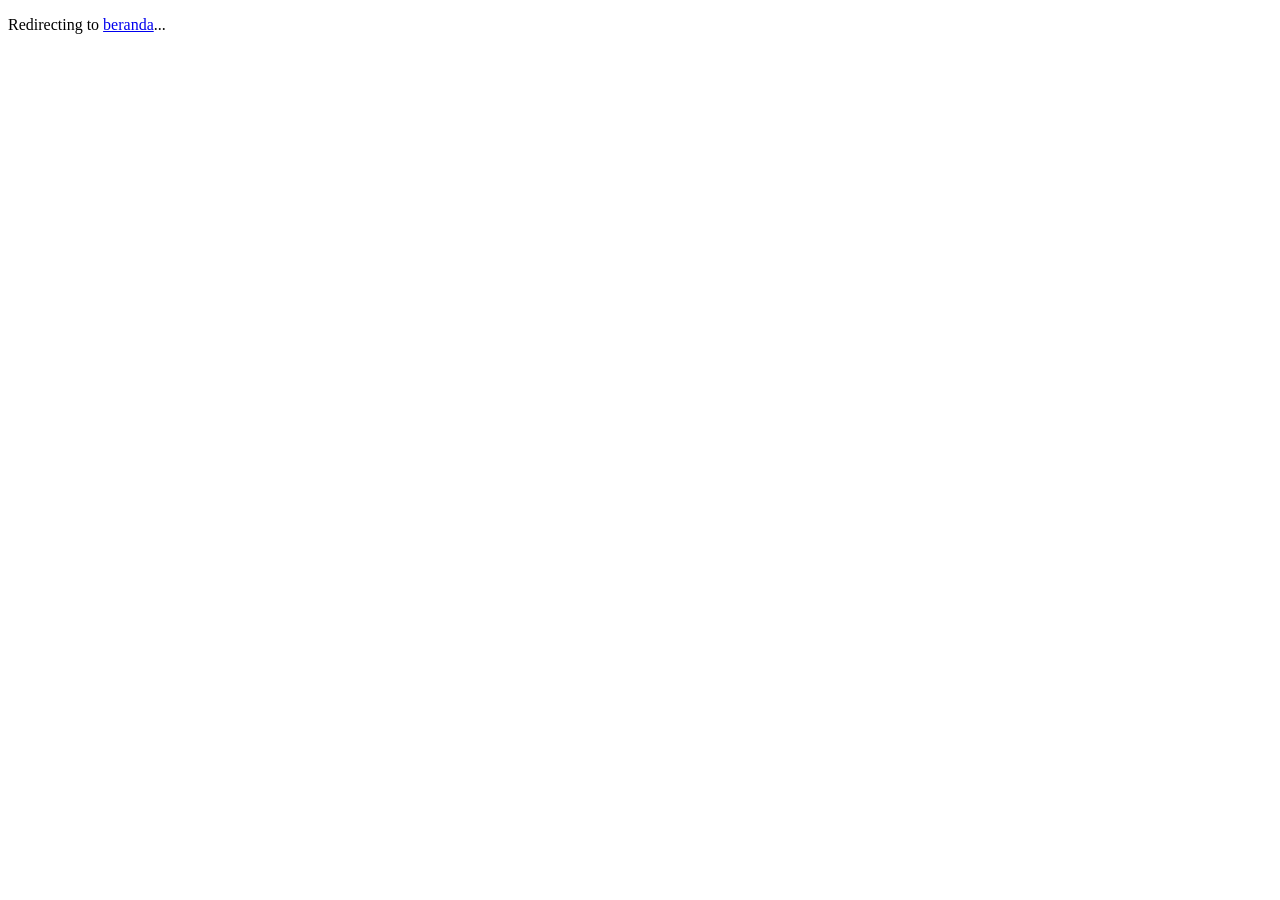
<file: index.html>
<!DOCTYPE html>
<html lang="en">
  <head>
    <meta charset="UTF-8" />
    <meta name="viewport" content="width=device-width, initial-scale=1.0" />
    <title>Document</title>
  </head>
  <body>
    <p>Redirecting to <a href="beranda.php">beranda</a>...</p>
  </body>
</html>
</file>
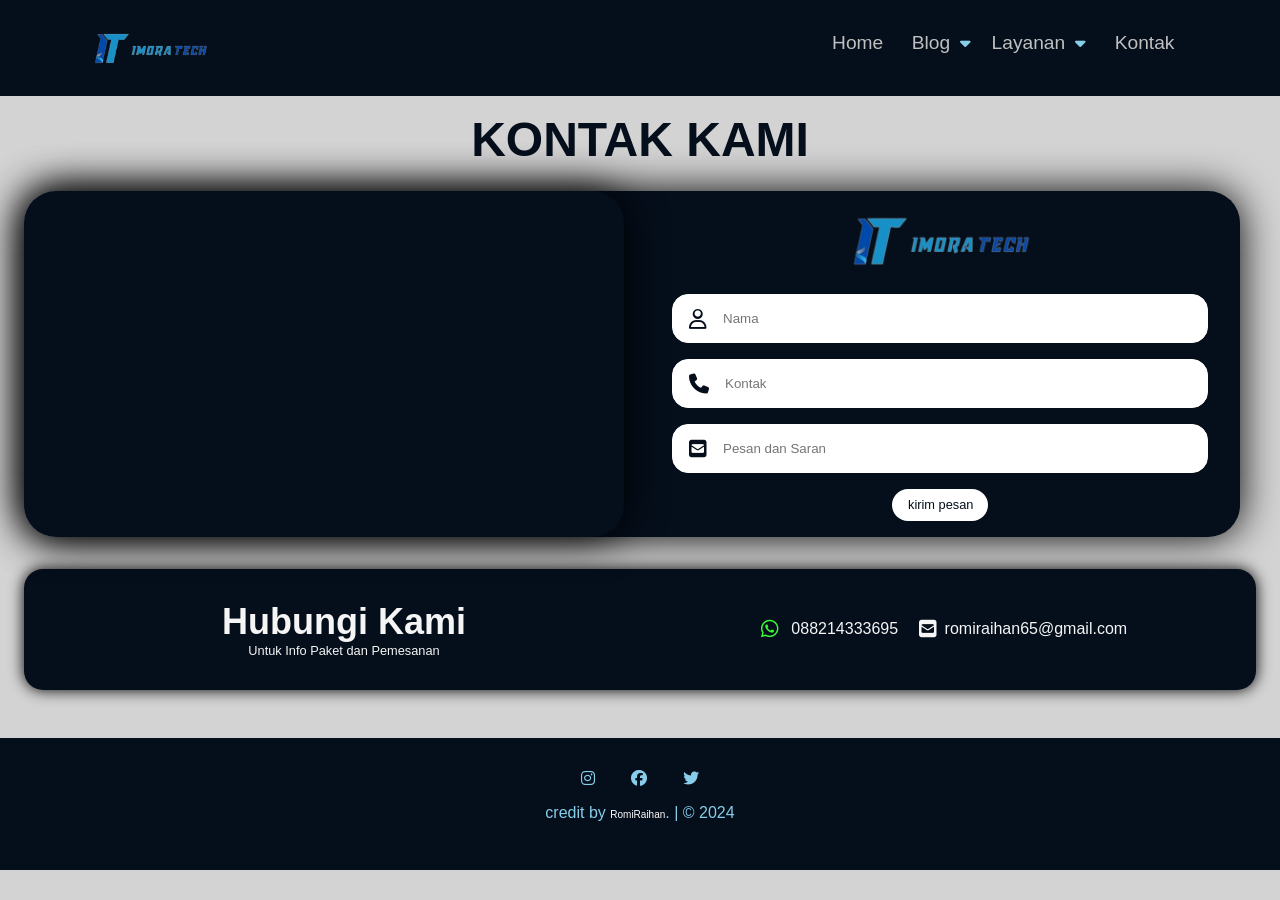
<file: kontak.html>
<!DOCTYPE html>
<html>
  <head>
    <meta charset="utf-8" />
    <meta name="viewport" content="width=device-width, initial-scale=1" />
    <title>IMORA TECH</title>
    <link rel="icon" type="image/png" href="/gambar/tittle.png" />
    <link rel="stylesheet" type="text/css" href="kontak.css" />
    <link rel="stylesheet" href="icon/css/all.css" />
  </head>
  <body>
    <header>
      <nav class="navbar">
        <div class="logo">
          <a href="logo.png"
            ><img src="gambar/logo.png" alt="Logo" class="logo-img"
          /></a>
        </div>
        <div class="navbar-nav">
          <a href="beranda.html">Home</a>
          <div class="dropdown">
            <button class="dropbtn">
              Blog<i
                class="fa-solid fa-caret-down fa-sm"
                style="color: skyblue"
              ></i>
            </button>
            <div class="dropdown-content">
              <a href="about.html">CCTV</a>
              <!-- <a href="about2.html">Smartlock</a> -->
            </div>
          </div>
          <div class="dropdown">
            <button class="dropbtn">
              Layanan<i
                class="fa-solid fa-caret-down fa-sm"
                style="color: skyblue"
              ></i>
            </button>
            <div class="dropdown-content">
              <div class="dropdown1">
                <button class="dropbtn1">
                  CCTV<i
                    class="fa-solid fa-caret-down fa-sm"
                    style="color: skyblue"
                  ></i>
                </button>
                <div class="dropdown-content1">
                  <a href="paket-cctv.html#HIKVISION">Hikvision</a>
                  <a href="paket-cctv.html#DAHUA">Dahua</a>
                  <a href="paket-cctv.html#EZVIZ">Ezviz</a>
                  <a href="paket-cctv.html#ACOME">Acome</a>
                </div>
              </div>
              <!-- <a href="paket-smartlock.html">Smartlock</a> -->
            </div>
          </div>
          <a href="kontak.html">Kontak</a>
        </div>
        <div class="hamburger" id="hamburger">
          <i class="fa-solid fa-bars bar" style="color: #16fafb"></i>
          <i class="fa-solid fa-xmark x" style="color: #16fafb"></i>
        </div>
      </nav>
    </header>
    <section id="Contact" class="Contact">
      <h2>KONTAK KAMI</h2>
      <div class="row">
        <iframe
          src="https://www.google.com/maps/embed?pb=!1m18!1m12!1m3!1d991.2341968166883!2d107.34965296949281!3d-6.402146299599278!2m3!1f0!2f0!3f0!3m2!1i1024!2i768!4f13.1!3m3!1m2!1s0x2e69759666da55dd%3A0x240e9ee7c6de2e54!2sIMORATECH!5e0!3m2!1sid!2sid!4v1737214144017!5m2!1sid!2sid"
          allowfullscreen=""
          loading="lazy"
          referrerpolicy="no-referrer-when-downgrade"
          class="maps"
        ></iframe>
        <form id="contactForm">
          <img class="logo" src="gambar/logo.png" />
          <div class="input-grup">
            <i class="fa-regular fa-user fa-lg" style="color: #050e1b"></i>
            <input type="text" id="name" placeholder="Nama" required />
          </div>
          <div class="input-grup">
            <i class="fa-solid fa-phone fa-lg" style="color: #050e1b"></i>
            <input type="text" id="contact" placeholder="Kontak" required />
          </div>
          <div class="input-grup">
            <i
              class="fa-solid fa-square-envelope fa-lg"
              style="color: #050e1b"
            ></i>
            <input
              type="text"
              id="message"
              placeholder="Pesan dan Saran"
              required
            />
          </div>
          <button type="submit" class="btn"><p>kirim pesan</p></button>
        </form>
      </div>
    </section>
    <section class="konten1">
      <div class="grid-konten1">
        <div class="judul-konten1">
          <h2>Hubungi Kami</h2>
          <p>Untuk Info Paket dan Pemesanan</p>
        </div>
        <div class="kontak-konten1">
          <i class="fa-brands fa-whatsapp fa-lg" style="color: #38fd35"></i>
          <span>088214333695</span>

          <i class="fa-solid fa-square-envelope fa-lg"></i
          ><span>romiraihan65@gmail.com</span>
        </div>
      </div>
    </section>
    <footer>
      <div class="social">
        <a href="#"><i class="fa-brands fa-instagram"></i></a>
        <a href="#"><i class="fa-brands fa-facebook"></i></a>
        <a href="#"><i class="fa-brands fa-twitter"></i></a>
      </div>

      <div class="credit">
        <p>credit by <a href="">RomiRaihan</a>. | &copy; 2024</p>
      </div>
    </footer>
    <script src="js/imoratech.js"></script>
  </body>
</html>
</file>
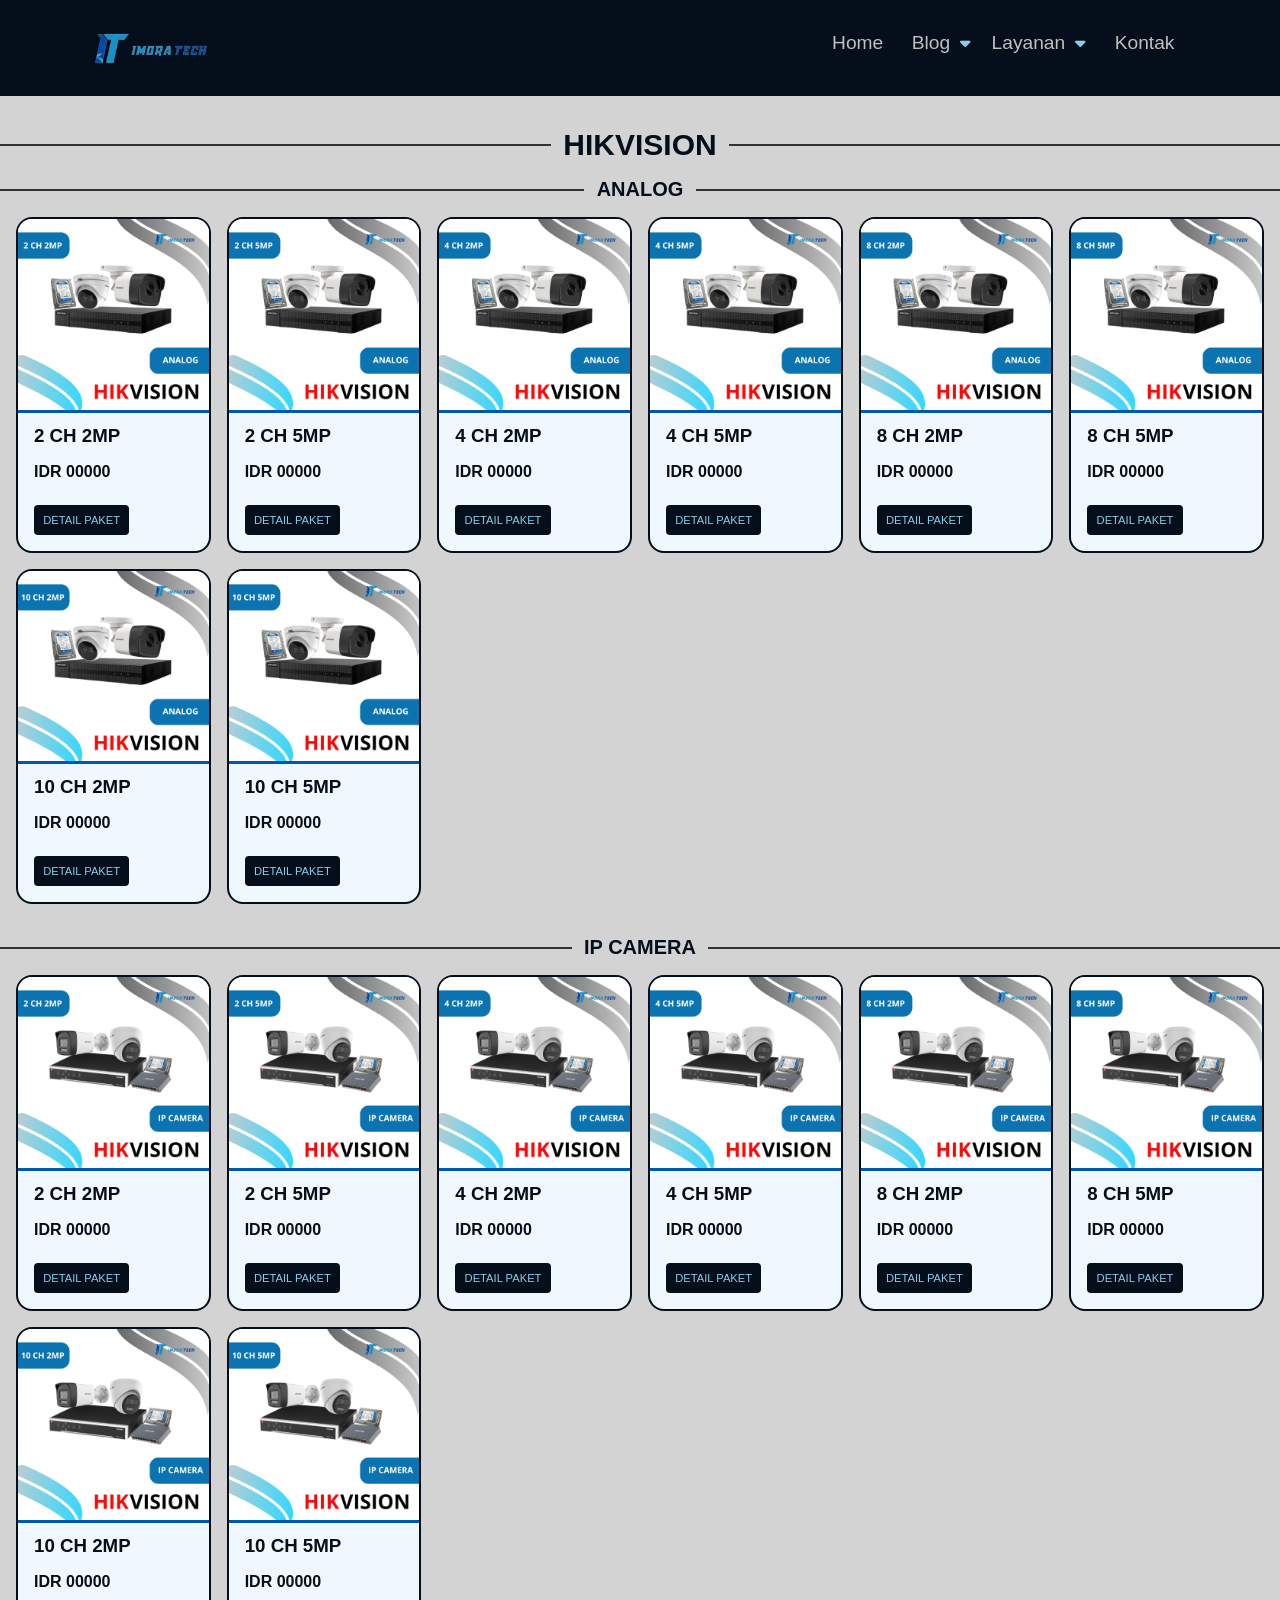
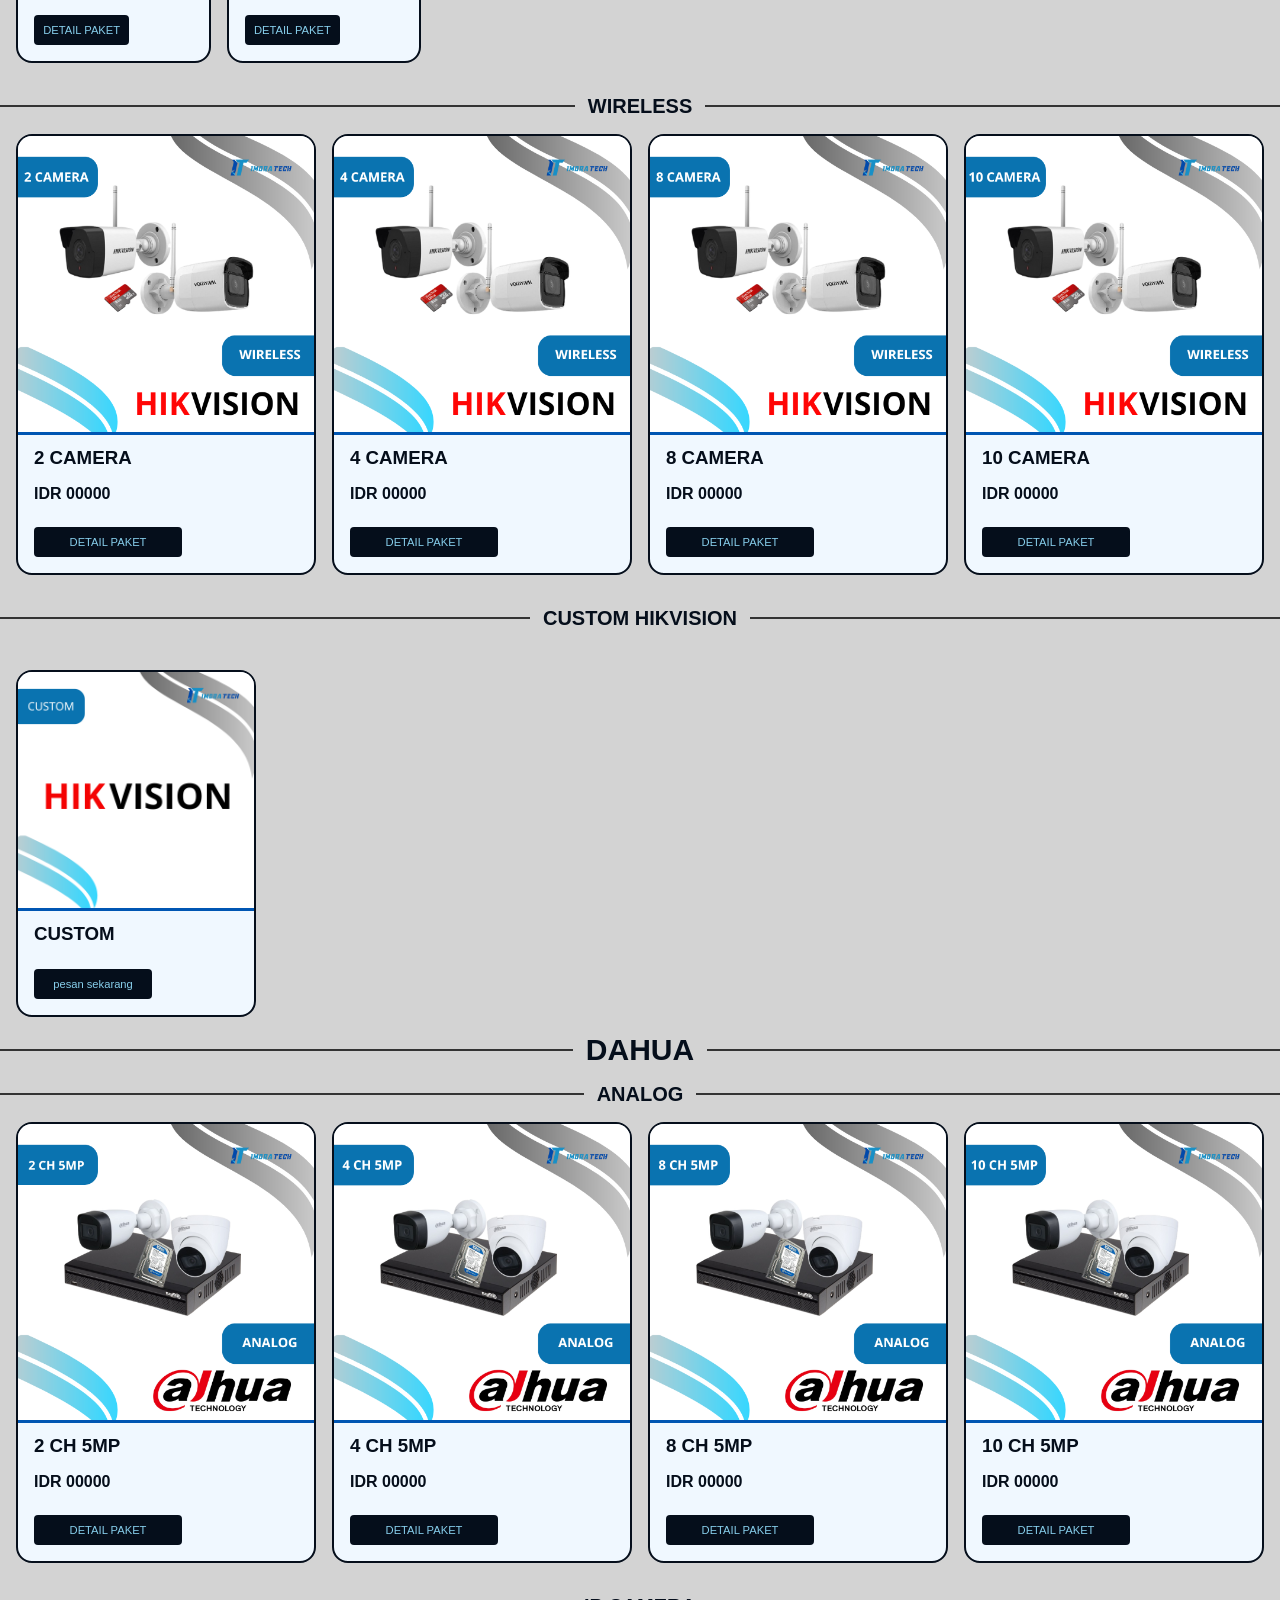
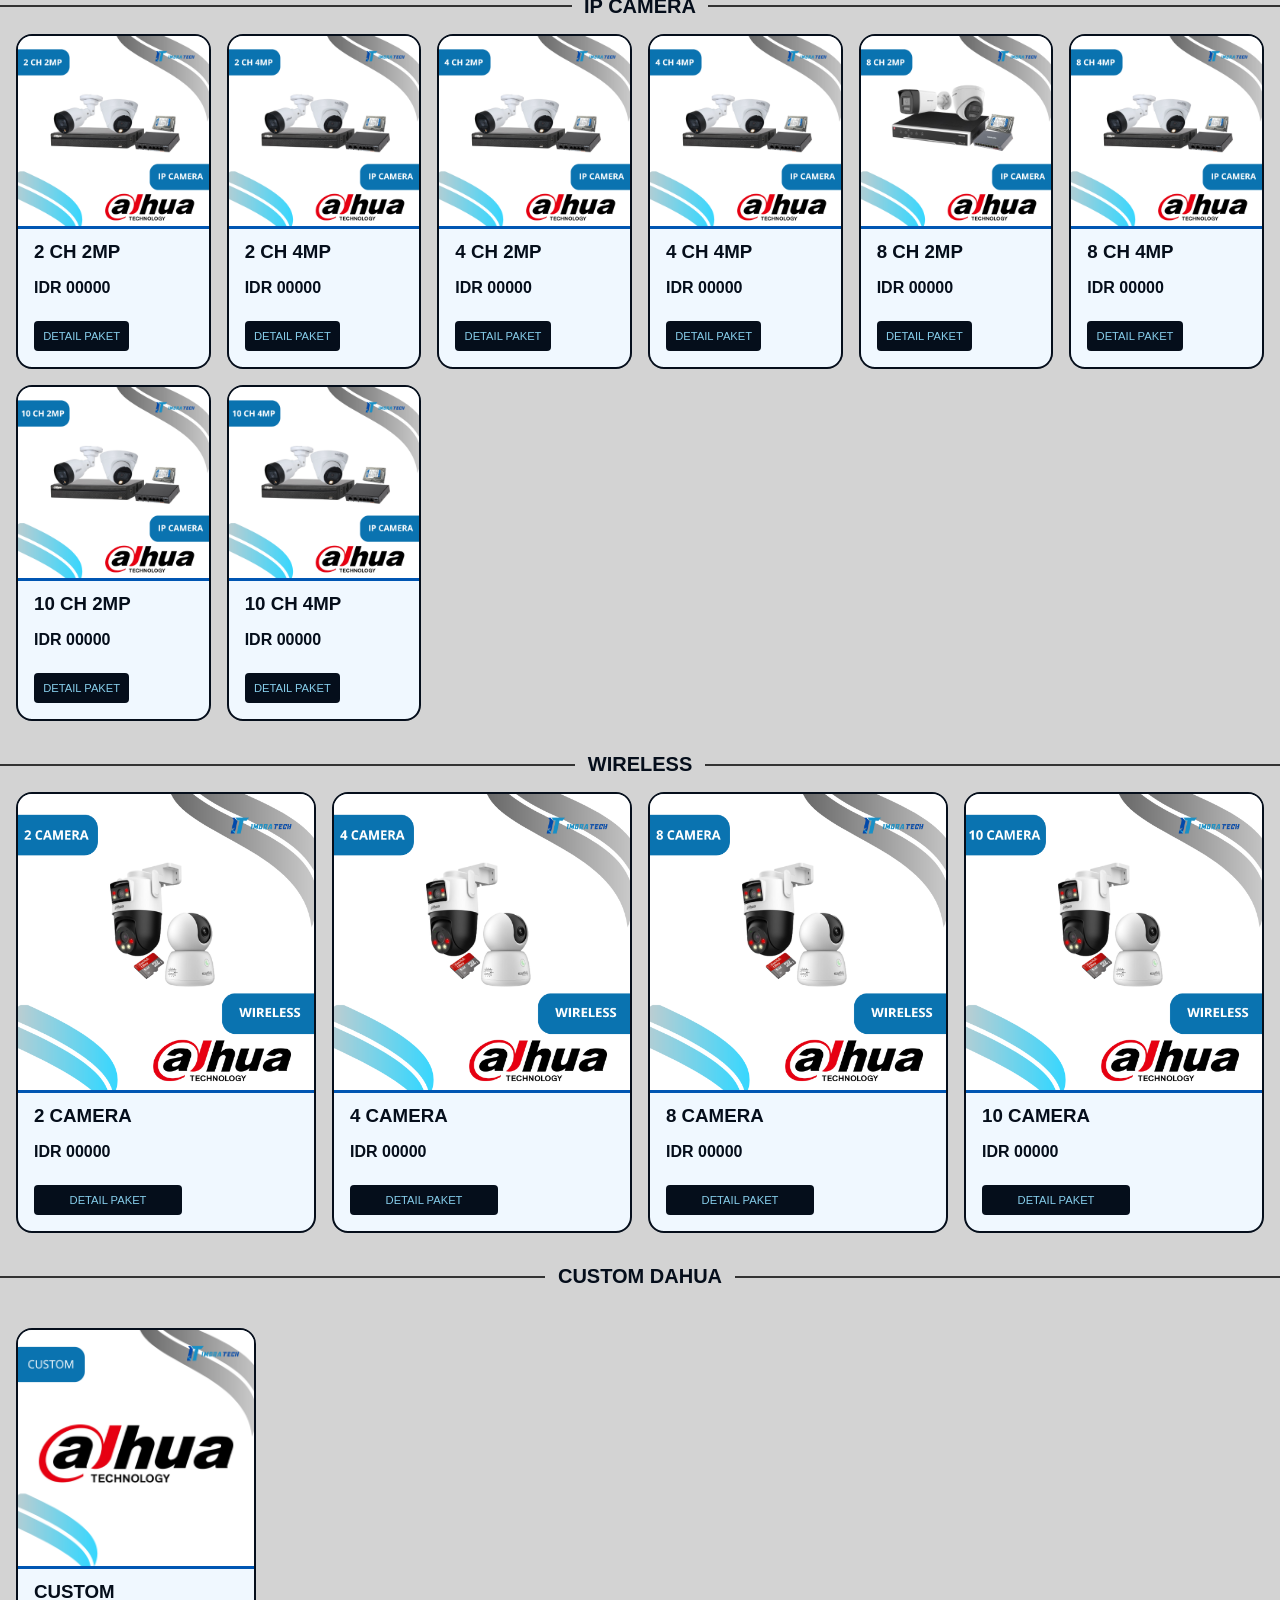
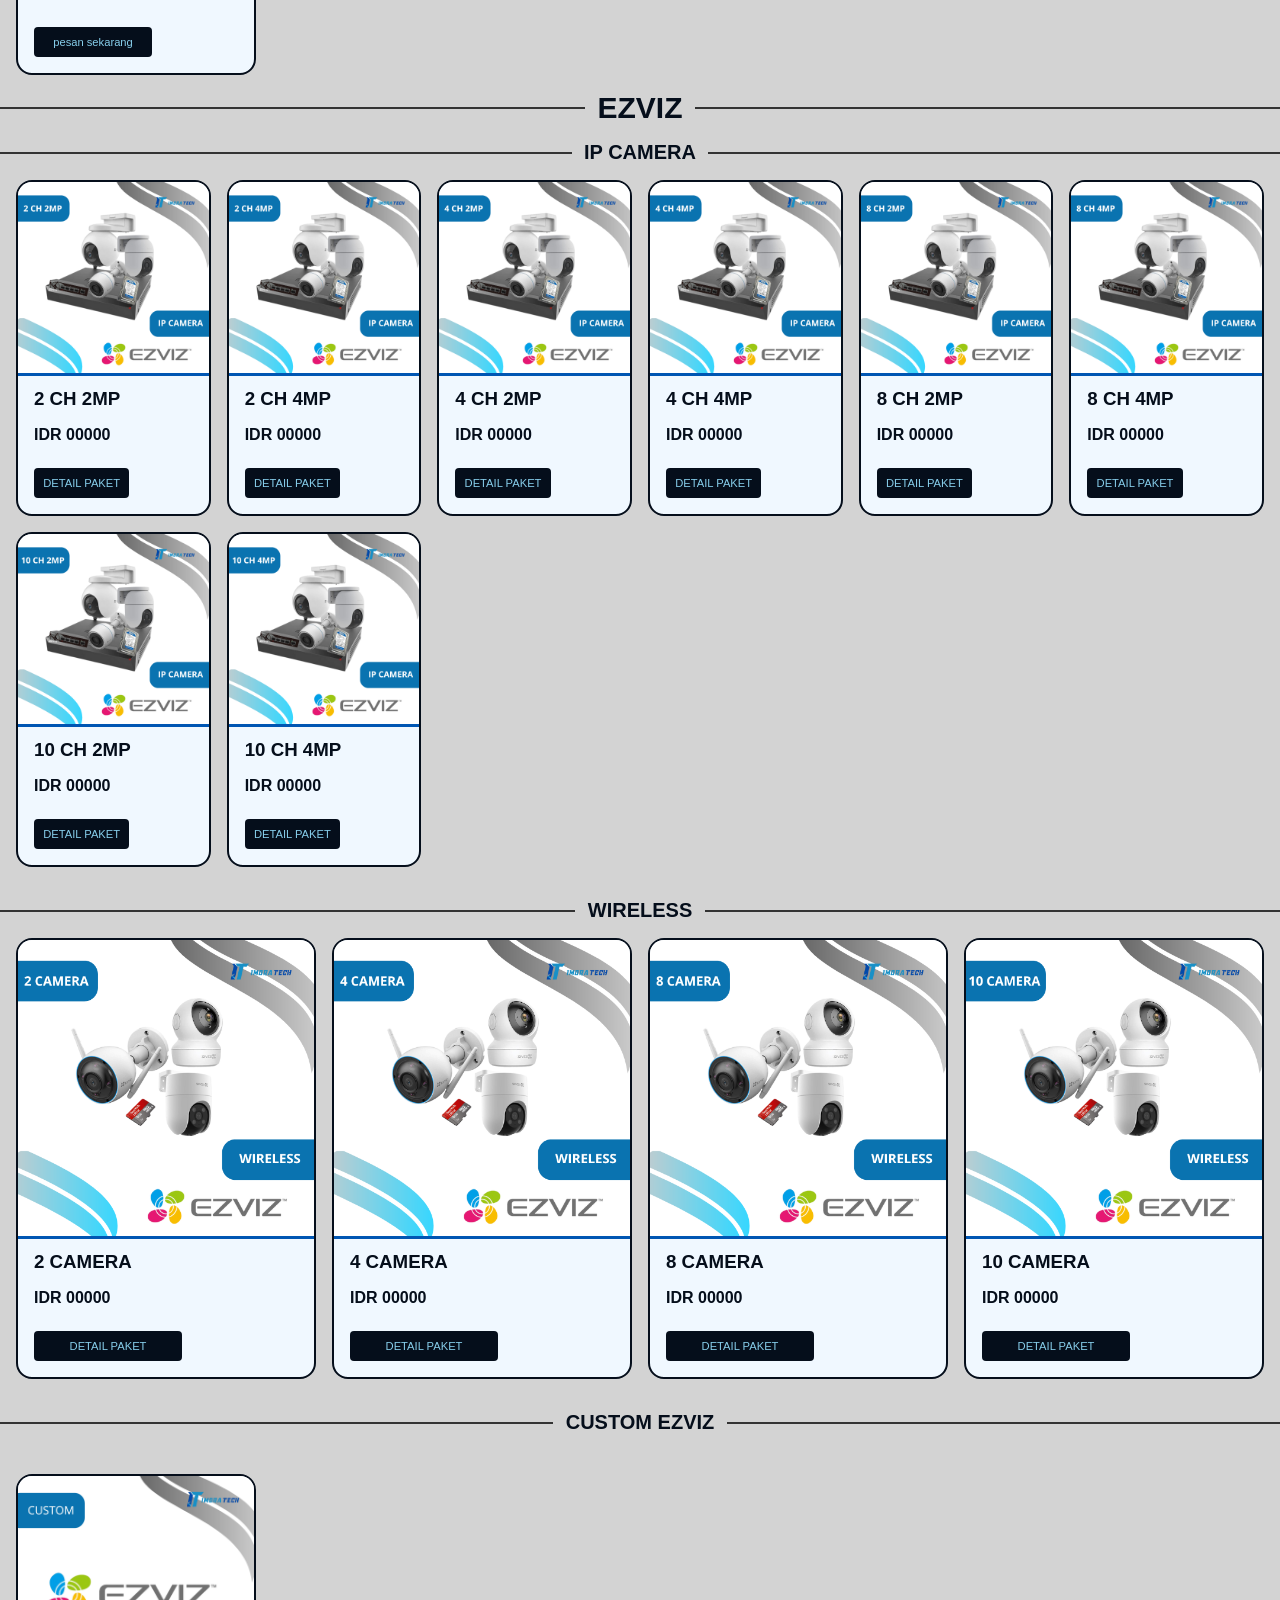
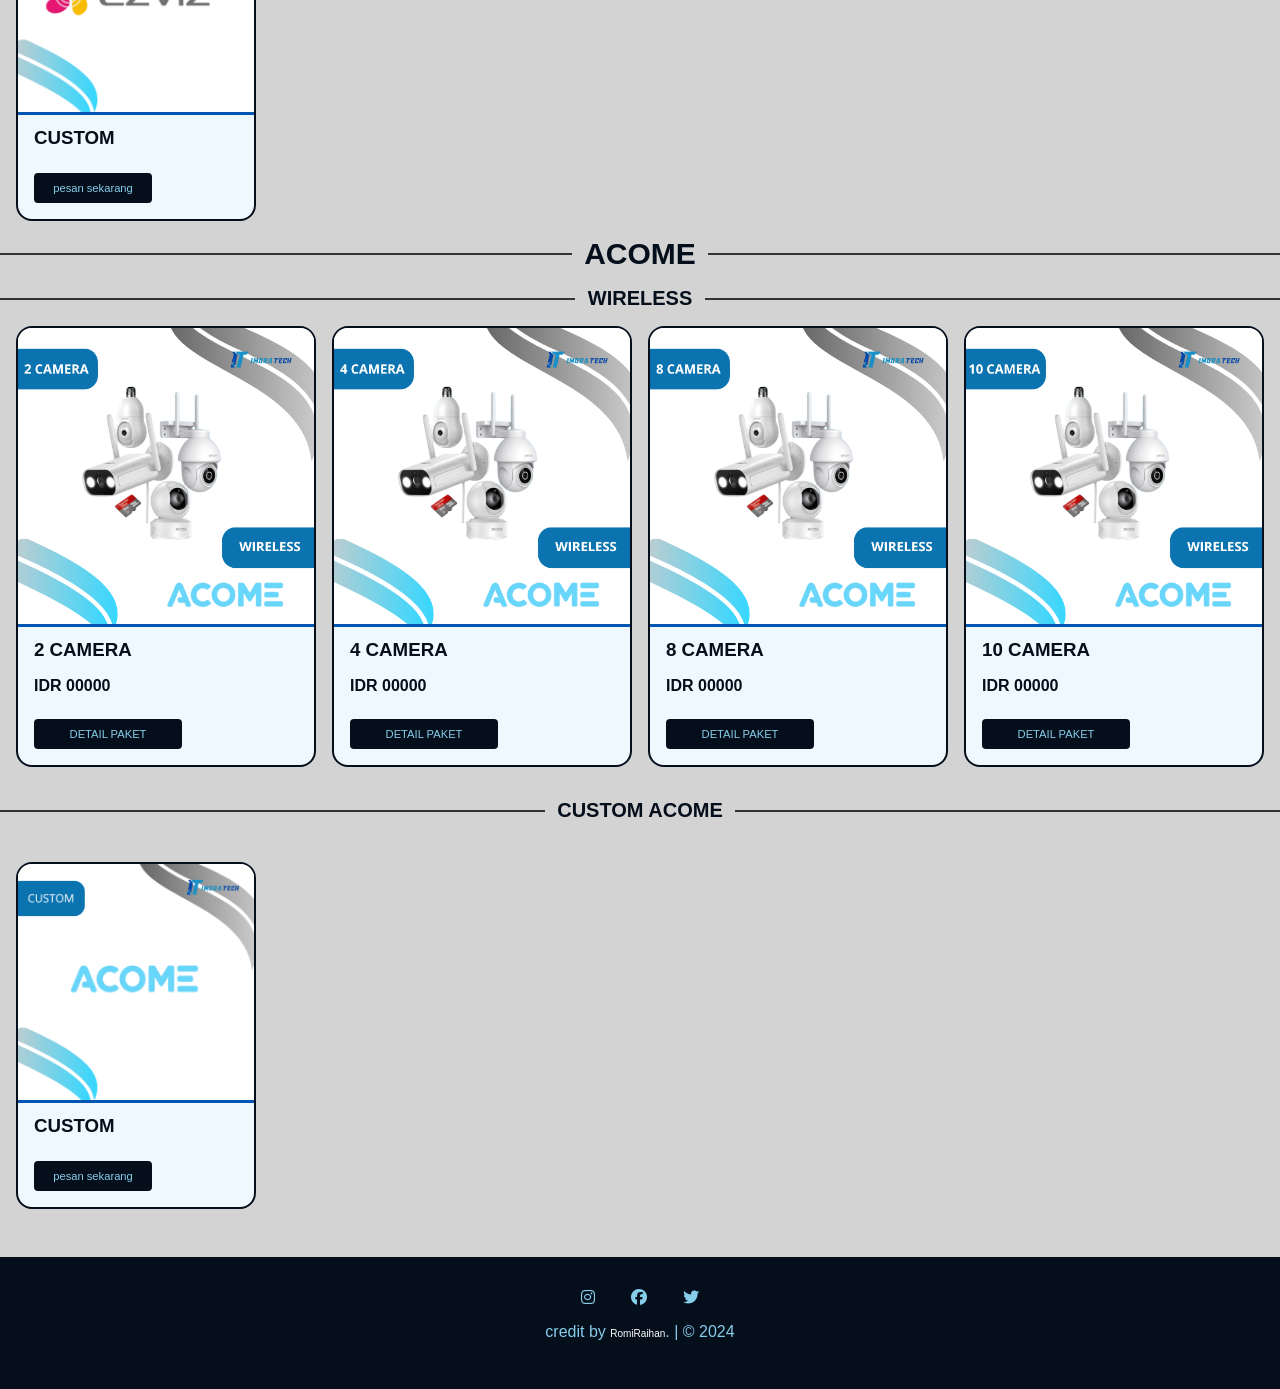
<file: paket-cctv.html>
<!DOCTYPE html>
<html>
  <head>
    <meta charset="utf-8" />
    <meta name="viewport" content="width=device-width, initial-scale=1" />
    <title>IMORA TECH</title>
    <link rel="icon" type="image/png" href="/gambar/tittle.png" />
    <link rel="stylesheet" type="text/css" href="paket-cctv.css" />
    <link rel="stylesheet" href="icon/css/all.css" />
  </head>
  <body>
    <header>
      <nav class="navbar">
        <div class="logo">
          <a href="logo.png"
            ><img src="gambar/logo.png" alt="Logo" class="logo-img"
          /></a>
        </div>
        <div class="navbar-nav">
          <a href="beranda.html">Home</a>
          <div class="dropdown">
            <button class="dropbtn">
              Blog<i
                class="fa-solid fa-caret-down fa-sm"
                style="color: skyblue"
              ></i>
            </button>
            <div class="dropdown-content">
              <a href="about.html">CCTV</a>
              <!-- <a href="about2.html">Smartlock</a> -->
            </div>
          </div>
          <div class="dropdown">
            <button class="dropbtn">
              Layanan<i
                class="fa-solid fa-caret-down fa-sm"
                style="color: skyblue"
              ></i>
            </button>
            <div class="dropdown-content">
              <div class="dropdown1">
                <button class="dropbtn1">
                  CCTV<i
                    class="fa-solid fa-caret-down fa-sm"
                    style="color: skyblue"
                  ></i>
                </button>
                <div class="dropdown-content1">
                  <a href="#HIKVISION">Hikvision</a>
                  <a href="#DAHUA">Dahua</a>
                  <a href="#EZVIZ">Ezviz</a>
                  <a href="#ACOME">Acome</a>
                </div>
              </div>
              <!-- <a href="paket-smartlock.html">Smartlock</a> -->
            </div>
          </div>
          <a href="kontak.html">Kontak</a>
        </div>
        <div class="hamburger" id="hamburger">
          <i class="fa-solid fa-bars bar" style="color: #16fafb"></i>
          <i class="fa-solid fa-xmark x" style="color: #16fafb"></i>
        </div>
      </nav>
    </header>
    <main>
      <!-- hikvision -->
      <!-- ANALOG -->
      <div class="line-with-text1">
        <span class="line-text" id="HIKVISION">HIKVISION</span>
      </div>
      <div class="line-with-text-type1">
        <span class="line-text-type">ANALOG</span>
      </div>
      <section class="merk" id="merk">
        <div class="pilihan">
          <div class="produck">
            <img src="gambar/hv9.png" alt="Card Image" class="img" />
            <div class="content">
              <h3>2 CH 2MP</h3>
              <h4>IDR 00000</h4>
              <button class="card-btn" data-id="hv1">DETAIL PAKET</button>
            </div>
          </div>
          <div class="produck">
            <img src="gambar/hv10.png" alt="Card Image" class="img" />
            <div class="content">
              <h3>2 CH 5MP</h3>
              <h4>IDR 00000</h4>
              <button class="card-btn" data-id="hv2">DETAIL PAKET</button>
            </div>
          </div>
          <div class="produck">
            <img src="gambar/hv11.png" alt="Card Image" class="img" />
            <div class="content">
              <h3>4 CH 2MP</h3>
              <h4>IDR 00000</h4>
              <button class="card-btn" data-id="hv3">DETAIL PAKET</button>
            </div>
          </div>
          <div class="produck">
            <img src="gambar/hv12.png" alt="Card Image" class="img" />
            <div class="content">
              <h3>4 CH 5MP</h3>
              <h4>IDR 00000</h4>
              <button class="card-btn" data-id="hv4">DETAIL PAKET</button>
            </div>
          </div>
          <div class="produck">
            <img src="gambar/hv13.png" alt="Card Image" class="img" />
            <div class="content">
              <h3>8 CH 2MP</h3>
              <h4>IDR 00000</h4>
              <button class="card-btn" data-id="hv5">DETAIL PAKET</button>
            </div>
          </div>
          <div class="produck">
            <img src="gambar/hv14.png" alt="Card Image" class="img" />
            <div class="content">
              <h3>8 CH 5MP</h3>
              <h4>IDR 00000</h4>
              <button class="card-btn" data-id="hv6">DETAIL PAKET</button>
            </div>
          </div>
          <div class="produck">
            <img src="gambar/hv15.png" alt="Card Image" class="img" />
            <div class="content">
              <h3>10 CH 2MP</h3>
              <h4>IDR 00000</h4>
              <button class="card-btn" data-id="hv7">DETAIL PAKET</button>
            </div>
          </div>
          <div class="produck">
            <img src="gambar/hv16.png" alt="Card Image" class="img" />
            <div class="content">
              <h3>10 CH 5MP</h3>
              <h4>IDR 00000</h4>
              <button class="card-btn" data-id="hv8">DETAIL PAKET</button>
            </div>
          </div>
        </div>
      </section>
      <!-- ip CAMERA -->
      <div class="line-with-text">
        <span class="line-text-type">IP CAMERA</span>
      </div>
      <section class="merk" id="merk">
        <div class="pilihan">
          <div class="produck">
            <img src="gambar/hv17.png" alt="Card Image" class="img" />
            <div class="content">
              <h3>2 CH 2MP</h3>
              <h4>IDR 00000</h4>
              <button class="card-btn" data-id="hv9">DETAIL PAKET</button>
            </div>
          </div>
          <div class="produck">
            <img src="gambar/hv18.png" alt="Card Image" class="img" />
            <div class="content">
              <h3>2 CH 5MP</h3>
              <h4>IDR 00000</h4>
              <button class="card-btn" data-id="hv10">DETAIL PAKET</button>
            </div>
          </div>
          <div class="produck">
            <img src="gambar/hv19.png" alt="Card Image" class="img" />
            <div class="content">
              <h3>4 CH 2MP</h3>
              <h4>IDR 00000</h4>
              <button class="card-btn" data-id="hv11">DETAIL PAKET</button>
            </div>
          </div>
          <div class="produck">
            <img src="gambar/hv20.png" alt="Card Image" class="img" />
            <div class="content">
              <h3>4 CH 5MP</h3>
              <h4>IDR 00000</h4>
              <button class="card-btn" data-id="hv12">DETAIL PAKET</button>
            </div>
          </div>
          <div class="produck">
            <img src="gambar/hv21.png" alt="Card Image" class="img" />
            <div class="content">
              <h3>8 CH 2MP</h3>
              <h4>IDR 00000</h4>
              <button class="card-btn" data-id="hv13">DETAIL PAKET</button>
            </div>
          </div>
          <div class="produck">
            <img src="gambar/hv22.png" alt="Card Image" class="img" />
            <div class="content">
              <h3>8 CH 5MP</h3>
              <h4>IDR 00000</h4>
              <button class="card-btn" data-id="hv14">DETAIL PAKET</button>
            </div>
          </div>
          <div class="produck">
            <img src="gambar/hv23.png" alt="Card Image" class="img" />
            <div class="content">
              <h3>10 CH 2MP</h3>
              <h4>IDR 00000</h4>
              <button class="card-btn" data-id="hv15">DETAIL PAKET</button>
            </div>
          </div>
          <div class="produck">
            <img src="gambar/hv24.png" alt="Card Image" class="img" />
            <div class="content">
              <h3>10 CH 5MP</h3>
              <h4>IDR 00000</h4>
              <button class="card-btn" data-id="hv16">DETAIL PAKET</button>
            </div>
          </div>
        </div>
      </section>
      <!-- WIRELESS -->
      <div class="line-with-text">
        <span class="line-text-type">WIRELESS</span>
      </div>
      <section class="merk" id="merk">
        <div class="pilihan">
          <div class="produck">
            <img src="gambar/hv5.png" alt="Card Image" class="img" />
            <div class="content">
              <h3>2 CAMERA</h3>
              <h4>IDR 00000</h4>
              <button class="card-btn" data-id="hv17">DETAIL PAKET</button>
            </div>
          </div>
          <div class="produck">
            <img src="gambar/hv6.png" alt="Card Image" class="img" />
            <div class="content">
              <h3>4 CAMERA</h3>
              <h4>IDR 00000</h4>
              <button class="card-btn" data-id="hv18">DETAIL PAKET</button>
            </div>
          </div>
          <div class="produck">
            <img src="gambar/hv7.png" alt="Card Image" class="img" />
            <div class="content">
              <h3>8 CAMERA</h3>
              <h4>IDR 00000</h4>
              <button class="card-btn" data-id="hv19">DETAIL PAKET</button>
            </div>
          </div>
          <div class="produck">
            <img src="gambar/hv8.png" alt="Card Image" class="img" />
            <div class="content">
              <h3>10 CAMERA</h3>
              <h4>IDR 00000</h4>
              <button class="card-btn" data-id="hv20">DETAIL PAKET</button>
            </div>
          </div>
        </div>
      </section>
      <!-- PTZ -->
      <!-- <div class="line-with-text">
        <span class="line-text-type">PTZ</span>
      </div>
      <section class="merk" id="merk">
        <div class="pilihan">
          <div class="produck">
            <img src="gambar/hv1.png" alt="Card Image" class="img" />
            <div class="content">
              <h3>2 CAMERA</h3>
              <h4>IDR 00000</h4>
              <button class="card-btn" data-id="hv21">DETAIL PAKET</button>
            </div>
          </div>
          <div class="produck">
            <img src="gambar/hv2.png" alt="Card Image" class="img" />
            <div class="content">
              <h3>4 CAMERA</h3>
              <h4>IDR 00000</h4>
              <button class="card-btn" data-id="hv22">DETAIL PAKET</button>
            </div>
          </div>
          <div class="produck">
            <img src="gambar/hv3.png" alt="Card Image" class="img" />
            <div class="content">
              <h3>8 CAMERA</h3>
              <h4>IDR 00000</h4>
              <button class="card-btn" data-id="hv23">DETAIL PAKET</button>
            </div>
          </div>
          <div class="produck">
            <img src="gambar/hv4.png" alt="Card Image" class="img" />
            <div class="content">
              <h3>10 CAMERA</h3>
              <h4>IDR 00000</h4>
              <button class="card-btn" data-id="hv24">DETAIL PAKET</button>
            </div>
          </div>
        </div>
      </section> -->
      <!-- CUSTOM -->
      <div class="line-with-text">
        <span class="line-text-type">CUSTOM HIKVISION</span>
      </div>
      <section class="custom">
        <div class="pilihan-custom">
          <div class="produck">
            <img src="gambar/custom hv.png" alt="Card Image" class="img" />
            <div class="content">
              <h3>CUSTOM</h3>
              <button class="wa">
                <a
                  href="https://wa.me/6288214333695?text=Apakah%20saya%20bisa%20memesan%20jasa%20pasang%20HIKVISION%20custom?
                "
                  >pesan sekarang</a
                >
              </button>
            </div>
          </div>
        </div>
      </section>
      <!-- DAHUA -->
      <!-- ANALOG -->
      <div class="line-with-text">
        <span class="line-text" id="DAHUA">DAHUA</span>
      </div>
      <div class="line-with-text">
        <span class="line-text-type">ANALOG</span>
      </div>
      <section class="merk" id="merk">
        <div class="pilihan">
          <div class="produck">
            <img src="gambar/da9.png" alt="Card Image" class="img" />
            <div class="content">
              <h3>2 CH 5MP</h3>
              <h4>IDR 00000</h4>
              <button class="card-btn" data-id="da1">DETAIL PAKET</button>
            </div>
          </div>
          <div class="produck">
            <img src="gambar/da10.png" alt="Card Image" class="img" />
            <div class="content">
              <h3>4 CH 5MP</h3>
              <h4>IDR 00000</h4>
              <button class="card-btn" data-id="da2">DETAIL PAKET</button>
            </div>
          </div>
          <div class="produck">
            <img src="gambar/da11.png" alt="Card Image" class="img" />
            <div class="content">
              <h3>8 CH 5MP</h3>
              <h4>IDR 00000</h4>
              <button class="card-btn" data-id="da3">DETAIL PAKET</button>
            </div>
          </div>
          <div class="produck">
            <img src="gambar/da12.png" alt="Card Image" class="img" />
            <div class="content">
              <h3>10 CH 5MP</h3>
              <h4>IDR 00000</h4>
              <button class="card-btn" data-id="da4">DETAIL PAKET</button>
            </div>
          </div>
        </div>
      </section>
      <!-- ip CAMERA -->
      <div class="line-with-text">
        <span class="line-text-type">IP CAMERA</span>
      </div>
      <section class="merk" id="merk">
        <div class="pilihan">
          <div class="produck">
            <img src="gambar/da13.png" alt="Card Image" class="img" />
            <div class="content">
              <h3>2 CH 2MP</h3>
              <h4>IDR 00000</h4>
              <button class="card-btn" data-id="da5">DETAIL PAKET</button>
            </div>
          </div>
          <div class="produck">
            <img src="gambar/da14.png" alt="Card Image" class="img" />
            <div class="content">
              <h3>2 CH 4MP</h3>
              <h4>IDR 00000</h4>
              <button class="card-btn" data-id="da6">DETAIL PAKET</button>
            </div>
          </div>
          <div class="produck">
            <img src="gambar/da15.png" alt="Card Image" class="img" />
            <div class="content">
              <h3>4 CH 2MP</h3>
              <h4>IDR 00000</h4>
              <button class="card-btn" data-id="da7">DETAIL PAKET</button>
            </div>
          </div>
          <div class="produck">
            <img src="gambar/da16.png" alt="Card Image" class="img" />
            <div class="content">
              <h3>4 CH 4MP</h3>
              <h4>IDR 00000</h4>
              <button class="card-btn" data-id="da8">DETAIL PAKET</button>
            </div>
          </div>
          <div class="produck">
            <img src="gambar/da17.png" alt="Card Image" class="img" />
            <div class="content">
              <h3>8 CH 2MP</h3>
              <h4>IDR 00000</h4>
              <button class="card-btn" data-id="da9">DETAIL PAKET</button>
            </div>
          </div>
          <div class="produck">
            <img src="gambar/da18.png" alt="Card Image" class="img" />
            <div class="content">
              <h3>8 CH 4MP</h3>
              <h4>IDR 00000</h4>
              <button class="card-btn" data-id="da10">DETAIL PAKET</button>
            </div>
          </div>
          <div class="produck">
            <img src="gambar/da19.png" alt="Card Image" class="img" />
            <div class="content">
              <h3>10 CH 2MP</h3>
              <h4>IDR 00000</h4>
              <button class="card-btn" data-id="da11">DETAIL PAKET</button>
            </div>
          </div>
          <div class="produck">
            <img src="gambar/da20.png" alt="Card Image" class="img" />
            <div class="content">
              <h3>10 CH 4MP</h3>
              <h4>IDR 00000</h4>
              <button class="card-btn" data-id="da12">DETAIL PAKET</button>
            </div>
          </div>
        </div>
      </section>
      <!-- WIRELESS -->
      <div class="line-with-text">
        <span class="line-text-type">WIRELESS</span>
      </div>
      <section class="merk" id="merk">
        <div class="pilihan">
          <div class="produck">
            <img src="gambar/da5.png" alt="Card Image" class="img" />
            <div class="content">
              <h3>2 CAMERA</h3>
              <h4>IDR 00000</h4>
              <button class="card-btn" data-id="da13">DETAIL PAKET</button>
            </div>
          </div>
          <div class="produck">
            <img src="gambar/da6.png" alt="Card Image" class="img" />
            <div class="content">
              <h3>4 CAMERA</h3>
              <h4>IDR 00000</h4>
              <button class="card-btn" data-id="da14">DETAIL PAKET</button>
            </div>
          </div>
          <div class="produck">
            <img src="gambar/da7.png" alt="Card Image" class="img" />
            <div class="content">
              <h3>8 CAMERA</h3>
              <h4>IDR 00000</h4>
              <button class="card-btn" data-id="da15">DETAIL PAKET</button>
            </div>
          </div>
          <div class="produck">
            <img src="gambar/da8.png" alt="Card Image" class="img" />
            <div class="content">
              <h3>10 CAMERA</h3>
              <h4>IDR 00000</h4>
              <button class="card-btn" data-id="da16">DETAIL PAKET</button>
            </div>
          </div>
        </div>
      </section>
      <!-- PTZ -->
      <!-- <div class="line-with-text">
        <span class="line-text-type">PTZ</span>
      </div>
      <section class="merk" id="merk">
        <div class="pilihan">
          <div class="produck">
            <img src="gambar/da1.png" alt="Card Image" class="img" />
            <div class="content">
              <h3>2 CAMERA</h3>
              <h4>IDR 00000</h4>
              <button class="card-btn">DETAIL PAKET</button>
            </div>
          </div>
          <div class="produck">
            <img src="gambar/da2.png" alt="Card Image" class="img" />
            <div class="content">
              <h3>4 CAMERA</h3>
              <h4>IDR 00000</h4>
              <button class="card-btn">DETAIL PAKET</button>
            </div>
          </div>
          <div class="produck">
            <img src="gambar/da3.png" alt="Card Image" class="img" />
            <div class="content">
              <h3>8 CAMERA</h3>
              <h4>IDR 00000</h4>
              <button class="card-btn">DETAIL PAKET</button>
            </div>
          </div>
          <div class="produck">
            <img src="gambar/da4.png" alt="Card Image" class="img" />
            <div class="content">
              <h3>10 CAMERA</h3>
              <h4>IDR 00000</h4>
              <button class="card-btn">DETAIL PAKET</button>
            </div>
          </div>
        </div>
      </section> -->
      <!-- CUSTOM -->
      <div class="line-with-text">
        <span class="line-text-type">CUSTOM DAHUA</span>
      </div>
      <section class="custom">
        <div class="pilihan-custom">
          <div class="produck">
            <img src="gambar/custom da.png" alt="Card Image" class="img" />
            <div class="content">
              <h3>CUSTOM</h3>
              <button class="wa">
                <a
                  href="https://wa.me/6288214333695?text=Apakah%20saya%20bisa%20memesan%20jasa%20pasang%20DAHUA%20custom?
              "
                  >pesan sekarang</a
                >
              </button>
            </div>
          </div>
        </div>
      </section>
      <!-- EZVIZ -->
      <div class="line-with-text">
        <span class="line-text" id="EZVIZ">EZVIZ</span>
      </div>
      <!-- IP CAMERA -->
      <div class="line-with-text">
        <span class="line-text-type">IP CAMERA</span>
      </div>
      <section class="merk" id="merk">
        <div class="pilihan">
          <div class="produck">
            <img src="gambar/ez9.png" alt="Card Image" class="img" />
            <div class="content">
              <h3>2 CH 2MP</h3>
              <h4>IDR 00000</h4>
              <button class="card-btn" data-id="ez1">DETAIL PAKET</button>
            </div>
          </div>
          <div class="produck">
            <img src="gambar/ez10.png" alt="Card Image" class="img" />
            <div class="content">
              <h3>2 CH 4MP</h3>
              <h4>IDR 00000</h4>
              <button class="card-btn" data-id="ez2">DETAIL PAKET</button>
            </div>
          </div>
          <div class="produck">
            <img src="gambar/ez11.png" alt="Card Image" class="img" />
            <div class="content">
              <h3>4 CH 2MP</h3>
              <h4>IDR 00000</h4>
              <button class="card-btn" data-id="ez3">DETAIL PAKET</button>
            </div>
          </div>
          <div class="produck">
            <img src="gambar/ez12.png" alt="Card Image" class="img" />
            <div class="content">
              <h3>4 CH 4MP</h3>
              <h4>IDR 00000</h4>
              <button class="card-btn" data-id="ez4">DETAIL PAKET</button>
            </div>
          </div>
          <div class="produck">
            <img src="gambar/ez13.png" alt="Card Image" class="img" />
            <div class="content">
              <h3>8 CH 2MP</h3>
              <h4>IDR 00000</h4>
              <button class="card-btn" data-id="ez5">DETAIL PAKET</button>
            </div>
          </div>
          <div class="produck">
            <img src="gambar/ez14.png" alt="Card Image" class="img" />
            <div class="content">
              <h3>8 CH 4MP</h3>
              <h4>IDR 00000</h4>
              <button class="card-btn" data-id="ez6">DETAIL PAKET</button>
            </div>
          </div>
          <div class="produck">
            <img src="gambar/ez15.png" alt="Card Image" class="img" />
            <div class="content">
              <h3>10 CH 2MP</h3>
              <h4>IDR 00000</h4>
              <button class="card-btn" data-id="ez7">DETAIL PAKET</button>
            </div>
          </div>
          <div class="produck">
            <img src="gambar/ez16.png" alt="Card Image" class="img" />
            <div class="content">
              <h3>10 CH 4MP</h3>
              <h4>IDR 00000</h4>
              <button class="card-btn" data-id="ez8">DETAIL PAKET</button>
            </div>
          </div>
        </div>
      </section>
      <!-- wireless -->
      <div class="line-with-text">
        <span class="line-text-type">WIRELESS</span>
      </div>
      <section class="merk" id="merk">
        <div class="pilihan">
          <div class="produck">
            <img src="gambar/ez5.png" alt="Card Image" class="img" />
            <div class="content">
              <h3>2 CAMERA</h3>
              <h4>IDR 00000</h4>
              <button class="card-btn" data-id="ez9">DETAIL PAKET</button>
            </div>
          </div>
          <div class="produck">
            <img src="gambar/ez6.png" alt="Card Image" class="img" />
            <div class="content">
              <h3>4 CAMERA</h3>
              <h4>IDR 00000</h4>
              <button class="card-btn" data-id="ez10">DETAIL PAKET</button>
            </div>
          </div>
          <div class="produck">
            <img src="gambar/ez7.png" alt="Card Image" class="img" />
            <div class="content">
              <h3>8 CAMERA</h3>
              <h4>IDR 00000</h4>
              <button class="card-btn" data-id="ez11">DETAIL PAKET</button>
            </div>
          </div>
          <div class="produck">
            <img src="gambar/ez8.png" alt="Card Image" class="img" />
            <div class="content">
              <h3>10 CAMERA</h3>
              <h4>IDR 00000</h4>
              <button class="card-btn" data-id="ez12">DETAIL PAKET</button>
            </div>
          </div>
        </div>
      </section>
      <!-- PTZ -->
      <!-- <div class="line-with-text">
        <span class="line-text-type">PTZ</span>
      </div>
      <section class="merk" id="merk">
        <div class="pilihan">
          <div class="produck">
            <img src="gambar/ez1.png" alt="Card Image" class="img" />
            <div class="content">
              <h3>2 CAMERA</h3>
              <h4>IDR 00000</h4>
              <button class="card-btn">DETAIL PAKET</button>
            </div>
          </div>
          <div class="produck">
            <img src="gambar/ez2.png" alt="Card Image" class="img" />
            <div class="content">
              <h3>4 CAMERA</h3>
              <h4>IDR 00000</h4>
              <button class="card-btn">DETAIL PAKET</button>
            </div>
          </div>
          <div class="produck">
            <img src="gambar/ez3.png" alt="Card Image" class="img" />
            <div class="content">
              <h3>8 CAMERA</h3>
              <h4>IDR 00000</h4>
              <button class="card-btn">DETAIL PAKET</button>
            </div>
          </div>
          <div class="produck">
            <img src="gambar/ez4.png" alt="Card Image" class="img" />
            <div class="content">
              <h3>10 CAMERA</h3>
              <h4>IDR 00000</h4>
              <button class="card-btn">DETAIL PAKET</button>
            </div>
          </div>
        </div>
      </section> -->
      <!-- CUSTOM -->
      <div class="line-with-text">
        <span class="line-text-type">CUSTOM EZVIZ</span>
      </div>
      <section class="custom">
        <div class="pilihan-custom">
          <div class="produck">
            <img src="gambar/custom ez.png" alt="Card Image" class="img" />
            <div class="content">
              <h3>CUSTOM</h3>
              <button class="wa">
                <a
                  href="https://wa.me/6288214333695?text=Apakah%20saya%20bisa%20memesan%20jasa%20pasang%20EZVIZ%20custom?
                "
                  >pesan sekarang</a
                >
              </button>
            </div>
          </div>
        </div>
      </section>
      <!-- ACOME -->
      <div class="line-with-text">
        <span class="line-text" id="ACOME">ACOME</span>
      </div>
      <!-- WIRELESS -->
      <div class="line-with-text">
        <span class="line-text-type">WIRELESS</span>
      </div>
      <section class="merk" id="merk">
        <div class="pilihan">
          <div class="produck">
            <img src="gambar/ac5.png" alt="Card Image" class="img" />
            <div class="content">
              <h3>2 CAMERA</h3>
              <h4>IDR 00000</h4>
              <button class="card-btn" data-id="ac1">DETAIL PAKET</button>
            </div>
          </div>
          <div class="produck">
            <img src="gambar/ac6.png" alt="Card Image" class="img" />
            <div class="content">
              <h3>4 CAMERA</h3>
              <h4>IDR 00000</h4>
              <button class="card-btn" data-id="ac2">DETAIL PAKET</button>
            </div>
          </div>
          <div class="produck">
            <img src="gambar/ac7.png" alt="Card Image" class="img" />
            <div class="content">
              <h3>8 CAMERA</h3>
              <h4>IDR 00000</h4>
              <button class="card-btn" data-id="ac3">DETAIL PAKET</button>
            </div>
          </div>
          <div class="produck">
            <img src="gambar/ac8.png" alt="Card Image" class="img" />
            <div class="content">
              <h3>10 CAMERA</h3>
              <h4>IDR 00000</h4>
              <button class="card-btn" data-id="ac4">DETAIL PAKET</button>
            </div>
          </div>
        </div>
      </section>
      <!-- PTZ -->
      <!-- <div class="line-with-text">
        <span class="line-text-type">PTZ</span>
      </div>
      <section class="merk" id="merk">
        <div class="pilihan">
          <div class="produck">
            <img src="gambar/ac1.png" alt="Card Image" class="img" />
            <div class="content">
              <h3>2 CAMERA</h3>
              <h4>IDR 00000</h4>
              <button class="card-btn">DETAIL PAKET</button>
            </div>
          </div>
          <div class="produck">
            <img src="gambar/ac2.png" alt="Card Image" class="img" />
            <div class="content">
              <h3>4 CAMERA</h3>
              <h4>IDR 00000</h4>
              <button class="card-btn">DETAIL PAKET</button>
            </div>
          </div>
          <div class="produck">
            <img src="gambar/ac3.png" alt="Card Image" class="img" />
            <div class="content">
              <h3>8 CAMERA</h3>
              <h4>IDR 00000</h4>
              <button class="card-btn">DETAIL PAKET</button>
            </div>
          </div>
          <div class="produck">
            <img src="gambar/ac4.png" alt="Card Image" class="img" />
            <div class="content">
              <h3>10 CAMERA</h3>
              <h4>IDR 00000</h4>
              <button class="card-btn">DETAIL PAKET</button>
            </div>
          </div>
        </div>
      </section> -->
      <!-- CUSTOM -->
      <div class="line-with-text">
        <span class="line-text-type">CUSTOM ACOME</span>
      </div>
      <section class="custom">
        <div class="pilihan-custom">
          <div class="produck">
            <img src="gambar/custom ac.png" alt="Card Image" class="img" />
            <div class="content">
              <h3>CUSTOM</h3>
              <button class="wa">
                <a
                  href="https://wa.me/6288214333695?text=Apakah%20saya%20bisa%20memesan%20jasa%20pasang%20ACOME%20custom?
              "
                  >pesan sekarang</a
                >
              </button>
            </div>
          </div>
        </div>
      </section>
    </main>
    <footer>
      <div class="social">
        <a href="#"><i class="fa-brands fa-instagram"></i></a>
        <a href="#"><i class="fa-brands fa-facebook"></i></a>
        <a href="#"><i class="fa-brands fa-twitter"></i></a>
      </div>

      <div class="credit">
        <p>credit by <a href="">RomiRaihan</a>. | &copy; 2024</p>
      </div>
    </footer>
    <!-- hikvision -->
    <!-- analog -->
    <section class="produk" id="hv1">
      <div class="produk-kontener">
        <i class="fa-solid fa-xmark close-x" style="color: #16fafb"></i>
        <div class="konten-produk">
          <img src="gambar/hv9.png" alt="Card Image" class="img" />
          <div class="deskripsi-produk">
            <h2>DETAIL PAKET</h2>
            <i
              class="fa-regular fa-square-check fa-lg"
              style="color: #63e6be"
            ></i>
            <p>1 Unit Kamera indoor 2MP</p>
            <i
              class="fa-regular fa-square-check fa-lg"
              style="color: #63e6be"
            ></i>
            <p>1 Unit Kamera outdoor 2MP</p>
            <i
              class="fa-regular fa-square-check fa-lg"
              style="color: #63e6be"
            ></i>
            <p>DVR (Jumlah channel sesuai paket)</p>
            <i
              class="fa-regular fa-square-check fa-lg"
              style="color: #63e6be"
            ></i>
            <p>Hardisk 2 GB</p>
            <i
              class="fa-regular fa-square-check fa-lg"
              style="color: #63e6be"
            ></i>
            <p>Power Supply</p>
            <i
              class="fa-regular fa-square-check fa-lg"
              style="color: #63e6be"
            ></i>
            <p>Kabel COAXIAL + kabel power 30 M</p>
            <i
              class="fa-regular fa-square-check fa-lg"
              style="color: #63e6be"
            ></i>
            <p>BNC Connector 8 unit</p>
            <i
              class="fa-regular fa-square-check fa-lg"
              style="color: #63e6be"
            ></i>
            <p>Jack DC 4 unit</p>
            <i
              class="fa-regular fa-square-check fa-lg"
              style="color: #63e6be"
            ></i>
            <p>Instalasi oleh teknisi kami</p>
            <i
              class="fa-regular fa-square-check fa-lg"
              style="color: #63e6be"
            ></i>
            <p>Sudah termasuk Setting Online ke HP</p>
            <span
              >Tambahan Biaya : Penambahan kabel diluar paket dikenakan biaya
              7.000 per Meter</span
            >
            <button class="wa">
              <a
                href="https://wa.me/6288214333695?text=Apakah%20Paket%20HIKVISION%20analog%202CH%202MP%20Masih%20Ada?
              "
                >pesan sekarang</a
              >
            </button>
          </div>
        </div>
      </div>
    </section>
    <section class="produk" id="hv2">
      <div class="produk-kontener">
        <i class="fa-solid fa-xmark close-x" style="color: #16fafb"></i>
        <div class="konten-produk">
          <img src="gambar/hv10.png" alt="Card Image" class="img" />
          <div class="deskripsi-produk">
            <h2>DETAIL PAKET</h2>
            <i
              class="fa-regular fa-square-check fa-lg"
              style="color: #63e6be"
            ></i>
            <p>1 Unit Kamera indoor 5MP</p>
            <i
              class="fa-regular fa-square-check fa-lg"
              style="color: #63e6be"
            ></i>
            <p>1 Unit Kamera outdoor 5MP</p>
            <i
              class="fa-regular fa-square-check fa-lg"
              style="color: #63e6be"
            ></i>
            <p>DVR (Jumlah channel sesuai paket)</p>
            <i
              class="fa-regular fa-square-check fa-lg"
              style="color: #63e6be"
            ></i>
            <p>Hardisk 2 GB</p>
            <i
              class="fa-regular fa-square-check fa-lg"
              style="color: #63e6be"
            ></i>
            <p>Power Supply</p>
            <i
              class="fa-regular fa-square-check fa-lg"
              style="color: #63e6be"
            ></i>
            <p>Kabel COAXIAL + kabel power 30 M</p>
            <i
              class="fa-regular fa-square-check fa-lg"
              style="color: #63e6be"
            ></i>
            <p>BNC Connector 8 unit</p>
            <i
              class="fa-regular fa-square-check fa-lg"
              style="color: #63e6be"
            ></i>
            <p>Jack DC 4 unit</p>
            <i
              class="fa-regular fa-square-check fa-lg"
              style="color: #63e6be"
            ></i>
            <p>Instalasi oleh teknisi kami</p>
            <i
              class="fa-regular fa-square-check fa-lg"
              style="color: #63e6be"
            ></i>
            <p>Sudah termasuk Setting Online ke HP</p>
            <span
              >Tambahan Biaya : Penambahan kabel diluar paket dikenakan biaya
              7.000 per Meter</span
            >
            <button class="wa">
              <a
                href="https://wa.me/6288214333695?text=Apakah%20Paket%20HIKVISION%20analog%202CH%205MP%20Masih%20Ada?
            "
                >pesan sekarang</a
              >
            </button>
          </div>
        </div>
      </div>
    </section>
    <section class="produk" id="hv3">
      <div class="produk-kontener">
        <i class="fa-solid fa-xmark close-x" style="color: #16fafb"></i>
        <div class="konten-produk">
          <img src="gambar/hv11.png" alt="Card Image" class="img" />
          <div class="deskripsi-produk">
            <h2>DETAIL PAKET</h2>
            <i
              class="fa-regular fa-square-check fa-lg"
              style="color: #63e6be"
            ></i>
            <p>2 Unit Kamera indoor 2MP</p>
            <i
              class="fa-regular fa-square-check fa-lg"
              style="color: #63e6be"
            ></i>
            <p>2 Unit Kamera outdoor 2MP</p>
            <i
              class="fa-regular fa-square-check fa-lg"
              style="color: #63e6be"
            ></i>
            <p>DVR (Jumlah channel sesuai paket)</p>
            <i
              class="fa-regular fa-square-check fa-lg"
              style="color: #63e6be"
            ></i>
            <p>Hardisk 4 GB</p>
            <i
              class="fa-regular fa-square-check fa-lg"
              style="color: #63e6be"
            ></i>
            <p>Power Supply</p>
            <i
              class="fa-regular fa-square-check fa-lg"
              style="color: #63e6be"
            ></i>
            <p>Kabel COAXIAL + kabel power 30 M</p>
            <i
              class="fa-regular fa-square-check fa-lg"
              style="color: #63e6be"
            ></i>
            <p>BNC Connector 16 unit</p>
            <i
              class="fa-regular fa-square-check fa-lg"
              style="color: #63e6be"
            ></i>
            <p>Jack DC 8 unit</p>
            <i
              class="fa-regular fa-square-check fa-lg"
              style="color: #63e6be"
            ></i>
            <p>Instalasi oleh teknisi kami</p>
            <i
              class="fa-regular fa-square-check fa-lg"
              style="color: #63e6be"
            ></i>
            <p>Sudah termasuk Setting Online ke HP</p>
            <span
              >Tambahan Biaya : Penambahan kabel diluar paket dikenakan biaya
              7.000 per Meter</span
            >
            <button class="wa">
              <a
                href="https://wa.me/6288214333695?text=Apakah%20Paket%20HIKVISION%20analog%204CH%202MP%20Masih%20Ada?
            "
                >pesan sekarang</a
              >
            </button>
          </div>
        </div>
      </div>
    </section>
    <section class="produk" id="hv4">
      <div class="produk-kontener">
        <i class="fa-solid fa-xmark close-x" style="color: #16fafb"></i>
        <div class="konten-produk">
          <img src="gambar/hv12.png" alt="Card Image" class="img" />
          <div class="deskripsi-produk">
            <h2>DETAIL PAKET</h2>
            <i
              class="fa-regular fa-square-check fa-lg"
              style="color: #63e6be"
            ></i>
            <p>2 Unit Kamera indoor 5MP</p>
            <i
              class="fa-regular fa-square-check fa-lg"
              style="color: #63e6be"
            ></i>
            <p>2 Unit Kamera outdoor 5MP</p>
            <i
              class="fa-regular fa-square-check fa-lg"
              style="color: #63e6be"
            ></i>
            <p>DVR (Jumlah channel sesuai paket)</p>
            <i
              class="fa-regular fa-square-check fa-lg"
              style="color: #63e6be"
            ></i>
            <p>Hardisk 4 GB</p>
            <i
              class="fa-regular fa-square-check fa-lg"
              style="color: #63e6be"
            ></i>
            <p>Power Supply</p>
            <i
              class="fa-regular fa-square-check fa-lg"
              style="color: #63e6be"
            ></i>
            <p>Kabel COAXIAL + kabel power 30 M</p>
            <i
              class="fa-regular fa-square-check fa-lg"
              style="color: #63e6be"
            ></i>
            <p>BNC Connector 16 unit</p>
            <i
              class="fa-regular fa-square-check fa-lg"
              style="color: #63e6be"
            ></i>
            <p>Jack DC 8 unit</p>
            <i
              class="fa-regular fa-square-check fa-lg"
              style="color: #63e6be"
            ></i>
            <p>Instalasi oleh teknisi kami</p>
            <i
              class="fa-regular fa-square-check fa-lg"
              style="color: #63e6be"
            ></i>
            <p>Sudah termasuk Setting Online ke HP</p>
            <span
              >Tambahan Biaya : Penambahan kabel diluar paket dikenakan biaya
              7.000 per Meter</span
            >
            <button class="wa">
              <a
                href="https://wa.me/6288214333695?text=Apakah%20Paket%20HIKVISION%20analog%204CH%205MP%20Masih%20Ada?
            "
                >pesan sekarang</a
              >
            </button>
          </div>
        </div>
      </div>
    </section>
    <section class="produk" id="hv5">
      <div class="produk-kontener">
        <i class="fa-solid fa-xmark close-x" style="color: #16fafb"></i>
        <div class="konten-produk">
          <img src="gambar/hv13.png" alt="Card Image" class="img" />
          <div class="deskripsi-produk">
            <h2>DETAIL PAKET</h2>
            <i
              class="fa-regular fa-square-check fa-lg"
              style="color: #63e6be"
            ></i>
            <p>4 Unit Kamera indoor 2MP</p>
            <i
              class="fa-regular fa-square-check fa-lg"
              style="color: #63e6be"
            ></i>
            <p>4 Unit Kamera outdoor 2MP</p>
            <i
              class="fa-regular fa-square-check fa-lg"
              style="color: #63e6be"
            ></i>
            <p>DVR (Jumlah channel sesuai paket)</p>
            <i
              class="fa-regular fa-square-check fa-lg"
              style="color: #63e6be"
            ></i>
            <p>Hardisk 8 GB</p>
            <i
              class="fa-regular fa-square-check fa-lg"
              style="color: #63e6be"
            ></i>
            <p>Power Supply</p>
            <i
              class="fa-regular fa-square-check fa-lg"
              style="color: #63e6be"
            ></i>
            <p>Kabel COAXIAL + kabel power 30 M</p>
            <i
              class="fa-regular fa-square-check fa-lg"
              style="color: #63e6be"
            ></i>
            <p>BNC Connector 32 unit</p>
            <i
              class="fa-regular fa-square-check fa-lg"
              style="color: #63e6be"
            ></i>
            <p>Jack DC 16 unit</p>
            <i
              class="fa-regular fa-square-check fa-lg"
              style="color: #63e6be"
            ></i>
            <p>Instalasi oleh teknisi kami</p>
            <i
              class="fa-regular fa-square-check fa-lg"
              style="color: #63e6be"
            ></i>
            <p>Sudah termasuk Setting Online ke HP</p>
            <span
              >Tambahan Biaya : Penambahan kabel diluar paket dikenakan biaya
              7.000 per Meter</span
            >
            <button class="wa">
              <a
                href="https://wa.me/6288214333695?text=Apakah%20Paket%20HIKVISION%20analog%208CH%202MP%20Masih%20Ada?
            "
                >pesan sekarang</a
              >
            </button>
          </div>
        </div>
      </div>
    </section>
    <section class="produk" id="hv6">
      <div class="produk-kontener">
        <i class="fa-solid fa-xmark close-x" style="color: #16fafb"></i>
        <div class="konten-produk">
          <img src="gambar/hv14.png" alt="Card Image" class="img" />>
          <div class="deskripsi-produk">
            <h2>DETAIL PAKET</h2>
            <i
              class="fa-regular fa-square-check fa-lg"
              style="color: #63e6be"
            ></i>
            <p>4 Unit Kamera indoor 5MP</p>
            <i
              class="fa-regular fa-square-check fa-lg"
              style="color: #63e6be"
            ></i>
            <p>4 Unit Kamera outdoor 5MP</p>
            <i
              class="fa-regular fa-square-check fa-lg"
              style="color: #63e6be"
            ></i>
            <p>DVR (Jumlah channel sesuai paket)</p>
            <i
              class="fa-regular fa-square-check fa-lg"
              style="color: #63e6be"
            ></i>
            <p>Hardisk 8 GB</p>
            <i
              class="fa-regular fa-square-check fa-lg"
              style="color: #63e6be"
            ></i>
            <p>Power Supply</p>
            <i
              class="fa-regular fa-square-check fa-lg"
              style="color: #63e6be"
            ></i>
            <p>Kabel COAXIAL + kabel power 30 M</p>
            <i
              class="fa-regular fa-square-check fa-lg"
              style="color: #63e6be"
            ></i>
            <p>BNC Connector 32 unit</p>
            <i
              class="fa-regular fa-square-check fa-lg"
              style="color: #63e6be"
            ></i>
            <p>Jack DC 16 unit</p>
            <i
              class="fa-regular fa-square-check fa-lg"
              style="color: #63e6be"
            ></i>
            <p>Instalasi oleh teknisi kami</p>
            <i
              class="fa-regular fa-square-check fa-lg"
              style="color: #63e6be"
            ></i>
            <p>Sudah termasuk Setting Online ke HP</p>
            <span
              >Tambahan Biaya : Penambahan kabel diluar paket dikenakan biaya
              7.000 per Meter</span
            >
            <button class="wa">
              <a
                href="https://wa.me/6288214333695?text=Apakah%20Paket%20HIKVISION%20analog%208CH%205MP%20Masih%20Ada?
            "
                >pesan sekarang</a
              >
            </button>
          </div>
        </div>
      </div>
    </section>
    <section class="produk" id="hv7">
      <div class="produk-kontener">
        <i class="fa-solid fa-xmark close-x" style="color: #16fafb"></i>
        <div class="konten-produk">
          <img src="gambar/hv15.png" alt="Card Image" class="img" />
          <div class="deskripsi-produk">
            <h2>DETAIL PAKET</h2>
            <i
              class="fa-regular fa-square-check fa-lg"
              style="color: #63e6be"
            ></i>
            <p>5 Unit Kamera indoor 2MP</p>
            <i
              class="fa-regular fa-square-check fa-lg"
              style="color: #63e6be"
            ></i>
            <p>5 Unit Kamera outdoor 2MP</p>
            <i
              class="fa-regular fa-square-check fa-lg"
              style="color: #63e6be"
            ></i>
            <p>DVR (Jumlah channel sesuai paket)</p>
            <i
              class="fa-regular fa-square-check fa-lg"
              style="color: #63e6be"
            ></i>
            <p>Hardisk 10 GB</p>
            <i
              class="fa-regular fa-square-check fa-lg"
              style="color: #63e6be"
            ></i>
            <p>Power Supply</p>
            <i
              class="fa-regular fa-square-check fa-lg"
              style="color: #63e6be"
            ></i>
            <p>Kabel COAXIAL + kabel power 30 M</p>
            <i
              class="fa-regular fa-square-check fa-lg"
              style="color: #63e6be"
            ></i>
            <p>BNC Connector 32 unit</p>
            <i
              class="fa-regular fa-square-check fa-lg"
              style="color: #63e6be"
            ></i>
            <p>Jack DC 16 unit</p>
            <i
              class="fa-regular fa-square-check fa-lg"
              style="color: #63e6be"
            ></i>
            <p>Instalasi oleh teknisi kami</p>
            <i
              class="fa-regular fa-square-check fa-lg"
              style="color: #63e6be"
            ></i>
            <p>Sudah termasuk Setting Online ke HP</p>
            <span
              >Tambahan Biaya : Penambahan kabel diluar paket dikenakan biaya
              7.000 per Meter</span
            >
            <button class="wa">
              <a
                href="https://wa.me/6288214333695?text=Apakah%20Paket%20HIKVISION%20analog%2010CH%202MP%20Masih%20Ada?
            "
                >pesan sekarang</a
              >
            </button>
          </div>
        </div>
      </div>
    </section>
    <section class="produk" id="hv8">
      <div class="produk-kontener">
        <i class="fa-solid fa-xmark close-x" style="color: #16fafb"></i>
        <div class="konten-produk">
          <img src="gambar/hv16.png" alt="Card Image" class="img" />
          <div class="deskripsi-produk">
            <h2>DETAIL PAKET</h2>
            <i
              class="fa-regular fa-square-check fa-lg"
              style="color: #63e6be"
            ></i>
            <p>5 Unit Kamera indoor 5MP</p>
            <i
              class="fa-regular fa-square-check fa-lg"
              style="color: #63e6be"
            ></i>
            <p>5 Unit Kamera outdoor 5MP</p>
            <i
              class="fa-regular fa-square-check fa-lg"
              style="color: #63e6be"
            ></i>
            <p>DVR (Jumlah channel sesuai paket)</p>
            <i
              class="fa-regular fa-square-check fa-lg"
              style="color: #63e6be"
            ></i>
            <p>Hardisk 10 GB</p>
            <i
              class="fa-regular fa-square-check fa-lg"
              style="color: #63e6be"
            ></i>
            <p>Power Supply</p>
            <i
              class="fa-regular fa-square-check fa-lg"
              style="color: #63e6be"
            ></i>
            <p>Kabel COAXIAL + kabel power 30 M</p>
            <i
              class="fa-regular fa-square-check fa-lg"
              style="color: #63e6be"
            ></i>
            <p>BNC Connector 32 unit</p>
            <i
              class="fa-regular fa-square-check fa-lg"
              style="color: #63e6be"
            ></i>
            <p>Jack DC 16 unit</p>
            <i
              class="fa-regular fa-square-check fa-lg"
              style="color: #63e6be"
            ></i>
            <p>Instalasi oleh teknisi kami</p>
            <i
              class="fa-regular fa-square-check fa-lg"
              style="color: #63e6be"
            ></i>
            <p>Sudah termasuk Setting Online ke HP</p>
            <span
              >Tambahan Biaya : Penambahan kabel diluar paket dikenakan biaya
              7.000 per Meter</span
            >
            <button class="wa">
              <a
                href="https://wa.me/6288214333695?text=Apakah%20Paket%20HIKVISION%20analog%2010CH%205MP%20Masih%20Ada?
            "
                >pesan sekarang</a
              >
            </button>
          </div>
        </div>
      </div>
    </section>
    <!-- ip camera -->
    <section class="produk" id="hv9">
      <div class="produk-kontener">
        <i class="fa-solid fa-xmark close-x" style="color: #16fafb"></i>
        <div class="konten-produk">
          <img src="gambar/hv17.png" alt="Card Image" class="img" />
          <div class="deskripsi-produk">
            <h2>DETAIL PAKET</h2>
            <i
              class="fa-regular fa-square-check fa-lg"
              style="color: #63e6be"
            ></i>
            <p>1 Unit Kamera indoor 2MP</p>
            <i
              class="fa-regular fa-square-check fa-lg"
              style="color: #63e6be"
            ></i>
            <p>1 Unit Kamera outdoor 2MP</p>
            <i
              class="fa-regular fa-square-check fa-lg"
              style="color: #63e6be"
            ></i>
            <p>NVR (Jumlah channel sesuai paket)</p>
            <i
              class="fa-regular fa-square-check fa-lg"
              style="color: #63e6be"
            ></i>
            <p>Hardisk 2 GB</p>
            <i
              class="fa-regular fa-square-check fa-lg"
              style="color: #63e6be"
            ></i>
            <p>POE Switch</p>
            <i
              class="fa-regular fa-square-check fa-lg"
              style="color: #63e6be"
            ></i>
            <p>Kabel LAN 30 M</p>
            <i
              class="fa-regular fa-square-check fa-lg"
              style="color: #63e6be"
            ></i>
            <p>RJ 45 10 unit</p>
            <i
              class="fa-regular fa-square-check fa-lg"
              style="color: #63e6be"
            ></i>
            <p>Instalasi oleh teknisi kami</p>
            <i
              class="fa-regular fa-square-check fa-lg"
              style="color: #63e6be"
            ></i>
            <p>Sudah termasuk Setting Online ke HP</p>
            <span
              >Tambahan Biaya : Penambahan kabel diluar paket dikenakan biaya
              7.000 per Meter</span
            >
            <button class="wa">
              <a
                href="https://wa.me/6288214333695?text=Apakah%20Paket%20HIKVISION%20ip camera%202CH%202MP%20Masih%20Ada?
            "
                >pesan sekarang</a
              >
            </button>
          </div>
        </div>
      </div>
    </section>
    <section class="produk" id="hv10">
      <div class="produk-kontener">
        <i class="fa-solid fa-xmark close-x" style="color: #16fafb"></i>
        <div class="konten-produk">
          <img src="gambar/hv18.png" alt="Card Image" class="img" />
          <div class="deskripsi-produk">
            <h2>DETAIL PAKET</h2>
            <i
              class="fa-regular fa-square-check fa-lg"
              style="color: #63e6be"
            ></i>
            <p>1 Unit Kamera indoor 5MP</p>
            <i
              class="fa-regular fa-square-check fa-lg"
              style="color: #63e6be"
            ></i>
            <p>1 Unit Kamera outdoor 5MP</p>
            <i
              class="fa-regular fa-square-check fa-lg"
              style="color: #63e6be"
            ></i>
            <p>NVR (Jumlah channel sesuai paket)</p>
            <i
              class="fa-regular fa-square-check fa-lg"
              style="color: #63e6be"
            ></i>
            <p>Hardisk 2 GB</p>
            <i
              class="fa-regular fa-square-check fa-lg"
              style="color: #63e6be"
            ></i>
            <p>POE Switch</p>
            <i
              class="fa-regular fa-square-check fa-lg"
              style="color: #63e6be"
            ></i>
            <p>Kabel LAN 30 M</p>
            <i
              class="fa-regular fa-square-check fa-lg"
              style="color: #63e6be"
            ></i>
            <p>RJ 45 10 unit</p>
            <i
              class="fa-regular fa-square-check fa-lg"
              style="color: #63e6be"
            ></i>
            <p>Instalasi oleh teknisi kami</p>
            <i
              class="fa-regular fa-square-check fa-lg"
              style="color: #63e6be"
            ></i>
            <p>Sudah termasuk Setting Online ke HP</p>
            <span
              >Tambahan Biaya : Penambahan kabel diluar paket dikenakan biaya
              7.000 per Meter</span
            >
            <button class="wa">
              <a
                href="https://wa.me/6288214333695?text=Apakah%20Paket%20HIKVISION%20ip camera%202CH%205MP%20Masih%20Ada?
            "
                >pesan sekarang</a
              >
            </button>
          </div>
        </div>
      </div>
    </section>
    <section class="produk" id="hv11">
      <div class="produk-kontener">
        <i class="fa-solid fa-xmark close-x" style="color: #16fafb"></i>
        <div class="konten-produk">
          <img src="gambar/hv19.png" alt="Card Image" class="img" />
          <div class="deskripsi-produk">
            <h2>DETAIL PAKET</h2>
            <i
              class="fa-regular fa-square-check fa-lg"
              style="color: #63e6be"
            ></i>
            <p>2 Unit Kamera indoor 2MP</p>
            <i
              class="fa-regular fa-square-check fa-lg"
              style="color: #63e6be"
            ></i>
            <p>2 Unit Kamera outdoor 2MP</p>
            <i
              class="fa-regular fa-square-check fa-lg"
              style="color: #63e6be"
            ></i>
            <p>NVR (Jumlah channel sesuai paket)</p>
            <i
              class="fa-regular fa-square-check fa-lg"
              style="color: #63e6be"
            ></i>
            <p>Hardisk 4 GB</p>
            <i
              class="fa-regular fa-square-check fa-lg"
              style="color: #63e6be"
            ></i>
            <p>POE Switch</p>
            <i
              class="fa-regular fa-square-check fa-lg"
              style="color: #63e6be"
            ></i>
            <p>Kabel LAN 30 M</p>
            <i
              class="fa-regular fa-square-check fa-lg"
              style="color: #63e6be"
            ></i>
            <p>RJ 45 16 unit</p>
            <i
              class="fa-regular fa-square-check fa-lg"
              style="color: #63e6be"
            ></i>
            <p>Instalasi oleh teknisi kami</p>
            <i
              class="fa-regular fa-square-check fa-lg"
              style="color: #63e6be"
            ></i>
            <p>Sudah termasuk Setting Online ke HP</p>
            <span
              >Tambahan Biaya : Penambahan kabel diluar paket dikenakan biaya
              7.000 per Meter</span
            >
            <button class="wa">
              <a
                href="https://wa.me/6288214333695?text=Apakah%20Paket%20HIKVISION%20ip camera%204CH%202MP%20Masih%20Ada?
            "
                >pesan sekarang</a
              >
            </button>
          </div>
        </div>
      </div>
    </section>
    <section class="produk" id="hv12">
      <div class="produk-kontener">
        <i class="fa-solid fa-xmark close-x" style="color: #16fafb"></i>
        <div class="konten-produk">
          <img src="gambar/hv20.png" alt="Card Image" class="img" />
          <div class="deskripsi-produk">
            <h2>DETAIL PAKET</h2>
            <i
              class="fa-regular fa-square-check fa-lg"
              style="color: #63e6be"
            ></i>
            <p>2 Unit Kamera indoor 5MP</p>
            <i
              class="fa-regular fa-square-check fa-lg"
              style="color: #63e6be"
            ></i>
            <p>2 Unit Kamera outdoor 5MP</p>
            <i
              class="fa-regular fa-square-check fa-lg"
              style="color: #63e6be"
            ></i>
            <p>NVR (Jumlah channel sesuai paket)</p>
            <i
              class="fa-regular fa-square-check fa-lg"
              style="color: #63e6be"
            ></i>
            <p>Hardisk 4 GB</p>
            <i
              class="fa-regular fa-square-check fa-lg"
              style="color: #63e6be"
            ></i>
            <p>POE Switch</p>
            <i
              class="fa-regular fa-square-check fa-lg"
              style="color: #63e6be"
            ></i>
            <p>Kabel LAN 30 M</p>
            <i
              class="fa-regular fa-square-check fa-lg"
              style="color: #63e6be"
            ></i>
            <p>RJ 45 16 unit</p>
            <i
              class="fa-regular fa-square-check fa-lg"
              style="color: #63e6be"
            ></i>
            <p>Instalasi oleh teknisi kami</p>
            <i
              class="fa-regular fa-square-check fa-lg"
              style="color: #63e6be"
            ></i>
            <p>Sudah termasuk Setting Online ke HP</p>
            <span
              >Tambahan Biaya : Penambahan kabel diluar paket dikenakan biaya
              7.000 per Meter</span
            >
            <button class="wa">
              <a
                href="https://wa.me/6288214333695?text=Apakah%20Paket%20HIKVISION%20ip camera%204CH%205MP%20Masih%20Ada?
            "
                >pesan sekarang</a
              >
            </button>
          </div>
        </div>
      </div>
    </section>
    <section class="produk" id="hv13">
      <div class="produk-kontener">
        <i class="fa-solid fa-xmark close-x" style="color: #16fafb"></i>
        <div class="konten-produk">
          <img src="gambar/hv21.png" alt="Card Image" class="img" />
          <div class="deskripsi-produk">
            <h2>DETAIL PAKET</h2>
            <i
              class="fa-regular fa-square-check fa-lg"
              style="color: #63e6be"
            ></i>
            <p>4 Unit Kamera indoor 2MP</p>
            <i
              class="fa-regular fa-square-check fa-lg"
              style="color: #63e6be"
            ></i>
            <p>4 Unit Kamera outdoor 2MP</p>
            <i
              class="fa-regular fa-square-check fa-lg"
              style="color: #63e6be"
            ></i>
            <p>NVR (Jumlah channel sesuai paket)</p>
            <i
              class="fa-regular fa-square-check fa-lg"
              style="color: #63e6be"
            ></i>
            <p>Hardisk 8 GB</p>
            <i
              class="fa-regular fa-square-check fa-lg"
              style="color: #63e6be"
            ></i>
            <p>POE Switch</p>
            <i
              class="fa-regular fa-square-check fa-lg"
              style="color: #63e6be"
            ></i>
            <p>Kabel LAN 30 M</p>
            <i
              class="fa-regular fa-square-check fa-lg"
              style="color: #63e6be"
            ></i>
            <p>RJ 45 24 unit</p>
            <i
              class="fa-regular fa-square-check fa-lg"
              style="color: #63e6be"
            ></i>
            <p>Instalasi oleh teknisi kami</p>
            <i
              class="fa-regular fa-square-check fa-lg"
              style="color: #63e6be"
            ></i>
            <p>Sudah termasuk Setting Online ke HP</p>
            <span
              >Tambahan Biaya : Penambahan kabel diluar paket dikenakan biaya
              7.000 per Meter</span
            >
            <button class="wa">
              <a
                href="https://wa.me/6288214333695?text=Apakah%20Paket%20HIKVISION%20ip camera%208CH%202MP%20Masih%20Ada?
            "
                >pesan sekarang</a
              >
            </button>
          </div>
        </div>
      </div>
    </section>
    <section class="produk" id="hv14">
      <div class="produk-kontener">
        <i class="fa-solid fa-xmark close-x" style="color: #16fafb"></i>
        <div class="konten-produk">
          <img src="gambar/hv22.png" alt="Card Image" class="img" />
          <div class="deskripsi-produk">
            <h2>DETAIL PAKET</h2>
            <i
              class="fa-regular fa-square-check fa-lg"
              style="color: #63e6be"
            ></i>
            <p>4 Unit Kamera indoor 2MP</p>
            <i
              class="fa-regular fa-square-check fa-lg"
              style="color: #63e6be"
            ></i>
            <p>4 Unit Kamera outdoor 2MP</p>
            <i
              class="fa-regular fa-square-check fa-lg"
              style="color: #63e6be"
            ></i>
            <p>NVR (Jumlah channel sesuai paket)</p>
            <i
              class="fa-regular fa-square-check fa-lg"
              style="color: #63e6be"
            ></i>
            <p>Hardisk 8 GB</p>
            <i
              class="fa-regular fa-square-check fa-lg"
              style="color: #63e6be"
            ></i>
            <p>POE Switch</p>
            <i
              class="fa-regular fa-square-check fa-lg"
              style="color: #63e6be"
            ></i>
            <p>Kabel LAN 30 M</p>
            <i
              class="fa-regular fa-square-check fa-lg"
              style="color: #63e6be"
            ></i>
            <p>RJ 45 24 unit</p>
            <i
              class="fa-regular fa-square-check fa-lg"
              style="color: #63e6be"
            ></i>
            <p>Instalasi oleh teknisi kami</p>
            <i
              class="fa-regular fa-square-check fa-lg"
              style="color: #63e6be"
            ></i>
            <p>Sudah termasuk Setting Online ke HP</p>
            <span
              >Tambahan Biaya : Penambahan kabel diluar paket dikenakan biaya
              7.000 per Meter</span
            >
            <button class="wa">
              <a
                href="https://wa.me/6288214333695?text=Apakah%20Paket%20HIKVISION%20ip camera%208CH%205MP%20Masih%20Ada?
            "
                >pesan sekarang</a
              >
            </button>
          </div>
        </div>
      </div>
    </section>
    <section class="produk" id="hv15">
      <div class="produk-kontener">
        <i class="fa-solid fa-xmark close-x" style="color: #16fafb"></i>
        <div class="konten-produk">
          <img src="gambar/hv23.png" alt="Card Image" class="img" />
          <div class="deskripsi-produk">
            <h2>DETAIL PAKET</h2>
            <i
              class="fa-regular fa-square-check fa-lg"
              style="color: #63e6be"
            ></i>
            <p>5 Unit Kamera indoor 2MP</p>
            <i
              class="fa-regular fa-square-check fa-lg"
              style="color: #63e6be"
            ></i>
            <p>5 Unit Kamera outdoor 2MP</p>
            <i
              class="fa-regular fa-square-check fa-lg"
              style="color: #63e6be"
            ></i>
            <p>NVR (Jumlah channel sesuai paket)</p>
            <i
              class="fa-regular fa-square-check fa-lg"
              style="color: #63e6be"
            ></i>
            <p>Hardisk 10 GB</p>
            <i
              class="fa-regular fa-square-check fa-lg"
              style="color: #63e6be"
            ></i>
            <p>POE Switch</p>
            <i
              class="fa-regular fa-square-check fa-lg"
              style="color: #63e6be"
            ></i>
            <p>Kabel LAN 30 M</p>
            <i
              class="fa-regular fa-square-check fa-lg"
              style="color: #63e6be"
            ></i>
            <p>RJ 45 30 unit</p>
            <i
              class="fa-regular fa-square-check fa-lg"
              style="color: #63e6be"
            ></i>
            <p>Instalasi oleh teknisi kami</p>
            <i
              class="fa-regular fa-square-check fa-lg"
              style="color: #63e6be"
            ></i>
            <p>Sudah termasuk Setting Online ke HP</p>
            <span
              >Tambahan Biaya : Penambahan kabel diluar paket dikenakan biaya
              7.000 per Meter</span
            >
            <button class="wa">
              <a
                href="https://wa.me/6288214333695?text=Apakah%20Paket%20HIKVISION%20ip camera%2010CH%202MP%20Masih%20Ada?
            "
                >pesan sekarang</a
              >
            </button>
          </div>
        </div>
      </div>
    </section>
    <section class="produk" id="hv16">
      <div class="produk-kontener">
        <i class="fa-solid fa-xmark close-x" style="color: #16fafb"></i>
        <div class="konten-produk">
          <img src="gambar/hv24.png" alt="Card Image" class="img" />
          <div class="deskripsi-produk">
            <h2>DETAIL PAKET</h2>
            <i
              class="fa-regular fa-square-check fa-lg"
              style="color: #63e6be"
            ></i>
            <p>5 Unit Kamera indoor 5MP</p>
            <i
              class="fa-regular fa-square-check fa-lg"
              style="color: #63e6be"
            ></i>
            <p>5 Unit Kamera outdoor 5MP</p>
            <i
              class="fa-regular fa-square-check fa-lg"
              style="color: #63e6be"
            ></i>
            <p>NVR (Jumlah channel sesuai paket)</p>
            <i
              class="fa-regular fa-square-check fa-lg"
              style="color: #63e6be"
            ></i>
            <p>Hardisk 10 GB</p>
            <i
              class="fa-regular fa-square-check fa-lg"
              style="color: #63e6be"
            ></i>
            <p>POE Switch</p>
            <i
              class="fa-regular fa-square-check fa-lg"
              style="color: #63e6be"
            ></i>
            <p>Kabel LAN 30 M</p>
            <i
              class="fa-regular fa-square-check fa-lg"
              style="color: #63e6be"
            ></i>
            <p>RJ 45 30 unit</p>
            <i
              class="fa-regular fa-square-check fa-lg"
              style="color: #63e6be"
            ></i>
            <p>Instalasi oleh teknisi kami</p>
            <i
              class="fa-regular fa-square-check fa-lg"
              style="color: #63e6be"
            ></i>
            <p>Sudah termasuk Setting Online ke HP</p>
            <span
              >Tambahan Biaya : Penambahan kabel diluar paket dikenakan biaya
              7.000 per Meter</span
            >
            <button class="wa">
              <a
                href="https://wa.me/6288214333695?text=Apakah%20Paket%20HIKVISION%20ip camera%2010CH%205MP%20Masih%20Ada?
            "
                >pesan sekarang</a
              >
            </button>
          </div>
        </div>
      </div>
    </section>
    <!-- wireless -->
    <section class="produk" id="hv17">
      <div class="produk-kontener">
        <i class="fa-solid fa-xmark close-x" style="color: #16fafb"></i>
        <div class="konten-produk">
          <img src="gambar/hv5.png" alt="Card Image" class="img" />
          <div class="deskripsi-produk">
            <h2>DETAIL PAKET</h2>
            <i
              class="fa-regular fa-square-check fa-lg"
              style="color: #63e6be"
            ></i>
            <p>1 Unit Kamera indoor 2MP</p>
            <i
              class="fa-regular fa-square-check fa-lg"
              style="color: #63e6be"
            ></i>
            <p>1 Unit Kamera outdoor 2MP</p>
            <i
              class="fa-regular fa-square-check fa-lg"
              style="color: #63e6be"
            ></i>
            <p>Mikro SD 1 GB / kamera</p>
            <i
              class="fa-regular fa-square-check fa-lg"
              style="color: #63e6be"
            ></i>
            <p>Kabel Listrik 30 M</p>
            <i
              class="fa-regular fa-square-check fa-lg"
              style="color: #63e6be"
            ></i>
            <p>stop kontak 1 lubang + steker 2 unit</p>
            <i
              class="fa-regular fa-square-check fa-lg"
              style="color: #63e6be"
            ></i>
            <p>Instalasi oleh teknisi kami</p>
            <i
              class="fa-regular fa-square-check fa-lg"
              style="color: #63e6be"
            ></i>
            <p>Sudah termasuk Setting Online ke HP</p>
            <span
              >Tambahan Biaya : Penambahan kabel diluar paket dikenakan biaya
              7.000 per Meter</span
            >
            <button class="wa">
              <a
                href="https://wa.me/6288214333695?text=Apakah%20Paket%20HIKVISION%20wireless%202 Camera%20Masih%20Ada?
            "
                >pesan sekarang</a
              >
            </button>
          </div>
        </div>
      </div>
    </section>
    <section class="produk" id="hv18">
      <div class="produk-kontener">
        <i class="fa-solid fa-xmark close-x" style="color: #16fafb"></i>
        <div class="konten-produk">
          <img src="gambar/hv6.png" alt="Card Image" class="img" />
          <div class="deskripsi-produk">
            <h2>DETAIL PAKET</h2>
            <i
              class="fa-regular fa-square-check fa-lg"
              style="color: #63e6be"
            ></i>
            <p>2 Unit Kamera indoor 2MP</p>
            <i
              class="fa-regular fa-square-check fa-lg"
              style="color: #63e6be"
            ></i>
            <p>2 Unit Kamera outdoor 2MP</p>
            <i
              class="fa-regular fa-square-check fa-lg"
              style="color: #63e6be"
            ></i>
            <p>Mikro SD 1 GB / kamera</p>
            <i
              class="fa-regular fa-square-check fa-lg"
              style="color: #63e6be"
            ></i>
            <p>Kabel Listrik 30 M</p>
            <i
              class="fa-regular fa-square-check fa-lg"
              style="color: #63e6be"
            ></i>
            <p>stop kontak 1 lubang + steker 4 unit</p>
            <i
              class="fa-regular fa-square-check fa-lg"
              style="color: #63e6be"
            ></i>
            <p>Instalasi oleh teknisi kami</p>
            <i
              class="fa-regular fa-square-check fa-lg"
              style="color: #63e6be"
            ></i>
            <p>Sudah termasuk Setting Online ke HP</p>
            <span
              >Tambahan Biaya : Penambahan kabel diluar paket dikenakan biaya
              7.000 per Meter</span
            >
            <button class="wa">
              <a
                href="https://wa.me/6288214333695?text=Apakah%20Paket%20HIKVISION%20wireless%204 Camera%20Masih%20Ada?
            "
                >pesan sekarang</a
              >
            </button>
          </div>
        </div>
      </div>
    </section>
    <section class="produk" id="hv19">
      <div class="produk-kontener">
        <i class="fa-solid fa-xmark close-x" style="color: #16fafb"></i>
        <div class="konten-produk">
          <img src="gambar/hv7.png" alt="Card Image" class="img" />
          <div class="deskripsi-produk">
            <h2>DETAIL PAKET</h2>
            <i
              class="fa-regular fa-square-check fa-lg"
              style="color: #63e6be"
            ></i>
            <p>4 Unit Kamera indoor 2MP</p>
            <i
              class="fa-regular fa-square-check fa-lg"
              style="color: #63e6be"
            ></i>
            <p>4 Unit Kamera outdoor 2MP</p>
            <i
              class="fa-regular fa-square-check fa-lg"
              style="color: #63e6be"
            ></i>
            <p>Mikro SD 1 GB / kamera</p>
            <i
              class="fa-regular fa-square-check fa-lg"
              style="color: #63e6be"
            ></i>
            <p>Kabel Listrik 30 M</p>
            <i
              class="fa-regular fa-square-check fa-lg"
              style="color: #63e6be"
            ></i>
            <p>stop kontak 1 lubang + steker 8 unit</p>
            <i
              class="fa-regular fa-square-check fa-lg"
              style="color: #63e6be"
            ></i>
            <p>Instalasi oleh teknisi kami</p>
            <i
              class="fa-regular fa-square-check fa-lg"
              style="color: #63e6be"
            ></i>
            <p>Sudah termasuk Setting Online ke HP</p>
            <span
              >Tambahan Biaya : Penambahan kabel diluar paket dikenakan biaya
              7.000 per Meter</span
            >
            <button class="wa">
              <a
                href="https://wa.me/6288214333695?text=Apakah%20Paket%20HIKVISION%20wireless%208 Camera%20Masih%20Ada?
            "
                >pesan sekarang</a
              >
            </button>
          </div>
        </div>
      </div>
    </section>
    <section class="produk" id="hv20">
      <div class="produk-kontener">
        <i class="fa-solid fa-xmark close-x" style="color: #16fafb"></i>
        <div class="konten-produk">
          <img src="gambar/hv8.png" alt="Card Image" class="img" />
          <div class="deskripsi-produk">
            <h2>DETAIL PAKET</h2>
            <i
              class="fa-regular fa-square-check fa-lg"
              style="color: #63e6be"
            ></i>
            <p>5 Unit Kamera indoor 2MP</p>
            <i
              class="fa-regular fa-square-check fa-lg"
              style="color: #63e6be"
            ></i>
            <p>5 Unit Kamera outdoor 2MP</p>
            <i
              class="fa-regular fa-square-check fa-lg"
              style="color: #63e6be"
            ></i>
            <p>Mikro SD 1 GB / kamera</p>
            <i
              class="fa-regular fa-square-check fa-lg"
              style="color: #63e6be"
            ></i>
            <p>Kabel Listrik 30 M</p>
            <i
              class="fa-regular fa-square-check fa-lg"
              style="color: #63e6be"
            ></i>
            <p>stop kontak 1 lubang + steker 10 unit</p>
            <i
              class="fa-regular fa-square-check fa-lg"
              style="color: #63e6be"
            ></i>
            <p>Instalasi oleh teknisi kami</p>
            <i
              class="fa-regular fa-square-check fa-lg"
              style="color: #63e6be"
            ></i>
            <p>Sudah termasuk Setting Online ke HP</p>
            <span
              >Tambahan Biaya : Penambahan kabel diluar paket dikenakan biaya
              7.000 per Meter</span
            >
            <button class="wa">
              <a
                href="https://wa.me/6288214333695?text=Apakah%20Paket%20HIKVISION%20wireless%2010 Camera%20Masih%20Ada?
            "
                >pesan sekarang</a
              >
            </button>
          </div>
        </div>
      </div>
    </section>
    <!-- ptz -->
    <!-- <section class="produk" id="hv21">
      <div class="produk-kontener">
        <i class="fa-solid fa-xmark close-x" style="color: #16fafb"></i>
        <div class="konten-produk">
          <img src="gambar/hv1.png" alt="Card Image" class="img" />
          <div class="deskripsi-produk">
            <h2>DETAIL PAKET</h2>
            <i
              class="fa-regular fa-square-check fa-lg"
              style="color: #63e6be"
            ></i>
            <p>Unit Kamera (Jumlah Kamera Sesuai Paket)</p>
            <i
              class="fa-regular fa-square-check fa-lg"
              style="color: #63e6be"
            ></i>
            <p>DVR (Jumlah channel sesuai paket)</p>
            <i
              class="fa-regular fa-square-check fa-lg"
              style="color: #63e6be"
            ></i>
            <p>Hardisk (Kapasitas sesuai paket)</p>
            <i
              class="fa-regular fa-square-check fa-lg"
              style="color: #63e6be"
            ></i>
            <p>Power Supply</p>
            <i
              class="fa-regular fa-square-check fa-lg"
              style="color: #63e6be"
            ></i>
            <p>Kabel HDMI 1,5 Meter</p>
            <i
              class="fa-regular fa-square-check fa-lg"
              style="color: #63e6be"
            ></i>
            <p>Kabel CCTV 15 Meter per Kamera</p>
            <i
              class="fa-regular fa-square-check fa-lg"
              style="color: #63e6be"
            ></i>
            <p>Mouse</p>
            <i
              class="fa-regular fa-square-check fa-lg"
              style="color: #63e6be"
            ></i>
            <p>BNC Connector (Jumlah sesuai paket)</p>
            <i
              class="fa-regular fa-square-check fa-lg"
              style="color: #63e6be"
            ></i>
            <p>Jack DC (Jumlah sesuai Paket)</p>
            <i
              class="fa-regular fa-square-check fa-lg"
              style="color: #63e6be"
            ></i>
            <p>Instalasi oleh teknisi kami</p>
            <i
              class="fa-regular fa-square-check fa-lg"
              style="color: #63e6be"
            ></i>
            <p>Sudah termasuk Setting Online ke HP</p>
            <span
              >Tambahan Biaya : Penambahan kabel diluar paket dikenakan biaya
              7.000 per Meter</span
            >
            <button class="wa">
              <a
                href="https://wa.me/6288214333695?text=Apakah%20Paket%20ini%20Masih%20Ada?
              "
                >pesan sekarang</a
              >
            </button>
          </div>
        </div>
      </div>
    </section>
    <section class="produk" id="hv22">
      <div class="produk-kontener">
        <i class="fa-solid fa-xmark close-x" style="color: #16fafb"></i>
        <div class="konten-produk">
          <img src="gambar/hv2.png" alt="Card Image" class="img" />
          <div class="deskripsi-produk">
            <h2>DETAIL PAKET</h2>
            <i
              class="fa-regular fa-square-check fa-lg"
              style="color: #63e6be"
            ></i>
            <p>Unit Kamera (Jumlah Kamera Sesuai Paket)</p>
            <i
              class="fa-regular fa-square-check fa-lg"
              style="color: #63e6be"
            ></i>
            <p>DVR (Jumlah channel sesuai paket)</p>
            <i
              class="fa-regular fa-square-check fa-lg"
              style="color: #63e6be"
            ></i>
            <p>Hardisk (Kapasitas sesuai paket)</p>
            <i
              class="fa-regular fa-square-check fa-lg"
              style="color: #63e6be"
            ></i>
            <p>Power Supply</p>
            <i
              class="fa-regular fa-square-check fa-lg"
              style="color: #63e6be"
            ></i>
            <p>Kabel HDMI 1,5 Meter</p>
            <i
              class="fa-regular fa-square-check fa-lg"
              style="color: #63e6be"
            ></i>
            <p>Kabel CCTV 15 Meter per Kamera</p>
            <i
              class="fa-regular fa-square-check fa-lg"
              style="color: #63e6be"
            ></i>
            <p>Mouse</p>
            <i
              class="fa-regular fa-square-check fa-lg"
              style="color: #63e6be"
            ></i>
            <p>BNC Connector (Jumlah sesuai paket)</p>
            <i
              class="fa-regular fa-square-check fa-lg"
              style="color: #63e6be"
            ></i>
            <p>Jack DC (Jumlah sesuai Paket)</p>
            <i
              class="fa-regular fa-square-check fa-lg"
              style="color: #63e6be"
            ></i>
            <p>Instalasi oleh teknisi kami</p>
            <i
              class="fa-regular fa-square-check fa-lg"
              style="color: #63e6be"
            ></i>
            <p>Sudah termasuk Setting Online ke HP</p>
            <span
              >Tambahan Biaya : Penambahan kabel diluar paket dikenakan biaya
              7.000 per Meter</span
            >
            <button class="wa">
              <a
                href="https://wa.me/6288214333695?text=Apakah%20Paket%20ini%20Masih%20Ada?
              "
                >pesan sekarang</a
              >
            </button>
          </div>
        </div>
      </div>
    </section>
    <section class="produk" id="hv23">
      <div class="produk-kontener">
        <i class="fa-solid fa-xmark close-x" style="color: #16fafb"></i>
        <div class="konten-produk">
          <img src="gambar/hv3.png" alt="Card Image" class="img" />
          <div class="deskripsi-produk">
            <h2>DETAIL PAKET</h2>
            <i
              class="fa-regular fa-square-check fa-lg"
              style="color: #63e6be"
            ></i>
            <p>Unit Kamera (Jumlah Kamera Sesuai Paket)</p>
            <i
              class="fa-regular fa-square-check fa-lg"
              style="color: #63e6be"
            ></i>
            <p>DVR (Jumlah channel sesuai paket)</p>
            <i
              class="fa-regular fa-square-check fa-lg"
              style="color: #63e6be"
            ></i>
            <p>Hardisk (Kapasitas sesuai paket)</p>
            <i
              class="fa-regular fa-square-check fa-lg"
              style="color: #63e6be"
            ></i>
            <p>Power Supply</p>
            <i
              class="fa-regular fa-square-check fa-lg"
              style="color: #63e6be"
            ></i>
            <p>Kabel HDMI 1,5 Meter</p>
            <i
              class="fa-regular fa-square-check fa-lg"
              style="color: #63e6be"
            ></i>
            <p>Kabel CCTV 15 Meter per Kamera</p>
            <i
              class="fa-regular fa-square-check fa-lg"
              style="color: #63e6be"
            ></i>
            <p>Mouse</p>
            <i
              class="fa-regular fa-square-check fa-lg"
              style="color: #63e6be"
            ></i>
            <p>BNC Connector (Jumlah sesuai paket)</p>
            <i
              class="fa-regular fa-square-check fa-lg"
              style="color: #63e6be"
            ></i>
            <p>Jack DC (Jumlah sesuai Paket)</p>
            <i
              class="fa-regular fa-square-check fa-lg"
              style="color: #63e6be"
            ></i>
            <p>Instalasi oleh teknisi kami</p>
            <i
              class="fa-regular fa-square-check fa-lg"
              style="color: #63e6be"
            ></i>
            <p>Sudah termasuk Setting Online ke HP</p>
            <span
              >Tambahan Biaya : Penambahan kabel diluar paket dikenakan biaya
              7.000 per Meter</span
            >
            <button class="wa">
              <a
                href="https://wa.me/6288214333695?text=Apakah%20Paket%20ini%20Masih%20Ada?
              "
                >pesan sekarang</a
              >
            </button>
          </div>
        </div>
      </div>
    </section>
    <section class="produk" id="hv24">
      <div class="produk-kontener">
        <i class="fa-solid fa-xmark close-x" style="color: #16fafb"></i>
        <div class="konten-produk">
          <img src="gambar/hv4.png" alt="Card Image" class="img" />
          <div class="deskripsi-produk">
            <h2>DETAIL PAKET</h2>
            <i
              class="fa-regular fa-square-check fa-lg"
              style="color: #63e6be"
            ></i>
            <p>Unit Kamera (Jumlah Kamera Sesuai Paket)</p>
            <i
              class="fa-regular fa-square-check fa-lg"
              style="color: #63e6be"
            ></i>
            <p>DVR (Jumlah channel sesuai paket)</p>
            <i
              class="fa-regular fa-square-check fa-lg"
              style="color: #63e6be"
            ></i>
            <p>Hardisk (Kapasitas sesuai paket)</p>
            <i
              class="fa-regular fa-square-check fa-lg"
              style="color: #63e6be"
            ></i>
            <p>Power Supply</p>
            <i
              class="fa-regular fa-square-check fa-lg"
              style="color: #63e6be"
            ></i>
            <p>Kabel HDMI 1,5 Meter</p>
            <i
              class="fa-regular fa-square-check fa-lg"
              style="color: #63e6be"
            ></i>
            <p>Kabel CCTV 15 Meter per Kamera</p>
            <i
              class="fa-regular fa-square-check fa-lg"
              style="color: #63e6be"
            ></i>
            <p>Mouse</p>
            <i
              class="fa-regular fa-square-check fa-lg"
              style="color: #63e6be"
            ></i>
            <p>BNC Connector (Jumlah sesuai paket)</p>
            <i
              class="fa-regular fa-square-check fa-lg"
              style="color: #63e6be"
            ></i>
            <p>Jack DC (Jumlah sesuai Paket)</p>
            <i
              class="fa-regular fa-square-check fa-lg"
              style="color: #63e6be"
            ></i>
            <p>Instalasi oleh teknisi kami</p>
            <i
              class="fa-regular fa-square-check fa-lg"
              style="color: #63e6be"
            ></i>
            <p>Sudah termasuk Setting Online ke HP</p>
            <span
              >Tambahan Biaya : Penambahan kabel diluar paket dikenakan biaya
              7.000 per Meter</span
            >

            <button class="wa">
              <a
                href="https://wa.me/6288214333695?text=Apakah%20Paket%20ini%20Masih%20Ada?
            "
                >pesan sekarang</a
              >
            </button>
          </div>
        </div>
      </div>
    </section> -->
    <!-- custom -->

    <!-- dahua -->
    <!-- analog -->
    <section class="produk" id="da1">
      <div class="produk-kontener">
        <i class="fa-solid fa-xmark close-x" style="color: #16fafb"></i>
        <div class="konten-produk">
          <img src="gambar/da9.png" alt="Card Image" class="img" />
          <div class="deskripsi-produk">
            <h2>DETAIL PAKET</h2>
            <i
              class="fa-regular fa-square-check fa-lg"
              style="color: #63e6be"
            ></i>
            <p>1 Unit Kamera indoor 5MP</p>
            <i
              class="fa-regular fa-square-check fa-lg"
              style="color: #63e6be"
            ></i>
            <p>1 Unit Kamera outdoor 5MP</p>
            <i
              class="fa-regular fa-square-check fa-lg"
              style="color: #63e6be"
            ></i>
            <p>DVR (Jumlah channel sesuai paket)</p>
            <i
              class="fa-regular fa-square-check fa-lg"
              style="color: #63e6be"
            ></i>
            <p>Hardisk 2 GB</p>
            <i
              class="fa-regular fa-square-check fa-lg"
              style="color: #63e6be"
            ></i>
            <p>Power Supply</p>
            <i
              class="fa-regular fa-square-check fa-lg"
              style="color: #63e6be"
            ></i>
            <p>Kabel COAXIAL + kabel power 30 M</p>
            <i
              class="fa-regular fa-square-check fa-lg"
              style="color: #63e6be"
            ></i>
            <p>BNC Connector 8 unit</p>
            <i
              class="fa-regular fa-square-check fa-lg"
              style="color: #63e6be"
            ></i>
            <p>Jack DC 4 unit</p>
            <i
              class="fa-regular fa-square-check fa-lg"
              style="color: #63e6be"
            ></i>
            <p>Instalasi oleh teknisi kami</p>
            <i
              class="fa-regular fa-square-check fa-lg"
              style="color: #63e6be"
            ></i>
            <p>Sudah termasuk Setting Online ke HP</p>
            <span
              >Tambahan Biaya : Penambahan kabel diluar paket dikenakan biaya
              7.000 per Meter</span
            >
            <button class="wa">
              <a
                href="https://wa.me/6288214333695?text=Apakah%20Paket%20DAHUA%20analog%202CH%205MP%20Masih%20Ada?
            "
                >pesan sekarang</a
              >
            </button>
          </div>
        </div>
      </div>
    </section>
    <section class="produk" id="da2">
      <div class="produk-kontener">
        <i class="fa-solid fa-xmark close-x" style="color: #16fafb"></i>
        <div class="konten-produk">
          <img src="gambar/da10.png" alt="Card Image" class="img" />
          <div class="deskripsi-produk">
            <h2>DETAIL PAKET</h2>
            <i
              class="fa-regular fa-square-check fa-lg"
              style="color: #63e6be"
            ></i>
            <p>2 Unit Kamera indoor 5MP</p>
            <i
              class="fa-regular fa-square-check fa-lg"
              style="color: #63e6be"
            ></i>
            <p>2 Unit Kamera outdoor 5MP</p>
            <i
              class="fa-regular fa-square-check fa-lg"
              style="color: #63e6be"
            ></i>
            <p>DVR (Jumlah channel sesuai paket)</p>
            <i
              class="fa-regular fa-square-check fa-lg"
              style="color: #63e6be"
            ></i>
            <p>Hardisk 4 GB</p>
            <i
              class="fa-regular fa-square-check fa-lg"
              style="color: #63e6be"
            ></i>
            <p>Power Supply</p>
            <i
              class="fa-regular fa-square-check fa-lg"
              style="color: #63e6be"
            ></i>
            <p>Kabel COAXIAL + kabel power 30 M</p>
            <i
              class="fa-regular fa-square-check fa-lg"
              style="color: #63e6be"
            ></i>
            <p>BNC Connector 8 unit</p>
            <i
              class="fa-regular fa-square-check fa-lg"
              style="color: #63e6be"
            ></i>
            <p>Jack DC 4 unit</p>
            <i
              class="fa-regular fa-square-check fa-lg"
              style="color: #63e6be"
            ></i>
            <p>Instalasi oleh teknisi kami</p>
            <i
              class="fa-regular fa-square-check fa-lg"
              style="color: #63e6be"
            ></i>
            <p>Sudah termasuk Setting Online ke HP</p>
            <span
              >Tambahan Biaya : Penambahan kabel diluar paket dikenakan biaya
              7.000 per Meter</span
            >
            <button class="wa">
              <a
                href="https://wa.me/6288214333695?text=Apakah%20Paket%20DAHUA%20analog%204CH%205MP%20Masih%20Ada?
            "
                >pesan sekarang</a
              >
            </button>
          </div>
        </div>
      </div>
    </section>
    <section class="produk" id="da3">
      <div class="produk-kontener">
        <i class="fa-solid fa-xmark close-x" style="color: #16fafb"></i>
        <div class="konten-produk">
          <img src="gambar/da11.png" alt="Card Image" class="img" />
          <div class="deskripsi-produk">
            <h2>DETAIL PAKET</h2>
            <i
              class="fa-regular fa-square-check fa-lg"
              style="color: #63e6be"
            ></i>
            <p>4 Unit Kamera indoor 2MP</p>
            <i
              class="fa-regular fa-square-check fa-lg"
              style="color: #63e6be"
            ></i>
            <p>4 Unit Kamera outdoor 2MP</p>
            <i
              class="fa-regular fa-square-check fa-lg"
              style="color: #63e6be"
            ></i>
            <p>DVR (Jumlah channel sesuai paket)</p>
            <i
              class="fa-regular fa-square-check fa-lg"
              style="color: #63e6be"
            ></i>
            <p>Hardisk 8 GB</p>
            <i
              class="fa-regular fa-square-check fa-lg"
              style="color: #63e6be"
            ></i>
            <p>Power Supply</p>
            <i
              class="fa-regular fa-square-check fa-lg"
              style="color: #63e6be"
            ></i>
            <p>Kabel COAXIAL + kabel power 30 M</p>
            <i
              class="fa-regular fa-square-check fa-lg"
              style="color: #63e6be"
            ></i>
            <p>BNC Connector 16 unit</p>
            <i
              class="fa-regular fa-square-check fa-lg"
              style="color: #63e6be"
            ></i>
            <p>Jack DC 8 unit</p>
            <i
              class="fa-regular fa-square-check fa-lg"
              style="color: #63e6be"
            ></i>
            <p>Instalasi oleh teknisi kami</p>
            <i
              class="fa-regular fa-square-check fa-lg"
              style="color: #63e6be"
            ></i>
            <p>Sudah termasuk Setting Online ke HP</p>
            <span
              >Tambahan Biaya : Penambahan kabel diluar paket dikenakan biaya
              7.000 per Meter</span
            >
            <button class="wa">
              <a
                href="https://wa.me/6288214333695?text=Apakah%20Paket%20DAHUA%20analog%208CH%205MP%20Masih%20Ada?
            "
                >pesan sekarang</a
              >
            </button>
          </div>
        </div>
      </div>
    </section>
    <section class="produk" id="da4">
      <div class="produk-kontener">
        <i class="fa-solid fa-xmark close-x" style="color: #16fafb"></i>
        <div class="konten-produk">
          <img src="gambar/da12.png" alt="Card Image" class="img" />>
          <div class="deskripsi-produk">
            <h2>DETAIL PAKET</h2>
            <i
              class="fa-regular fa-square-check fa-lg"
              style="color: #63e6be"
            ></i>
            <p>5 Unit Kamera indoor 5MP</p>
            <i
              class="fa-regular fa-square-check fa-lg"
              style="color: #63e6be"
            ></i>
            <p>5 Unit Kamera outdoor 5MP</p>
            <i
              class="fa-regular fa-square-check fa-lg"
              style="color: #63e6be"
            ></i>
            <p>DVR (Jumlah channel sesuai paket)</p>
            <i
              class="fa-regular fa-square-check fa-lg"
              style="color: #63e6be"
            ></i>
            <p>Hardisk 10 GB</p>
            <i
              class="fa-regular fa-square-check fa-lg"
              style="color: #63e6be"
            ></i>
            <p>Power Supply</p>
            <i
              class="fa-regular fa-square-check fa-lg"
              style="color: #63e6be"
            ></i>
            <p>Kabel COAXIAL + kabel power 30 M</p>
            <i
              class="fa-regular fa-square-check fa-lg"
              style="color: #63e6be"
            ></i>
            <p>BNC Connector 16 unit</p>
            <i
              class="fa-regular fa-square-check fa-lg"
              style="color: #63e6be"
            ></i>
            <p>Jack DC 8 unit</p>
            <i
              class="fa-regular fa-square-check fa-lg"
              style="color: #63e6be"
            ></i>
            <p>Instalasi oleh teknisi kami</p>
            <i
              class="fa-regular fa-square-check fa-lg"
              style="color: #63e6be"
            ></i>
            <p>Sudah termasuk Setting Online ke HP</p>
            <span
              >Tambahan Biaya : Penambahan kabel diluar paket dikenakan biaya
              7.000 per Meter</span
            >
            <button class="wa">
              <a
                href="https://wa.me/6288214333695?text=Apakah%20Paket%20DAHUA%20analog%2010CH%205MP%20Masih%20Ada?
            "
                >pesan sekarang</a
              >
            </button>
          </div>
        </div>
      </div>
    </section>
    <!-- ip camera -->
    <section class="produk" id="da5">
      <div class="produk-kontener">
        <i class="fa-solid fa-xmark close-x" style="color: #16fafb"></i>
        <div class="konten-produk">
          <img src="gambar/da13.png" alt="Card Image" class="img" />
          <div class="deskripsi-produk">
            <h2>DETAIL PAKET</h2>
            <i
              class="fa-regular fa-square-check fa-lg"
              style="color: #63e6be"
            ></i>
            <p>1 Unit Kamera indoor 2MP</p>
            <i
              class="fa-regular fa-square-check fa-lg"
              style="color: #63e6be"
            ></i>
            <p>1 Unit Kamera outdoor 2MP</p>
            <i
              class="fa-regular fa-square-check fa-lg"
              style="color: #63e6be"
            ></i>
            <p>NVR (Jumlah channel sesuai paket)</p>
            <i
              class="fa-regular fa-square-check fa-lg"
              style="color: #63e6be"
            ></i>
            <p>Hardisk 2 GB</p>
            <i
              class="fa-regular fa-square-check fa-lg"
              style="color: #63e6be"
            ></i>
            <p>POE Switch</p>
            <i
              class="fa-regular fa-square-check fa-lg"
              style="color: #63e6be"
            ></i>
            <p>Kabel LAN 30 M</p>
            <i
              class="fa-regular fa-square-check fa-lg"
              style="color: #63e6be"
            ></i>
            <p>RJ 45 10 unit</p>
            <i
              class="fa-regular fa-square-check fa-lg"
              style="color: #63e6be"
            ></i>
            <p>Instalasi oleh teknisi kami</p>
            <i
              class="fa-regular fa-square-check fa-lg"
              style="color: #63e6be"
            ></i>
            <p>Sudah termasuk Setting Online ke HP</p>
            <span
              >Tambahan Biaya : Penambahan kabel diluar paket dikenakan biaya
              7.000 per Meter</span
            >
            <button class="wa">
              <a
                href="https://wa.me/6288214333695?text=Apakah%20Paket%20DAHUA%20ip camera%202CH%202MP%20Masih%20Ada?
            "
                >pesan sekarang</a
              >
            </button>
          </div>
        </div>
      </div>
    </section>
    <section class="produk" id="da6">
      <div class="produk-kontener">
        <i class="fa-solid fa-xmark close-x" style="color: #16fafb"></i>
        <div class="konten-produk">
          <img src="gambar/da14.png" alt="Card Image" class="img" />
          <div class="deskripsi-produk">
            <h2>DETAIL PAKET</h2>
            <i
              class="fa-regular fa-square-check fa-lg"
              style="color: #63e6be"
            ></i>
            <p>1 Unit Kamera indoor 5MP</p>
            <i
              class="fa-regular fa-square-check fa-lg"
              style="color: #63e6be"
            ></i>
            <p>1Unit Kamera outdoor 5MP</p>
            <i
              class="fa-regular fa-square-check fa-lg"
              style="color: #63e6be"
            ></i>
            <p>NVR (Jumlah channel sesuai paket)</p>
            <i
              class="fa-regular fa-square-check fa-lg"
              style="color: #63e6be"
            ></i>
            <p>Hardisk 2 GB</p>
            <i
              class="fa-regular fa-square-check fa-lg"
              style="color: #63e6be"
            ></i>
            <p>POE Switch</p>
            <i
              class="fa-regular fa-square-check fa-lg"
              style="color: #63e6be"
            ></i>
            <p>Kabel LAN 30 M</p>
            <i
              class="fa-regular fa-square-check fa-lg"
              style="color: #63e6be"
            ></i>
            <p>RJ 45 10 unit</p>
            <i
              class="fa-regular fa-square-check fa-lg"
              style="color: #63e6be"
            ></i>
            <p>Instalasi oleh teknisi kami</p>
            <i
              class="fa-regular fa-square-check fa-lg"
              style="color: #63e6be"
            ></i>
            <p>Sudah termasuk Setting Online ke HP</p>
            <span
              >Tambahan Biaya : Penambahan kabel diluar paket dikenakan biaya
              7.000 per Meter</span
            >
            <button class="wa">
              <a
                href="https://wa.me/6288214333695?text=Apakah%20Paket%20DAHUA%20ip camera%202CH%204MP%20Masih%20Ada?
            "
                >pesan sekarang</a
              >
            </button>
          </div>
        </div>
      </div>
    </section>
    <section class="produk" id="da7">
      <div class="produk-kontener">
        <i class="fa-solid fa-xmark close-x" style="color: #16fafb"></i>
        <div class="konten-produk">
          <img src="gambar/da15.png" alt="Card Image" class="img" />
          <div class="deskripsi-produk">
            <h2>DETAIL PAKET</h2>
            <i
              class="fa-regular fa-square-check fa-lg"
              style="color: #63e6be"
            ></i>
            <p>2 Unit Kamera indoor 2MP</p>
            <i
              class="fa-regular fa-square-check fa-lg"
              style="color: #63e6be"
            ></i>
            <p>2 Unit Kamera outdoor 2MP</p>
            <i
              class="fa-regular fa-square-check fa-lg"
              style="color: #63e6be"
            ></i>
            <p>NVR (Jumlah channel sesuai paket)</p>
            <i
              class="fa-regular fa-square-check fa-lg"
              style="color: #63e6be"
            ></i>
            <p>Hardisk 4 GB</p>
            <i
              class="fa-regular fa-square-check fa-lg"
              style="color: #63e6be"
            ></i>
            <p>POE Switch</p>
            <i
              class="fa-regular fa-square-check fa-lg"
              style="color: #63e6be"
            ></i>
            <p>Kabel LAN 30 M</p>
            <i
              class="fa-regular fa-square-check fa-lg"
              style="color: #63e6be"
            ></i>
            <p>RJ 45 16 unit</p>
            <i
              class="fa-regular fa-square-check fa-lg"
              style="color: #63e6be"
            ></i>
            <p>Instalasi oleh teknisi kami</p>
            <i
              class="fa-regular fa-square-check fa-lg"
              style="color: #63e6be"
            ></i>
            <p>Sudah termasuk Setting Online ke HP</p>
            <span
              >Tambahan Biaya : Penambahan kabel diluar paket dikenakan biaya
              7.000 per Meter</span
            >
            <button class="wa">
              <a
                href="https://wa.me/6288214333695?text=Apakah%20Paket%20DAHUA%20ip camera%204CH%202MP%20Masih%20Ada?
            "
                >pesan sekarang</a
              >
            </button>
          </div>
        </div>
      </div>
    </section>
    <section class="produk" id="da8">
      <div class="produk-kontener">
        <i class="fa-solid fa-xmark close-x" style="color: #16fafb"></i>
        <div class="konten-produk">
          <img src="gambar/da16.png" alt="Card Image" class="img" />
          <div class="deskripsi-produk">
            <h2>DETAIL PAKET</h2>
            <i
              class="fa-regular fa-square-check fa-lg"
              style="color: #63e6be"
            ></i>
            <p>2 Unit Kamera indoor 5MP</p>
            <i
              class="fa-regular fa-square-check fa-lg"
              style="color: #63e6be"
            ></i>
            <p>2 Unit Kamera outdoor 5MP</p>
            <i
              class="fa-regular fa-square-check fa-lg"
              style="color: #63e6be"
            ></i>
            <p>NVR (Jumlah channel sesuai paket)</p>
            <i
              class="fa-regular fa-square-check fa-lg"
              style="color: #63e6be"
            ></i>
            <p>Hardisk 4 GB</p>
            <i
              class="fa-regular fa-square-check fa-lg"
              style="color: #63e6be"
            ></i>
            <p>POE Switch</p>
            <i
              class="fa-regular fa-square-check fa-lg"
              style="color: #63e6be"
            ></i>
            <p>Kabel LAN 30 M</p>
            <i
              class="fa-regular fa-square-check fa-lg"
              style="color: #63e6be"
            ></i>
            <p>RJ 45 16 unit</p>
            <i
              class="fa-regular fa-square-check fa-lg"
              style="color: #63e6be"
            ></i>
            <p>Instalasi oleh teknisi kami</p>
            <i
              class="fa-regular fa-square-check fa-lg"
              style="color: #63e6be"
            ></i>
            <p>Sudah termasuk Setting Online ke HP</p>
            <span
              >Tambahan Biaya : Penambahan kabel diluar paket dikenakan biaya
              7.000 per Meter</span
            >
            <button class="wa">
              <a
                href="https://wa.me/6288214333695?text=Apakah%20Paket%20DAHUA%20ip camera%204CH%204MP%20Masih%20Ada?
          "
                >pesan sekarang</a
              >
            </button>
          </div>
        </div>
      </div>
    </section>
    <section class="produk" id="da9">
      <div class="produk-kontener">
        <i class="fa-solid fa-xmark close-x" style="color: #16fafb"></i>
        <div class="konten-produk">
          <img src="gambar/da17.png" alt="Card Image" class="img" />
          <div class="deskripsi-produk">
            <h2>DETAIL PAKET</h2>
            <i
              class="fa-regular fa-square-check fa-lg"
              style="color: #63e6be"
            ></i>
            <p>4 Unit Kamera indoor 2MP</p>
            <i
              class="fa-regular fa-square-check fa-lg"
              style="color: #63e6be"
            ></i>
            <p>4 Unit Kamera outdoor 2MP</p>
            <i
              class="fa-regular fa-square-check fa-lg"
              style="color: #63e6be"
            ></i>
            <p>NVR (Jumlah channel sesuai paket)</p>
            <i
              class="fa-regular fa-square-check fa-lg"
              style="color: #63e6be"
            ></i>
            <p>Hardisk 8 MB</p>
            <i
              class="fa-regular fa-square-check fa-lg"
              style="color: #63e6be"
            ></i>
            <p>POE Switch</p>
            <i
              class="fa-regular fa-square-check fa-lg"
              style="color: #63e6be"
            ></i>
            <p>Kabel LAN 30 M</p>
            <i
              class="fa-regular fa-square-check fa-lg"
              style="color: #63e6be"
            ></i>
            <p>RJ 45 24 unit</p>
            <i
              class="fa-regular fa-square-check fa-lg"
              style="color: #63e6be"
            ></i>
            <p>Instalasi oleh teknisi kami</p>
            <i
              class="fa-regular fa-square-check fa-lg"
              style="color: #63e6be"
            ></i>
            <p>Sudah termasuk Setting Online ke HP</p>
            <span
              >Tambahan Biaya : Penambahan kabel diluar paket dikenakan biaya
              7.000 per Meter</span
            >
            <button class="wa">
              <a
                href="https://wa.me/6288214333695?text=Apakah%20Paket%20DAHUA%20ip camera%208CH%202MP%20Masih%20Ada?
            "
                >pesan sekarang</a
              >
            </button>
          </div>
        </div>
      </div>
    </section>
    <section class="produk" id="da10">
      <div class="produk-kontener">
        <i class="fa-solid fa-xmark close-x" style="color: #16fafb"></i>
        <div class="konten-produk">
          <img src="gambar/da18.png" alt="Card Image" class="img" />
          <div class="deskripsi-produk">
            <h2>DETAIL PAKET</h2>
            <i
              class="fa-regular fa-square-check fa-lg"
              style="color: #63e6be"
            ></i>
            <p>4 Unit Kamera indoor 2MP</p>
            <i
              class="fa-regular fa-square-check fa-lg"
              style="color: #63e6be"
            ></i>
            <p>4 Unit Kamera outdoor 2MP</p>
            <i
              class="fa-regular fa-square-check fa-lg"
              style="color: #63e6be"
            ></i>
            <p>NVR (Jumlah channel sesuai paket)</p>
            <i
              class="fa-regular fa-square-check fa-lg"
              style="color: #63e6be"
            ></i>
            <p>Hardisk 8 GB</p>
            <i
              class="fa-regular fa-square-check fa-lg"
              style="color: #63e6be"
            ></i>
            <p>POE Switch</p>
            <i
              class="fa-regular fa-square-check fa-lg"
              style="color: #63e6be"
            ></i>
            <p>Kabel LAN 30 M</p>
            <i
              class="fa-regular fa-square-check fa-lg"
              style="color: #63e6be"
            ></i>
            <p>RJ 45 24 unit</p>
            <i
              class="fa-regular fa-square-check fa-lg"
              style="color: #63e6be"
            ></i>
            <p>Instalasi oleh teknisi kami</p>
            <i
              class="fa-regular fa-square-check fa-lg"
              style="color: #63e6be"
            ></i>
            <p>Sudah termasuk Setting Online ke HP</p>
            <span
              >Tambahan Biaya : Penambahan kabel diluar paket dikenakan biaya
              7.000 per Meter</span
            >
            <button class="wa">
              <a
                href="https://wa.me/6288214333695?text=Apakah%20Paket%20DAHUA%20ip camera%208CH%204MP%20Masih%20Ada?
          "
                >pesan sekarang</a
              >
            </button>
          </div>
        </div>
      </div>
    </section>
    <section class="produk" id="da11">
      <div class="produk-kontener">
        <i class="fa-solid fa-xmark close-x" style="color: #16fafb"></i>
        <div class="konten-produk">
          <img src="gambar/da19.png" alt="Card Image" class="img" />
          <div class="deskripsi-produk">
            <h2>DETAIL PAKET</h2>
            <i
              class="fa-regular fa-square-check fa-lg"
              style="color: #63e6be"
            ></i>
            <p>5 Unit Kamera indoor 2MP</p>
            <i
              class="fa-regular fa-square-check fa-lg"
              style="color: #63e6be"
            ></i>
            <p>5 Unit Kamera outdoor 2MP</p>
            <i
              class="fa-regular fa-square-check fa-lg"
              style="color: #63e6be"
            ></i>
            <p>NVR (Jumlah channel sesuai paket)</p>
            <i
              class="fa-regular fa-square-check fa-lg"
              style="color: #63e6be"
            ></i>
            <p>Hardisk 10 GB</p>
            <i
              class="fa-regular fa-square-check fa-lg"
              style="color: #63e6be"
            ></i>
            <p>POE Switch</p>
            <i
              class="fa-regular fa-square-check fa-lg"
              style="color: #63e6be"
            ></i>
            <p>Kabel LAN 30 M</p>
            <i
              class="fa-regular fa-square-check fa-lg"
              style="color: #63e6be"
            ></i>
            <p>RJ 45 30 unit</p>
            <i
              class="fa-regular fa-square-check fa-lg"
              style="color: #63e6be"
            ></i>
            <p>Instalasi oleh teknisi kami</p>
            <i
              class="fa-regular fa-square-check fa-lg"
              style="color: #63e6be"
            ></i>
            <p>Sudah termasuk Setting Online ke HP</p>
            <span
              >Tambahan Biaya : Penambahan kabel diluar paket dikenakan biaya
              7.000 per Meter</span
            >
            <button class="wa">
              <a
                href="https://wa.me/6288214333695?text=Apakah%20Paket%20DAHUA%20ip camera%2010CH%202MP%20Masih%20Ada?
            "
                >pesan sekarang</a
              >
            </button>
          </div>
        </div>
      </div>
    </section>
    <section class="produk" id="da12">
      <div class="produk-kontener">
        <i class="fa-solid fa-xmark close-x" style="color: #16fafb"></i>
        <div class="konten-produk">
          <img src="gambar/da20.png" alt="Card Image" class="img" />
          <div class="deskripsi-produk">
            <h2>DETAIL PAKET</h2>
            <i
              class="fa-regular fa-square-check fa-lg"
              style="color: #63e6be"
            ></i>
            <p>5 Unit Kamera indoor 4MP</p>
            <i
              class="fa-regular fa-square-check fa-lg"
              style="color: #63e6be"
            ></i>
            <p>5 Unit Kamera outdoor 4MP</p>
            <i
              class="fa-regular fa-square-check fa-lg"
              style="color: #63e6be"
            ></i>
            <p>NVR (Jumlah channel sesuai paket)</p>
            <i
              class="fa-regular fa-square-check fa-lg"
              style="color: #63e6be"
            ></i>
            <p>Hardisk 10 GB</p>
            <i
              class="fa-regular fa-square-check fa-lg"
              style="color: #63e6be"
            ></i>
            <p>POE Switch</p>
            <i
              class="fa-regular fa-square-check fa-lg"
              style="color: #63e6be"
            ></i>
            <p>Kabel LAN 30 M</p>
            <i
              class="fa-regular fa-square-check fa-lg"
              style="color: #63e6be"
            ></i>
            <p>RJ 45 30 unit</p>
            <i
              class="fa-regular fa-square-check fa-lg"
              style="color: #63e6be"
            ></i>
            <p>Instalasi oleh teknisi kami</p>
            <i
              class="fa-regular fa-square-check fa-lg"
              style="color: #63e6be"
            ></i>
            <p>Sudah termasuk Setting Online ke HP</p>
            <span
              >Tambahan Biaya : Penambahan kabel diluar paket dikenakan biaya
              7.000 per Meter</span
            >
            <button class="wa">
              <a
                href="https://wa.me/6288214333695?text=Apakah%20Paket%20DAHUA%20ip camera%2010CH%204MP%20Masih%20Ada?
            "
                >pesan sekarang</a
              >
            </button>
          </div>
        </div>
      </div>
    </section>
    <!-- wireless -->
    <section class="produk" id="da13">
      <div class="produk-kontener">
        <i class="fa-solid fa-xmark close-x" style="color: #16fafb"></i>
        <div class="konten-produk">
          <img src="gambar/da5.png" alt="Card Image" class="img" />
          <div class="deskripsi-produk">
            <h2>DETAIL PAKET</h2>
            <i
              class="fa-regular fa-square-check fa-lg"
              style="color: #63e6be"
            ></i>
            <p>1 Unit Kamera indoor 2MP</p>
            <i
              class="fa-regular fa-square-check fa-lg"
              style="color: #63e6be"
            ></i>
            <p>1 Unit Kamera outdoor 2MP</p>
            <i
              class="fa-regular fa-square-check fa-lg"
              style="color: #63e6be"
            ></i>
            <p>Mikro SD 1 GB / kamera</p>
            <i
              class="fa-regular fa-square-check fa-lg"
              style="color: #63e6be"
            ></i>
            <p>Kabel Listrik 30 M</p>
            <i
              class="fa-regular fa-square-check fa-lg"
              style="color: #63e6be"
            ></i>
            <p>stop kontak 1 lubang + steker 2 unit</p>
            <i
              class="fa-regular fa-square-check fa-lg"
              style="color: #63e6be"
            ></i>
            <p>Instalasi oleh teknisi kami</p>
            <i
              class="fa-regular fa-square-check fa-lg"
              style="color: #63e6be"
            ></i>
            <p>Sudah termasuk Setting Online ke HP</p>
            <span
              >Tambahan Biaya : Penambahan kabel diluar paket dikenakan biaya
              7.000 per Meter</span
            >
            <button class="wa">
              <a
                href="https://wa.me/6288214333695?text=Apakah%20Paket%20DAHUA%20wireless%202 Camera%20Masih%20Ada?
          "
                >pesan sekarang</a
              >
            </button>
          </div>
        </div>
      </div>
    </section>
    <section class="produk" id="da14">
      <div class="produk-kontener">
        <i class="fa-solid fa-xmark close-x" style="color: #16fafb"></i>
        <div class="konten-produk">
          <img src="gambar/da6.png" alt="Card Image" class="img" />
          <div class="deskripsi-produk">
            <h2>DETAIL PAKET</h2>
            <i
              class="fa-regular fa-square-check fa-lg"
              style="color: #63e6be"
            ></i>
            <p>2 Unit Kamera indoor 2MP</p>
            <i
              class="fa-regular fa-square-check fa-lg"
              style="color: #63e6be"
            ></i>
            <p>2 Unit Kamera outdoor 2MP</p>
            <i
              class="fa-regular fa-square-check fa-lg"
              style="color: #63e6be"
            ></i>
            <p>Mikro SD 1 GB / kamera</p>
            <i
              class="fa-regular fa-square-check fa-lg"
              style="color: #63e6be"
            ></i>
            <p>Kabel Listrik 30 M</p>
            <i
              class="fa-regular fa-square-check fa-lg"
              style="color: #63e6be"
            ></i>
            <p>stop kontak 1 lubang + steker 4 unit</p>
            <i
              class="fa-regular fa-square-check fa-lg"
              style="color: #63e6be"
            ></i>
            <p>Instalasi oleh teknisi kami</p>
            <i
              class="fa-regular fa-square-check fa-lg"
              style="color: #63e6be"
            ></i>
            <p>Sudah termasuk Setting Online ke HP</p>
            <span
              >Tambahan Biaya : Penambahan kabel diluar paket dikenakan biaya
              7.000 per Meter</span
            >
            <button class="wa">
              <a
                href="https://wa.me/6288214333695?text=Apakah%20Paket%20DAHUA%20wireless%204 Camera%20Masih%20Ada?
            "
                >pesan sekarang</a
              >
            </button>
          </div>
        </div>
      </div>
    </section>
    <section class="produk" id="da15">
      <div class="produk-kontener">
        <i class="fa-solid fa-xmark close-x" style="color: #16fafb"></i>
        <div class="konten-produk">
          <img src="gambar/da7.png" alt="Card Image" class="img" />
          <div class="deskripsi-produk">
            <h2>DETAIL PAKET</h2>
            <i
              class="fa-regular fa-square-check fa-lg"
              style="color: #63e6be"
            ></i>
            <p>4 Unit Kamera indoor 2MP</p>
            <i
              class="fa-regular fa-square-check fa-lg"
              style="color: #63e6be"
            ></i>
            <p>4 Unit Kamera outdoor 2MP</p>
            <i
              class="fa-regular fa-square-check fa-lg"
              style="color: #63e6be"
            ></i>
            <p>Mikro SD 1 GB / kamera</p>
            <i
              class="fa-regular fa-square-check fa-lg"
              style="color: #63e6be"
            ></i>
            <p>Kabel Listrik 30 M</p>
            <i
              class="fa-regular fa-square-check fa-lg"
              style="color: #63e6be"
            ></i>
            <p>stop kontak 1 lubang + steker 8 unit</p>
            <i
              class="fa-regular fa-square-check fa-lg"
              style="color: #63e6be"
            ></i>
            <p>Instalasi oleh teknisi kami</p>
            <i
              class="fa-regular fa-square-check fa-lg"
              style="color: #63e6be"
            ></i>
            <p>Sudah termasuk Setting Online ke HP</p>
            <span
              >Tambahan Biaya : Penambahan kabel diluar paket dikenakan biaya
              7.000 per Meter</span
            >
            <button class="wa">
              <a
                href="https://wa.me/6288214333695?text=Apakah%20Paket%20DAHUA%20wireless%208 Camera%20Masih%20Ada?
            "
                >pesan sekarang</a
              >
            </button>
          </div>
        </div>
      </div>
    </section>
    <section class="produk" id="da16">
      <div class="produk-kontener">
        <i class="fa-solid fa-xmark close-x" style="color: #16fafb"></i>
        <div class="konten-produk">
          <img src="gambar/da8.png" alt="Card Image" class="img" />
          <div class="deskripsi-produk">
            <h2>DETAIL PAKET</h2>
            <i
              class="fa-regular fa-square-check fa-lg"
              style="color: #63e6be"
            ></i>
            <p>5 Unit Kamera indoor 2MP</p>
            <i
              class="fa-regular fa-square-check fa-lg"
              style="color: #63e6be"
            ></i>
            <p>5 Unit Kamera outdoor 2MP</p>
            <i
              class="fa-regular fa-square-check fa-lg"
              style="color: #63e6be"
            ></i>
            <p>Mikro SD 1 GB / kamera</p>
            <i
              class="fa-regular fa-square-check fa-lg"
              style="color: #63e6be"
            ></i>
            <p>Kabel Listrik 30 M</p>
            <i
              class="fa-regular fa-square-check fa-lg"
              style="color: #63e6be"
            ></i>
            <p>stop kontak 1 lubang + steker 10 unit</p>
            <i
              class="fa-regular fa-square-check fa-lg"
              style="color: #63e6be"
            ></i>
            <p>Instalasi oleh teknisi kami</p>
            <i
              class="fa-regular fa-square-check fa-lg"
              style="color: #63e6be"
            ></i>
            <p>Sudah termasuk Setting Online ke HP</p>
            <span
              >Tambahan Biaya : Penambahan kabel diluar paket dikenakan biaya
              7.000 per Meter</span
            >
            <button class="wa">
              <a
                href="https://wa.me/6288214333695?text=Apakah%20Paket%20DAHUA%20wireless%2010 Camera%20Masih%20Ada?
            "
                >pesan sekarang</a
              >
            </button>
          </div>
        </div>
      </div>
    </section>
    <!-- ptz -->
    <!-- <section class="produk" id="hv21">
      <div class="produk-kontener">
        <i class="fa-solid fa-xmark close-x" style="color: #16fafb"></i>
        <div class="konten-produk">
          <img src="gambar/hv1.png" alt="Card Image" class="img" />
          <div class="deskripsi-produk">
            <h2>DETAIL PAKET</h2>
            <i
              class="fa-regular fa-square-check fa-lg"
              style="color: #63e6be"
            ></i>
            <p>Unit Kamera (Jumlah Kamera Sesuai Paket)</p>
            <i
              class="fa-regular fa-square-check fa-lg"
              style="color: #63e6be"
            ></i>
            <p>DVR (Jumlah channel sesuai paket)</p>
            <i
              class="fa-regular fa-square-check fa-lg"
              style="color: #63e6be"
            ></i>
            <p>Hardisk (Kapasitas sesuai paket)</p>
            <i
              class="fa-regular fa-square-check fa-lg"
              style="color: #63e6be"
            ></i>
            <p>Power Supply</p>
            <i
              class="fa-regular fa-square-check fa-lg"
              style="color: #63e6be"
            ></i>
            <p>Kabel HDMI 1,5 Meter</p>
            <i
              class="fa-regular fa-square-check fa-lg"
              style="color: #63e6be"
            ></i>
            <p>Kabel CCTV 15 Meter per Kamera</p>
            <i
              class="fa-regular fa-square-check fa-lg"
              style="color: #63e6be"
            ></i>
            <p>Mouse</p>
            <i
              class="fa-regular fa-square-check fa-lg"
              style="color: #63e6be"
            ></i>
            <p>BNC Connector (Jumlah sesuai paket)</p>
            <i
              class="fa-regular fa-square-check fa-lg"
              style="color: #63e6be"
            ></i>
            <p>Jack DC (Jumlah sesuai Paket)</p>
            <i
              class="fa-regular fa-square-check fa-lg"
              style="color: #63e6be"
            ></i>
            <p>Instalasi oleh teknisi kami</p>
            <i
              class="fa-regular fa-square-check fa-lg"
              style="color: #63e6be"
            ></i>
            <p>Sudah termasuk Setting Online ke HP</p>
            <span
              >Tambahan Biaya : Penambahan kabel diluar paket dikenakan biaya
              7.000 per Meter</span
            >
            <button class="wa">
              <a
                href="https://wa.me/6288214333695?text=Apakah%20Paket%20ini%20Masih%20Ada?
              "
                >pesan sekarang</a
              >
            </button>
          </div>
        </div>
      </div>
    </section>
    <section class="produk" id="hv22">
      <div class="produk-kontener">
        <i class="fa-solid fa-xmark close-x" style="color: #16fafb"></i>
        <div class="konten-produk">
          <img src="gambar/hv2.png" alt="Card Image" class="img" />
          <div class="deskripsi-produk">
            <h2>DETAIL PAKET</h2>
            <i
              class="fa-regular fa-square-check fa-lg"
              style="color: #63e6be"
            ></i>
            <p>Unit Kamera (Jumlah Kamera Sesuai Paket)</p>
            <i
              class="fa-regular fa-square-check fa-lg"
              style="color: #63e6be"
            ></i>
            <p>DVR (Jumlah channel sesuai paket)</p>
            <i
              class="fa-regular fa-square-check fa-lg"
              style="color: #63e6be"
            ></i>
            <p>Hardisk (Kapasitas sesuai paket)</p>
            <i
              class="fa-regular fa-square-check fa-lg"
              style="color: #63e6be"
            ></i>
            <p>Power Supply</p>
            <i
              class="fa-regular fa-square-check fa-lg"
              style="color: #63e6be"
            ></i>
            <p>Kabel HDMI 1,5 Meter</p>
            <i
              class="fa-regular fa-square-check fa-lg"
              style="color: #63e6be"
            ></i>
            <p>Kabel CCTV 15 Meter per Kamera</p>
            <i
              class="fa-regular fa-square-check fa-lg"
              style="color: #63e6be"
            ></i>
            <p>Mouse</p>
            <i
              class="fa-regular fa-square-check fa-lg"
              style="color: #63e6be"
            ></i>
            <p>BNC Connector (Jumlah sesuai paket)</p>
            <i
              class="fa-regular fa-square-check fa-lg"
              style="color: #63e6be"
            ></i>
            <p>Jack DC (Jumlah sesuai Paket)</p>
            <i
              class="fa-regular fa-square-check fa-lg"
              style="color: #63e6be"
            ></i>
            <p>Instalasi oleh teknisi kami</p>
            <i
              class="fa-regular fa-square-check fa-lg"
              style="color: #63e6be"
            ></i>
            <p>Sudah termasuk Setting Online ke HP</p>
            <span
              >Tambahan Biaya : Penambahan kabel diluar paket dikenakan biaya
              7.000 per Meter</span
            >
            <button class="wa">
              <a
                href="https://wa.me/6288214333695?text=Apakah%20Paket%20ini%20Masih%20Ada?
              "
                >pesan sekarang</a
              >
            </button>
          </div>
        </div>
      </div>
    </section>
    <section class="produk" id="hv23">
      <div class="produk-kontener">
        <i class="fa-solid fa-xmark close-x" style="color: #16fafb"></i>
        <div class="konten-produk">
          <img src="gambar/hv3.png" alt="Card Image" class="img" />
          <div class="deskripsi-produk">
            <h2>DETAIL PAKET</h2>
            <i
              class="fa-regular fa-square-check fa-lg"
              style="color: #63e6be"
            ></i>
            <p>Unit Kamera (Jumlah Kamera Sesuai Paket)</p>
            <i
              class="fa-regular fa-square-check fa-lg"
              style="color: #63e6be"
            ></i>
            <p>DVR (Jumlah channel sesuai paket)</p>
            <i
              class="fa-regular fa-square-check fa-lg"
              style="color: #63e6be"
            ></i>
            <p>Hardisk (Kapasitas sesuai paket)</p>
            <i
              class="fa-regular fa-square-check fa-lg"
              style="color: #63e6be"
            ></i>
            <p>Power Supply</p>
            <i
              class="fa-regular fa-square-check fa-lg"
              style="color: #63e6be"
            ></i>
            <p>Kabel HDMI 1,5 Meter</p>
            <i
              class="fa-regular fa-square-check fa-lg"
              style="color: #63e6be"
            ></i>
            <p>Kabel CCTV 15 Meter per Kamera</p>
            <i
              class="fa-regular fa-square-check fa-lg"
              style="color: #63e6be"
            ></i>
            <p>Mouse</p>
            <i
              class="fa-regular fa-square-check fa-lg"
              style="color: #63e6be"
            ></i>
            <p>BNC Connector (Jumlah sesuai paket)</p>
            <i
              class="fa-regular fa-square-check fa-lg"
              style="color: #63e6be"
            ></i>
            <p>Jack DC (Jumlah sesuai Paket)</p>
            <i
              class="fa-regular fa-square-check fa-lg"
              style="color: #63e6be"
            ></i>
            <p>Instalasi oleh teknisi kami</p>
            <i
              class="fa-regular fa-square-check fa-lg"
              style="color: #63e6be"
            ></i>
            <p>Sudah termasuk Setting Online ke HP</p>
            <span
              >Tambahan Biaya : Penambahan kabel diluar paket dikenakan biaya
              7.000 per Meter</span
            >
            <button class="wa">
              <a
                href="https://wa.me/6288214333695?text=Apakah%20Paket%20ini%20Masih%20Ada?
              "
                >pesan sekarang</a
              >
            </button>
          </div>
        </div>
      </div>
    </section>
    <section class="produk" id="hv24">
      <div class="produk-kontener">
        <i class="fa-solid fa-xmark close-x" style="color: #16fafb"></i>
        <div class="konten-produk">
          <img src="gambar/hv4.png" alt="Card Image" class="img" />
          <div class="deskripsi-produk">
            <h2>DETAIL PAKET</h2>
            <i
              class="fa-regular fa-square-check fa-lg"
              style="color: #63e6be"
            ></i>
            <p>Unit Kamera (Jumlah Kamera Sesuai Paket)</p>
            <i
              class="fa-regular fa-square-check fa-lg"
              style="color: #63e6be"
            ></i>
            <p>DVR (Jumlah channel sesuai paket)</p>
            <i
              class="fa-regular fa-square-check fa-lg"
              style="color: #63e6be"
            ></i>
            <p>Hardisk (Kapasitas sesuai paket)</p>
            <i
              class="fa-regular fa-square-check fa-lg"
              style="color: #63e6be"
            ></i>
            <p>Power Supply</p>
            <i
              class="fa-regular fa-square-check fa-lg"
              style="color: #63e6be"
            ></i>
            <p>Kabel HDMI 1,5 Meter</p>
            <i
              class="fa-regular fa-square-check fa-lg"
              style="color: #63e6be"
            ></i>
            <p>Kabel CCTV 15 Meter per Kamera</p>
            <i
              class="fa-regular fa-square-check fa-lg"
              style="color: #63e6be"
            ></i>
            <p>Mouse</p>
            <i
              class="fa-regular fa-square-check fa-lg"
              style="color: #63e6be"
            ></i>
            <p>BNC Connector (Jumlah sesuai paket)</p>
            <i
              class="fa-regular fa-square-check fa-lg"
              style="color: #63e6be"
            ></i>
            <p>Jack DC (Jumlah sesuai Paket)</p>
            <i
              class="fa-regular fa-square-check fa-lg"
              style="color: #63e6be"
            ></i>
            <p>Instalasi oleh teknisi kami</p>
            <i
              class="fa-regular fa-square-check fa-lg"
              style="color: #63e6be"
            ></i>
            <p>Sudah termasuk Setting Online ke HP</p>
            <span
              >Tambahan Biaya : Penambahan kabel diluar paket dikenakan biaya
              7.000 per Meter</span
            >

            <button class="wa">
              <a
                href="https://wa.me/6288214333695?text=Apakah%20Paket%20ini%20Masih%20Ada?
            "
                >pesan sekarang</a
              >
            </button>
          </div>
        </div>
      </div>
    </section> -->

    <!-- custom -->

    <!-- ezviz -->
    <!-- ip camera -->
    <section class="produk" id="ez1">
      <div class="produk-kontener">
        <i class="fa-solid fa-xmark close-x" style="color: #16fafb"></i>
        <div class="konten-produk">
          <img src="gambar/ez9.png" alt="Card Image" class="img" />
          <div class="deskripsi-produk">
            <h2>DETAIL PAKET</h2>
            <i
              class="fa-regular fa-square-check fa-lg"
              style="color: #63e6be"
            ></i>
            <p>1 Unit Kamera indoor 2MP</p>
            <i
              class="fa-regular fa-square-check fa-lg"
              style="color: #63e6be"
            ></i>
            <p>1 Unit Kamera outdoor 2MP</p>
            <i
              class="fa-regular fa-square-check fa-lg"
              style="color: #63e6be"
            ></i>
            <p>NVR (Jumlah channel sesuai paket)</p>
            <i
              class="fa-regular fa-square-check fa-lg"
              style="color: #63e6be"
            ></i>
            <p>Hardisk 2 GB</p>
            <i
              class="fa-regular fa-square-check fa-lg"
              style="color: #63e6be"
            ></i>
            <p>POE Switch</p>
            <i
              class="fa-regular fa-square-check fa-lg"
              style="color: #63e6be"
            ></i>
            <p>Kabel LAN 30 M</p>
            <i
              class="fa-regular fa-square-check fa-lg"
              style="color: #63e6be"
            ></i>
            <p>RJ 45 10 unit</p>
            <i
              class="fa-regular fa-square-check fa-lg"
              style="color: #63e6be"
            ></i>
            <p>Instalasi oleh teknisi kami</p>
            <i
              class="fa-regular fa-square-check fa-lg"
              style="color: #63e6be"
            ></i>
            <p>Sudah termasuk Setting Online ke HP</p>
            <span
              >Tambahan Biaya : Penambahan kabel diluar paket dikenakan biaya
              7.000 per Meter</span
            >
            <button class="wa">
              <a
                href="https://wa.me/6288214333695?text=Apakah%20Paket%20EZVIZ%20ip camera%202CH%202MP%20Masih%20Ada?
            "
                >pesan sekarang</a
              >
            </button>
          </div>
        </div>
      </div>
    </section>
    <section class="produk" id="ez2">
      <div class="produk-kontener">
        <i class="fa-solid fa-xmark close-x" style="color: #16fafb"></i>
        <div class="konten-produk">
          <img src="gambar/ez10.png" alt="Card Image" class="img" />
          <div class="deskripsi-produk">
            <h2>DETAIL PAKET</h2>
            <i
              class="fa-regular fa-square-check fa-lg"
              style="color: #63e6be"
            ></i>
            <p>1 Unit Kamera indoor 5MP</p>
            <i
              class="fa-regular fa-square-check fa-lg"
              style="color: #63e6be"
            ></i>
            <p>1Unit Kamera outdoor 5MP</p>
            <i
              class="fa-regular fa-square-check fa-lg"
              style="color: #63e6be"
            ></i>
            <p>NVR (Jumlah channel sesuai paket)</p>
            <i
              class="fa-regular fa-square-check fa-lg"
              style="color: #63e6be"
            ></i>
            <p>Hardisk 2 GB</p>
            <i
              class="fa-regular fa-square-check fa-lg"
              style="color: #63e6be"
            ></i>
            <p>POE Switch</p>
            <i
              class="fa-regular fa-square-check fa-lg"
              style="color: #63e6be"
            ></i>
            <p>Kabel LAN 30 M</p>
            <i
              class="fa-regular fa-square-check fa-lg"
              style="color: #63e6be"
            ></i>
            <p>RJ 45 10 unit</p>
            <i
              class="fa-regular fa-square-check fa-lg"
              style="color: #63e6be"
            ></i>
            <p>Instalasi oleh teknisi kami</p>
            <i
              class="fa-regular fa-square-check fa-lg"
              style="color: #63e6be"
            ></i>
            <p>Sudah termasuk Setting Online ke HP</p>
            <span
              >Tambahan Biaya : Penambahan kabel diluar paket dikenakan biaya
              7.000 per Meter</span
            >
            <button class="wa">
              <a
                href="https://wa.me/6288214333695?text=Apakah%20Paket%20EZVIZ%20ip camera%202CH%204MP%20Masih%20Ada?
            "
                >pesan sekarang</a
              >
            </button>
          </div>
        </div>
      </div>
    </section>
    <section class="produk" id="ez3">
      <div class="produk-kontener">
        <i class="fa-solid fa-xmark close-x" style="color: #16fafb"></i>
        <div class="konten-produk">
          <img src="gambar/ez11.png" alt="Card Image" class="img" />
          <div class="deskripsi-produk">
            <h2>DETAIL PAKET</h2>
            <i
              class="fa-regular fa-square-check fa-lg"
              style="color: #63e6be"
            ></i>
            <p>2 Unit Kamera indoor 2MP</p>
            <i
              class="fa-regular fa-square-check fa-lg"
              style="color: #63e6be"
            ></i>
            <p>2 Unit Kamera outdoor 2MP</p>
            <i
              class="fa-regular fa-square-check fa-lg"
              style="color: #63e6be"
            ></i>
            <p>NVR (Jumlah channel sesuai paket)</p>
            <i
              class="fa-regular fa-square-check fa-lg"
              style="color: #63e6be"
            ></i>
            <p>Hardisk 4 GB</p>
            <i
              class="fa-regular fa-square-check fa-lg"
              style="color: #63e6be"
            ></i>
            <p>POE Switch</p>
            <i
              class="fa-regular fa-square-check fa-lg"
              style="color: #63e6be"
            ></i>
            <p>Kabel LAN 30 M</p>
            <i
              class="fa-regular fa-square-check fa-lg"
              style="color: #63e6be"
            ></i>
            <p>RJ 45 16 unit</p>
            <i
              class="fa-regular fa-square-check fa-lg"
              style="color: #63e6be"
            ></i>
            <p>Instalasi oleh teknisi kami</p>
            <i
              class="fa-regular fa-square-check fa-lg"
              style="color: #63e6be"
            ></i>
            <p>Sudah termasuk Setting Online ke HP</p>
            <span
              >Tambahan Biaya : Penambahan kabel diluar paket dikenakan biaya
              7.000 per Meter</span
            >
            <button class="wa">
              <a
                href="https://wa.me/6288214333695?text=Apakah%20Paket%20EZVIZ%20ip camera%204CH%202MP%20Masih%20Ada?
            "
                >pesan sekarang</a
              >
            </button>
          </div>
        </div>
      </div>
    </section>
    <section class="produk" id="ez4">
      <div class="produk-kontener">
        <i class="fa-solid fa-xmark close-x" style="color: #16fafb"></i>
        <div class="konten-produk">
          <img src="gambar/ez12.png" alt="Card Image" class="img" />
          <div class="deskripsi-produk">
            <h2>DETAIL PAKET</h2>
            <i
              class="fa-regular fa-square-check fa-lg"
              style="color: #63e6be"
            ></i>
            <p>2 Unit Kamera indoor 5MP</p>
            <i
              class="fa-regular fa-square-check fa-lg"
              style="color: #63e6be"
            ></i>
            <p>2 Unit Kamera outdoor 5MP</p>
            <i
              class="fa-regular fa-square-check fa-lg"
              style="color: #63e6be"
            ></i>
            <p>NVR (Jumlah channel sesuai paket)</p>
            <i
              class="fa-regular fa-square-check fa-lg"
              style="color: #63e6be"
            ></i>
            <p>Hardisk 4 GB</p>
            <i
              class="fa-regular fa-square-check fa-lg"
              style="color: #63e6be"
            ></i>
            <p>POE Switch</p>
            <i
              class="fa-regular fa-square-check fa-lg"
              style="color: #63e6be"
            ></i>
            <p>Kabel LAN 30 M</p>
            <i
              class="fa-regular fa-square-check fa-lg"
              style="color: #63e6be"
            ></i>
            <p>RJ 45 16 unit</p>
            <i
              class="fa-regular fa-square-check fa-lg"
              style="color: #63e6be"
            ></i>
            <p>Instalasi oleh teknisi kami</p>
            <i
              class="fa-regular fa-square-check fa-lg"
              style="color: #63e6be"
            ></i>
            <p>Sudah termasuk Setting Online ke HP</p>
            <span
              >Tambahan Biaya : Penambahan kabel diluar paket dikenakan biaya
              7.000 per Meter</span
            >
            <button class="wa">
              <a
                href="https://wa.me/6288214333695?text=Apakah%20Paket%20EZVIZ%20ip camera%204CH%204MP%20Masih%20Ada?
          "
                >pesan sekarang</a
              >
            </button>
          </div>
        </div>
      </div>
    </section>
    <section class="produk" id="ez5">
      <div class="produk-kontener">
        <i class="fa-solid fa-xmark close-x" style="color: #16fafb"></i>
        <div class="konten-produk">
          <img src="gambar/ez13.png" alt="Card Image" class="img" />
          <div class="deskripsi-produk">
            <h2>DETAIL PAKET</h2>
            <i
              class="fa-regular fa-square-check fa-lg"
              style="color: #63e6be"
            ></i>
            <p>4 Unit Kamera indoor 2MP</p>
            <i
              class="fa-regular fa-square-check fa-lg"
              style="color: #63e6be"
            ></i>
            <p>4 Unit Kamera outdoor 2MP</p>
            <i
              class="fa-regular fa-square-check fa-lg"
              style="color: #63e6be"
            ></i>
            <p>NVR (Jumlah channel sesuai paket)</p>
            <i
              class="fa-regular fa-square-check fa-lg"
              style="color: #63e6be"
            ></i>
            <p>Hardisk 8 MB</p>
            <i
              class="fa-regular fa-square-check fa-lg"
              style="color: #63e6be"
            ></i>
            <p>POE Switch</p>
            <i
              class="fa-regular fa-square-check fa-lg"
              style="color: #63e6be"
            ></i>
            <p>Kabel LAN 30 M</p>
            <i
              class="fa-regular fa-square-check fa-lg"
              style="color: #63e6be"
            ></i>
            <p>RJ 45 24 unit</p>
            <i
              class="fa-regular fa-square-check fa-lg"
              style="color: #63e6be"
            ></i>
            <p>Instalasi oleh teknisi kami</p>
            <i
              class="fa-regular fa-square-check fa-lg"
              style="color: #63e6be"
            ></i>
            <p>Sudah termasuk Setting Online ke HP</p>
            <span
              >Tambahan Biaya : Penambahan kabel diluar paket dikenakan biaya
              7.000 per Meter</span
            >
            <button class="wa">
              <a
                href="https://wa.me/6288214333695?text=Apakah%20Paket%20EZVIZ%20ip camera%208CH%202MP%20Masih%20Ada?
          "
                >pesan sekarang</a
              >
            </button>
          </div>
        </div>
      </div>
    </section>
    <section class="produk" id="ez6">
      <div class="produk-kontener">
        <i class="fa-solid fa-xmark close-x" style="color: #16fafb"></i>
        <div class="konten-produk">
          <img src="gambar/ez14.png" alt="Card Image" class="img" />
          <div class="deskripsi-produk">
            <h2>DETAIL PAKET</h2>
            <i
              class="fa-regular fa-square-check fa-lg"
              style="color: #63e6be"
            ></i>
            <p>4 Unit Kamera indoor 2MP</p>
            <i
              class="fa-regular fa-square-check fa-lg"
              style="color: #63e6be"
            ></i>
            <p>4 Unit Kamera outdoor 2MP</p>
            <i
              class="fa-regular fa-square-check fa-lg"
              style="color: #63e6be"
            ></i>
            <p>NVR (Jumlah channel sesuai paket)</p>
            <i
              class="fa-regular fa-square-check fa-lg"
              style="color: #63e6be"
            ></i>
            <p>Hardisk 8 GB</p>
            <i
              class="fa-regular fa-square-check fa-lg"
              style="color: #63e6be"
            ></i>
            <p>POE Switch</p>
            <i
              class="fa-regular fa-square-check fa-lg"
              style="color: #63e6be"
            ></i>
            <p>Kabel LAN 30 M</p>
            <i
              class="fa-regular fa-square-check fa-lg"
              style="color: #63e6be"
            ></i>
            <p>RJ 45 24 unit</p>
            <i
              class="fa-regular fa-square-check fa-lg"
              style="color: #63e6be"
            ></i>
            <p>Instalasi oleh teknisi kami</p>
            <i
              class="fa-regular fa-square-check fa-lg"
              style="color: #63e6be"
            ></i>
            <p>Sudah termasuk Setting Online ke HP</p>
            <span
              >Tambahan Biaya : Penambahan kabel diluar paket dikenakan biaya
              7.000 per Meter</span
            >
            <button class="wa">
              <a
                href="https://wa.me/6288214333695?text=Apakah%20Paket%20EZVIZ%20ip camera%208CH%204MP%20Masih%20Ada?
          "
                >pesan sekarang</a
              >
            </button>
          </div>
        </div>
      </div>
    </section>
    <section class="produk" id="ez7">
      <div class="produk-kontener">
        <i class="fa-solid fa-xmark close-x" style="color: #16fafb"></i>
        <div class="konten-produk">
          <img src="gambar/ez15.png" alt="Card Image" class="img" />
          <div class="deskripsi-produk">
            <h2>DETAIL PAKET</h2>
            <i
              class="fa-regular fa-square-check fa-lg"
              style="color: #63e6be"
            ></i>
            <p>5 Unit Kamera indoor 2MP</p>
            <i
              class="fa-regular fa-square-check fa-lg"
              style="color: #63e6be"
            ></i>
            <p>5 Unit Kamera outdoor 2MP</p>
            <i
              class="fa-regular fa-square-check fa-lg"
              style="color: #63e6be"
            ></i>
            <p>NVR (Jumlah channel sesuai paket)</p>
            <i
              class="fa-regular fa-square-check fa-lg"
              style="color: #63e6be"
            ></i>
            <p>Hardisk 10 GB</p>
            <i
              class="fa-regular fa-square-check fa-lg"
              style="color: #63e6be"
            ></i>
            <p>POE Switch</p>
            <i
              class="fa-regular fa-square-check fa-lg"
              style="color: #63e6be"
            ></i>
            <p>Kabel LAN 30 M</p>
            <i
              class="fa-regular fa-square-check fa-lg"
              style="color: #63e6be"
            ></i>
            <p>RJ 45 30 unit</p>
            <i
              class="fa-regular fa-square-check fa-lg"
              style="color: #63e6be"
            ></i>
            <p>Instalasi oleh teknisi kami</p>
            <i
              class="fa-regular fa-square-check fa-lg"
              style="color: #63e6be"
            ></i>
            <p>Sudah termasuk Setting Online ke HP</p>
            <span
              >Tambahan Biaya : Penambahan kabel diluar paket dikenakan biaya
              7.000 per Meter</span
            >
            <button class="wa">
              <a
                href="https://wa.me/6288214333695?text=Apakah%20Paket%20EZVIZ%20ip camera%2010CH%202MP%20Masih%20Ada?
          "
                >pesan sekarang</a
              >
            </button>
          </div>
        </div>
      </div>
    </section>
    <section class="produk" id="ez8">
      <div class="produk-kontener">
        <i class="fa-solid fa-xmark close-x" style="color: #16fafb"></i>
        <div class="konten-produk">
          <img src="gambar/ez16.png" alt="Card Image" class="img" />
          <div class="deskripsi-produk">
            <h2>DETAIL PAKET</h2>
            <i
              class="fa-regular fa-square-check fa-lg"
              style="color: #63e6be"
            ></i>
            <p>5 Unit Kamera indoor 4MP</p>
            <i
              class="fa-regular fa-square-check fa-lg"
              style="color: #63e6be"
            ></i>
            <p>5 Unit Kamera outdoor 4MP</p>
            <i
              class="fa-regular fa-square-check fa-lg"
              style="color: #63e6be"
            ></i>
            <p>NVR (Jumlah channel sesuai paket)</p>
            <i
              class="fa-regular fa-square-check fa-lg"
              style="color: #63e6be"
            ></i>
            <p>Hardisk 10 GB</p>
            <i
              class="fa-regular fa-square-check fa-lg"
              style="color: #63e6be"
            ></i>
            <p>POE Switch</p>
            <i
              class="fa-regular fa-square-check fa-lg"
              style="color: #63e6be"
            ></i>
            <p>Kabel LAN 30 M</p>
            <i
              class="fa-regular fa-square-check fa-lg"
              style="color: #63e6be"
            ></i>
            <p>RJ 45 30 unit</p>
            <i
              class="fa-regular fa-square-check fa-lg"
              style="color: #63e6be"
            ></i>
            <p>Instalasi oleh teknisi kami</p>
            <i
              class="fa-regular fa-square-check fa-lg"
              style="color: #63e6be"
            ></i>
            <p>Sudah termasuk Setting Online ke HP</p>
            <span
              >Tambahan Biaya : Penambahan kabel diluar paket dikenakan biaya
              7.000 per Meter</span
            >
            <button class="wa">
              <a
                href="https://wa.me/6288214333695?text=Apakah%20Paket%20EZVIZ%20ip camera%2010CH%204MP%20Masih%20Ada?
            "
                >pesan sekarang</a
              >
            </button>
          </div>
        </div>
      </div>
    </section>
    <!-- wireless -->
    <section class="produk" id="ez9">
      <div class="produk-kontener">
        <i class="fa-solid fa-xmark close-x" style="color: #16fafb"></i>
        <div class="konten-produk">
          <img src="gambar/ez5.png" alt="Card Image" class="img" />
          <div class="deskripsi-produk">
            <h2>DETAIL PAKET</h2>
            <i
              class="fa-regular fa-square-check fa-lg"
              style="color: #63e6be"
            ></i>
            <p>1 Unit Kamera indoor 2MP</p>
            <i
              class="fa-regular fa-square-check fa-lg"
              style="color: #63e6be"
            ></i>
            <p>1 Unit Kamera outdoor 2MP</p>
            <i
              class="fa-regular fa-square-check fa-lg"
              style="color: #63e6be"
            ></i>
            <p>Mikro SD 1 GB / kamera</p>
            <i
              class="fa-regular fa-square-check fa-lg"
              style="color: #63e6be"
            ></i>
            <p>Kabel Listrik 30 M</p>
            <i
              class="fa-regular fa-square-check fa-lg"
              style="color: #63e6be"
            ></i>
            <p>stop kontak 1 lubang + steker 2 unit</p>
            <i
              class="fa-regular fa-square-check fa-lg"
              style="color: #63e6be"
            ></i>
            <p>Instalasi oleh teknisi kami</p>
            <i
              class="fa-regular fa-square-check fa-lg"
              style="color: #63e6be"
            ></i>
            <p>Sudah termasuk Setting Online ke HP</p>
            <span
              >Tambahan Biaya : Penambahan kabel diluar paket dikenakan biaya
              7.000 per Meter</span
            >
            <button class="wa">
              <a
                href="https://wa.me/6288214333695?text=Apakah%20Paket%20EZVIZ%20wireless%202 Camera%20Masih%20Ada?
          "
                >pesan sekarang</a
              >
            </button>
          </div>
        </div>
      </div>
    </section>
    <section class="produk" id="ez10">
      <div class="produk-kontener">
        <i class="fa-solid fa-xmark close-x" style="color: #16fafb"></i>
        <div class="konten-produk">
          <img src="gambar/ez6.png" alt="Card Image" class="img" />
          <div class="deskripsi-produk">
            <h2>DETAIL PAKET</h2>
            <i
              class="fa-regular fa-square-check fa-lg"
              style="color: #63e6be"
            ></i>
            <p>2 Unit Kamera indoor 2MP</p>
            <i
              class="fa-regular fa-square-check fa-lg"
              style="color: #63e6be"
            ></i>
            <p>2 Unit Kamera outdoor 2MP</p>
            <i
              class="fa-regular fa-square-check fa-lg"
              style="color: #63e6be"
            ></i>
            <p>Mikro SD 1 GB / kamera</p>
            <i
              class="fa-regular fa-square-check fa-lg"
              style="color: #63e6be"
            ></i>
            <p>Kabel Listrik 30 M</p>
            <i
              class="fa-regular fa-square-check fa-lg"
              style="color: #63e6be"
            ></i>
            <p>stop kontak 1 lubang + steker 4 unit</p>
            <i
              class="fa-regular fa-square-check fa-lg"
              style="color: #63e6be"
            ></i>
            <p>Instalasi oleh teknisi kami</p>
            <i
              class="fa-regular fa-square-check fa-lg"
              style="color: #63e6be"
            ></i>
            <p>Sudah termasuk Setting Online ke HP</p>
            <span
              >Tambahan Biaya : Penambahan kabel diluar paket dikenakan biaya
              7.000 per Meter</span
            >
            <button class="wa">
              <a
                href="https://wa.me/6288214333695?text=Apakah%20Paket%20EZVIZ%20wireless%204 Camera%20Masih%20Ada?
          "
                >pesan sekarang</a
              >
            </button>
          </div>
        </div>
      </div>
    </section>
    <section class="produk" id="ez11">
      <div class="produk-kontener">
        <i class="fa-solid fa-xmark close-x" style="color: #16fafb"></i>
        <div class="konten-produk">
          <img src="gambar/ez7.png" alt="Card Image" class="img" />
          <div class="deskripsi-produk">
            <h2>DETAIL PAKET</h2>
            <i
              class="fa-regular fa-square-check fa-lg"
              style="color: #63e6be"
            ></i>
            <p>4 Unit Kamera indoor 2MP</p>
            <i
              class="fa-regular fa-square-check fa-lg"
              style="color: #63e6be"
            ></i>
            <p>4 Unit Kamera outdoor 2MP</p>
            <i
              class="fa-regular fa-square-check fa-lg"
              style="color: #63e6be"
            ></i>
            <p>Mikro SD 1 GB / kamera</p>
            <i
              class="fa-regular fa-square-check fa-lg"
              style="color: #63e6be"
            ></i>
            <p>Kabel Listrik 30 M</p>
            <i
              class="fa-regular fa-square-check fa-lg"
              style="color: #63e6be"
            ></i>
            <p>stop kontak 1 lubang + steker 8 unit</p>
            <i
              class="fa-regular fa-square-check fa-lg"
              style="color: #63e6be"
            ></i>
            <p>Instalasi oleh teknisi kami</p>
            <i
              class="fa-regular fa-square-check fa-lg"
              style="color: #63e6be"
            ></i>
            <p>Sudah termasuk Setting Online ke HP</p>
            <span
              >Tambahan Biaya : Penambahan kabel diluar paket dikenakan biaya
              7.000 per Meter</span
            >
            <button class="wa">
              <a
                href="https://wa.me/6288214333695?text=Apakah%20Paket%20EZVIZ%20wireless%208 Camera%20Masih%20Ada?
          "
                >pesan sekarang</a
              >
            </button>
          </div>
        </div>
      </div>
    </section>
    <section class="produk" id="ez12">
      <div class="produk-kontener">
        <i class="fa-solid fa-xmark close-x" style="color: #16fafb"></i>
        <div class="konten-produk">
          <img src="gambar/ez8.png" alt="Card Image" class="img" />
          <div class="deskripsi-produk">
            <h2>DETAIL PAKET</h2>
            <i
              class="fa-regular fa-square-check fa-lg"
              style="color: #63e6be"
            ></i>
            <p>5 Unit Kamera indoor 2MP</p>
            <i
              class="fa-regular fa-square-check fa-lg"
              style="color: #63e6be"
            ></i>
            <p>5 Unit Kamera outdoor 2MP</p>
            <i
              class="fa-regular fa-square-check fa-lg"
              style="color: #63e6be"
            ></i>
            <p>Mikro SD 1 GB / kamera</p>
            <i
              class="fa-regular fa-square-check fa-lg"
              style="color: #63e6be"
            ></i>
            <p>Kabel Listrik 30 M</p>
            <i
              class="fa-regular fa-square-check fa-lg"
              style="color: #63e6be"
            ></i>
            <p>stop kontak 1 lubang + steker 10 unit</p>
            <i
              class="fa-regular fa-square-check fa-lg"
              style="color: #63e6be"
            ></i>
            <p>Instalasi oleh teknisi kami</p>
            <i
              class="fa-regular fa-square-check fa-lg"
              style="color: #63e6be"
            ></i>
            <p>Sudah termasuk Setting Online ke HP</p>
            <span
              >Tambahan Biaya : Penambahan kabel diluar paket dikenakan biaya
              7.000 per Meter</span
            >
            <button class="wa">
              <a
                href="https://wa.me/6288214333695?text=Apakah%20Paket%20EZVIZ%20wireless%2010 Camera%20Masih%20Ada?
          "
                >pesan sekarang</a
              >
            </button>
          </div>
        </div>
      </div>
    </section>
    <!-- ptz -->
    <!-- <section class="produk" id="hv21">
      <div class="produk-kontener">
        <i class="fa-solid fa-xmark close-x" style="color: #16fafb"></i>
        <div class="konten-produk">
          <img src="gambar/hv1.png" alt="Card Image" class="img" />
          <div class="deskripsi-produk">
            <h2>DETAIL PAKET</h2>
            <i
              class="fa-regular fa-square-check fa-lg"
              style="color: #63e6be"
            ></i>
            <p>Unit Kamera (Jumlah Kamera Sesuai Paket)</p>
            <i
              class="fa-regular fa-square-check fa-lg"
              style="color: #63e6be"
            ></i>
            <p>DVR (Jumlah channel sesuai paket)</p>
            <i
              class="fa-regular fa-square-check fa-lg"
              style="color: #63e6be"
            ></i>
            <p>Hardisk (Kapasitas sesuai paket)</p>
            <i
              class="fa-regular fa-square-check fa-lg"
              style="color: #63e6be"
            ></i>
            <p>Power Supply</p>
            <i
              class="fa-regular fa-square-check fa-lg"
              style="color: #63e6be"
            ></i>
            <p>Kabel HDMI 1,5 Meter</p>
            <i
              class="fa-regular fa-square-check fa-lg"
              style="color: #63e6be"
            ></i>
            <p>Kabel CCTV 15 Meter per Kamera</p>
            <i
              class="fa-regular fa-square-check fa-lg"
              style="color: #63e6be"
            ></i>
            <p>Mouse</p>
            <i
              class="fa-regular fa-square-check fa-lg"
              style="color: #63e6be"
            ></i>
            <p>BNC Connector (Jumlah sesuai paket)</p>
            <i
              class="fa-regular fa-square-check fa-lg"
              style="color: #63e6be"
            ></i>
            <p>Jack DC (Jumlah sesuai Paket)</p>
            <i
              class="fa-regular fa-square-check fa-lg"
              style="color: #63e6be"
            ></i>
            <p>Instalasi oleh teknisi kami</p>
            <i
              class="fa-regular fa-square-check fa-lg"
              style="color: #63e6be"
            ></i>
            <p>Sudah termasuk Setting Online ke HP</p>
            <span
              >Tambahan Biaya : Penambahan kabel diluar paket dikenakan biaya
              7.000 per Meter</span
            >
            <button class="wa">
              <a
                href="https://wa.me/6288214333695?text=Apakah%20Paket%20ini%20Masih%20Ada?
              "
                >pesan sekarang</a
              >
            </button>
          </div>
        </div>
      </div>
    </section>
    <section class="produk" id="hv22">
      <div class="produk-kontener">
        <i class="fa-solid fa-xmark close-x" style="color: #16fafb"></i>
        <div class="konten-produk">
          <img src="gambar/hv2.png" alt="Card Image" class="img" />
          <div class="deskripsi-produk">
            <h2>DETAIL PAKET</h2>
            <i
              class="fa-regular fa-square-check fa-lg"
              style="color: #63e6be"
            ></i>
            <p>Unit Kamera (Jumlah Kamera Sesuai Paket)</p>
            <i
              class="fa-regular fa-square-check fa-lg"
              style="color: #63e6be"
            ></i>
            <p>DVR (Jumlah channel sesuai paket)</p>
            <i
              class="fa-regular fa-square-check fa-lg"
              style="color: #63e6be"
            ></i>
            <p>Hardisk (Kapasitas sesuai paket)</p>
            <i
              class="fa-regular fa-square-check fa-lg"
              style="color: #63e6be"
            ></i>
            <p>Power Supply</p>
            <i
              class="fa-regular fa-square-check fa-lg"
              style="color: #63e6be"
            ></i>
            <p>Kabel HDMI 1,5 Meter</p>
            <i
              class="fa-regular fa-square-check fa-lg"
              style="color: #63e6be"
            ></i>
            <p>Kabel CCTV 15 Meter per Kamera</p>
            <i
              class="fa-regular fa-square-check fa-lg"
              style="color: #63e6be"
            ></i>
            <p>Mouse</p>
            <i
              class="fa-regular fa-square-check fa-lg"
              style="color: #63e6be"
            ></i>
            <p>BNC Connector (Jumlah sesuai paket)</p>
            <i
              class="fa-regular fa-square-check fa-lg"
              style="color: #63e6be"
            ></i>
            <p>Jack DC (Jumlah sesuai Paket)</p>
            <i
              class="fa-regular fa-square-check fa-lg"
              style="color: #63e6be"
            ></i>
            <p>Instalasi oleh teknisi kami</p>
            <i
              class="fa-regular fa-square-check fa-lg"
              style="color: #63e6be"
            ></i>
            <p>Sudah termasuk Setting Online ke HP</p>
            <span
              >Tambahan Biaya : Penambahan kabel diluar paket dikenakan biaya
              7.000 per Meter</span
            >
            <button class="wa">
              <a
                href="https://wa.me/6288214333695?text=Apakah%20Paket%20ini%20Masih%20Ada?
              "
                >pesan sekarang</a
              >
            </button>
          </div>
        </div>
      </div>
    </section>
    <section class="produk" id="hv23">
      <div class="produk-kontener">
        <i class="fa-solid fa-xmark close-x" style="color: #16fafb"></i>
        <div class="konten-produk">
          <img src="gambar/hv3.png" alt="Card Image" class="img" />
          <div class="deskripsi-produk">
            <h2>DETAIL PAKET</h2>
            <i
              class="fa-regular fa-square-check fa-lg"
              style="color: #63e6be"
            ></i>
            <p>Unit Kamera (Jumlah Kamera Sesuai Paket)</p>
            <i
              class="fa-regular fa-square-check fa-lg"
              style="color: #63e6be"
            ></i>
            <p>DVR (Jumlah channel sesuai paket)</p>
            <i
              class="fa-regular fa-square-check fa-lg"
              style="color: #63e6be"
            ></i>
            <p>Hardisk (Kapasitas sesuai paket)</p>
            <i
              class="fa-regular fa-square-check fa-lg"
              style="color: #63e6be"
            ></i>
            <p>Power Supply</p>
            <i
              class="fa-regular fa-square-check fa-lg"
              style="color: #63e6be"
            ></i>
            <p>Kabel HDMI 1,5 Meter</p>
            <i
              class="fa-regular fa-square-check fa-lg"
              style="color: #63e6be"
            ></i>
            <p>Kabel CCTV 15 Meter per Kamera</p>
            <i
              class="fa-regular fa-square-check fa-lg"
              style="color: #63e6be"
            ></i>
            <p>Mouse</p>
            <i
              class="fa-regular fa-square-check fa-lg"
              style="color: #63e6be"
            ></i>
            <p>BNC Connector (Jumlah sesuai paket)</p>
            <i
              class="fa-regular fa-square-check fa-lg"
              style="color: #63e6be"
            ></i>
            <p>Jack DC (Jumlah sesuai Paket)</p>
            <i
              class="fa-regular fa-square-check fa-lg"
              style="color: #63e6be"
            ></i>
            <p>Instalasi oleh teknisi kami</p>
            <i
              class="fa-regular fa-square-check fa-lg"
              style="color: #63e6be"
            ></i>
            <p>Sudah termasuk Setting Online ke HP</p>
            <span
              >Tambahan Biaya : Penambahan kabel diluar paket dikenakan biaya
              7.000 per Meter</span
            >
            <button class="wa">
              <a
                href="https://wa.me/6288214333695?text=Apakah%20Paket%20ini%20Masih%20Ada?
              "
                >pesan sekarang</a
              >
            </button>
          </div>
        </div>
      </div>
    </section>
    <section class="produk" id="hv24">
      <div class="produk-kontener">
        <i class="fa-solid fa-xmark close-x" style="color: #16fafb"></i>
        <div class="konten-produk">
          <img src="gambar/hv4.png" alt="Card Image" class="img" />
          <div class="deskripsi-produk">
            <h2>DETAIL PAKET</h2>
            <i
              class="fa-regular fa-square-check fa-lg"
              style="color: #63e6be"
            ></i>
            <p>Unit Kamera (Jumlah Kamera Sesuai Paket)</p>
            <i
              class="fa-regular fa-square-check fa-lg"
              style="color: #63e6be"
            ></i>
            <p>DVR (Jumlah channel sesuai paket)</p>
            <i
              class="fa-regular fa-square-check fa-lg"
              style="color: #63e6be"
            ></i>
            <p>Hardisk (Kapasitas sesuai paket)</p>
            <i
              class="fa-regular fa-square-check fa-lg"
              style="color: #63e6be"
            ></i>
            <p>Power Supply</p>
            <i
              class="fa-regular fa-square-check fa-lg"
              style="color: #63e6be"
            ></i>
            <p>Kabel HDMI 1,5 Meter</p>
            <i
              class="fa-regular fa-square-check fa-lg"
              style="color: #63e6be"
            ></i>
            <p>Kabel CCTV 15 Meter per Kamera</p>
            <i
              class="fa-regular fa-square-check fa-lg"
              style="color: #63e6be"
            ></i>
            <p>Mouse</p>
            <i
              class="fa-regular fa-square-check fa-lg"
              style="color: #63e6be"
            ></i>
            <p>BNC Connector (Jumlah sesuai paket)</p>
            <i
              class="fa-regular fa-square-check fa-lg"
              style="color: #63e6be"
            ></i>
            <p>Jack DC (Jumlah sesuai Paket)</p>
            <i
              class="fa-regular fa-square-check fa-lg"
              style="color: #63e6be"
            ></i>
            <p>Instalasi oleh teknisi kami</p>
            <i
              class="fa-regular fa-square-check fa-lg"
              style="color: #63e6be"
            ></i>
            <p>Sudah termasuk Setting Online ke HP</p>
            <span
              >Tambahan Biaya : Penambahan kabel diluar paket dikenakan biaya
              7.000 per Meter</span
            >

            <button class="wa">
              <a
                href="https://wa.me/6288214333695?text=Apakah%20Paket%20ini%20Masih%20Ada?
            "
                >pesan sekarang</a
              >
            </button>
          </div>
        </div>
      </div>
    </section> -->

    <!-- custom -->

    <!-- acome -->
    <!-- wireless -->
    <section class="produk" id="ac1">
      <div class="produk-kontener">
        <i class="fa-solid fa-xmark close-x" style="color: #16fafb"></i>
        <div class="konten-produk">
          <img src="gambar/ac5.png" alt="Card Image" class="img" />
          <div class="deskripsi-produk">
            <h2>DETAIL PAKET</h2>
            <i
              class="fa-regular fa-square-check fa-lg"
              style="color: #63e6be"
            ></i>
            <p>1 Unit Kamera indoor 2MP</p>
            <i
              class="fa-regular fa-square-check fa-lg"
              style="color: #63e6be"
            ></i>
            <p>1 Unit Kamera outdoor 2MP</p>
            <i
              class="fa-regular fa-square-check fa-lg"
              style="color: #63e6be"
            ></i>
            <p>Mikro SD 1 GB / kamera</p>
            <i
              class="fa-regular fa-square-check fa-lg"
              style="color: #63e6be"
            ></i>
            <p>Kabel Listrik 30 M</p>
            <i
              class="fa-regular fa-square-check fa-lg"
              style="color: #63e6be"
            ></i>
            <p>stop kontak 1 lubang + steker 2 unit</p>
            <i
              class="fa-regular fa-square-check fa-lg"
              style="color: #63e6be"
            ></i>
            <p>Instalasi oleh teknisi kami</p>
            <i
              class="fa-regular fa-square-check fa-lg"
              style="color: #63e6be"
            ></i>
            <p>Sudah termasuk Setting Online ke HP</p>
            <span
              >Tambahan Biaya : Penambahan kabel diluar paket dikenakan biaya
              7.000 per Meter</span
            >
            <button class="wa">
              <a
                href="https://wa.me/6288214333695?text=Apakah%20Paket%20ACOME%20wireless%202 Camera%20Masih%20Ada?
          "
                >pesan sekarang</a
              >
            </button>
          </div>
        </div>
      </div>
    </section>
    <section class="produk" id="ac2">
      <div class="produk-kontener">
        <i class="fa-solid fa-xmark close-x" style="color: #16fafb"></i>
        <div class="konten-produk">
          <img src="gambar/ac6.png" alt="Card Image" class="img" />
          <div class="deskripsi-produk">
            <h2>DETAIL PAKET</h2>
            <i
              class="fa-regular fa-square-check fa-lg"
              style="color: #63e6be"
            ></i>
            <p>2 Unit Kamera indoor 2MP</p>
            <i
              class="fa-regular fa-square-check fa-lg"
              style="color: #63e6be"
            ></i>
            <p>2 Unit Kamera outdoor 2MP</p>
            <i
              class="fa-regular fa-square-check fa-lg"
              style="color: #63e6be"
            ></i>
            <p>Mikro SD 1 GB / kamera</p>
            <i
              class="fa-regular fa-square-check fa-lg"
              style="color: #63e6be"
            ></i>
            <p>Kabel Listrik 30 M</p>
            <i
              class="fa-regular fa-square-check fa-lg"
              style="color: #63e6be"
            ></i>
            <p>stop kontak 1 lubang + steker 4 unit</p>
            <i
              class="fa-regular fa-square-check fa-lg"
              style="color: #63e6be"
            ></i>
            <p>Instalasi oleh teknisi kami</p>
            <i
              class="fa-regular fa-square-check fa-lg"
              style="color: #63e6be"
            ></i>
            <p>Sudah termasuk Setting Online ke HP</p>
            <span
              >Tambahan Biaya : Penambahan kabel diluar paket dikenakan biaya
              7.000 per Meter</span
            >
            <button class="wa">
              <a
                href="https://wa.me/6288214333695?text=Apakah%20Paket%20ACOME%20wireless%204 Camera%20Masih%20Ada?
          "
                >pesan sekarang</a
              >
            </button>
          </div>
        </div>
      </div>
    </section>
    <section class="produk" id="ac3">
      <div class="produk-kontener">
        <i class="fa-solid fa-xmark close-x" style="color: #16fafb"></i>
        <div class="konten-produk">
          <img src="gambar/ac7.png" alt="Card Image" class="img" />
          <div class="deskripsi-produk">
            <h2>DETAIL PAKET</h2>
            <i
              class="fa-regular fa-square-check fa-lg"
              style="color: #63e6be"
            ></i>
            <p>4 Unit Kamera indoor 2MP</p>
            <i
              class="fa-regular fa-square-check fa-lg"
              style="color: #63e6be"
            ></i>
            <p>4 Unit Kamera outdoor 2MP</p>
            <i
              class="fa-regular fa-square-check fa-lg"
              style="color: #63e6be"
            ></i>
            <p>Mikro SD 1 GB / kamera</p>
            <i
              class="fa-regular fa-square-check fa-lg"
              style="color: #63e6be"
            ></i>
            <p>Kabel Listrik 30 M</p>
            <i
              class="fa-regular fa-square-check fa-lg"
              style="color: #63e6be"
            ></i>
            <p>stop kontak 1 lubang + steker 8 unit</p>
            <i
              class="fa-regular fa-square-check fa-lg"
              style="color: #63e6be"
            ></i>
            <p>Instalasi oleh teknisi kami</p>
            <i
              class="fa-regular fa-square-check fa-lg"
              style="color: #63e6be"
            ></i>
            <p>Sudah termasuk Setting Online ke HP</p>
            <span
              >Tambahan Biaya : Penambahan kabel diluar paket dikenakan biaya
              7.000 per Meter</span
            >
            <button class="wa">
              <a
                href="https://wa.me/6288214333695?text=Apakah%20Paket%20ACOME%20wireless%208 Camera%20Masih%20Ada?
          "
                >pesan sekarang</a
              >
            </button>
          </div>
        </div>
      </div>
    </section>
    <section class="produk" id="ac4">
      <div class="produk-kontener">
        <i class="fa-solid fa-xmark close-x" style="color: #16fafb"></i>
        <div class="konten-produk">
          <img src="gambar/ac8.png" alt="Card Image" class="img" />
          <div class="deskripsi-produk">
            <h2>DETAIL PAKET</h2>
            <i
              class="fa-regular fa-square-check fa-lg"
              style="color: #63e6be"
            ></i>
            <p>5 Unit Kamera indoor 2MP</p>
            <i
              class="fa-regular fa-square-check fa-lg"
              style="color: #63e6be"
            ></i>
            <p>5 Unit Kamera outdoor 2MP</p>
            <i
              class="fa-regular fa-square-check fa-lg"
              style="color: #63e6be"
            ></i>
            <p>Mikro SD 1 GB / kamera</p>
            <i
              class="fa-regular fa-square-check fa-lg"
              style="color: #63e6be"
            ></i>
            <p>Kabel Listrik 30 M</p>
            <i
              class="fa-regular fa-square-check fa-lg"
              style="color: #63e6be"
            ></i>
            <p>stop kontak 1 lubang + steker 10 unit</p>
            <i
              class="fa-regular fa-square-check fa-lg"
              style="color: #63e6be"
            ></i>
            <p>Instalasi oleh teknisi kami</p>
            <i
              class="fa-regular fa-square-check fa-lg"
              style="color: #63e6be"
            ></i>
            <p>Sudah termasuk Setting Online ke HP</p>
            <span
              >Tambahan Biaya : Penambahan kabel diluar paket dikenakan biaya
              7.000 per Meter</span
            >
            <button class="wa">
              <a
                href="https://wa.me/6288214333695?text=Apakah%20Paket%20ACOME%20wireless%2010 Camera%20Masih%20Ada?
          "
                >pesan sekarang</a
              >
            </button>
          </div>
        </div>
      </div>
    </section>
    <!-- ptz -->
    <!-- <section class="produk" id="hv21">
      <div class="produk-kontener">
        <i class="fa-solid fa-xmark close-x" style="color: #16fafb"></i>
        <div class="konten-produk">
          <img src="gambar/hv1.png" alt="Card Image" class="img" />
          <div class="deskripsi-produk">
            <h2>DETAIL PAKET</h2>
            <i
              class="fa-regular fa-square-check fa-lg"
              style="color: #63e6be"
            ></i>
            <p>Unit Kamera (Jumlah Kamera Sesuai Paket)</p>
            <i
              class="fa-regular fa-square-check fa-lg"
              style="color: #63e6be"
            ></i>
            <p>DVR (Jumlah channel sesuai paket)</p>
            <i
              class="fa-regular fa-square-check fa-lg"
              style="color: #63e6be"
            ></i>
            <p>Hardisk (Kapasitas sesuai paket)</p>
            <i
              class="fa-regular fa-square-check fa-lg"
              style="color: #63e6be"
            ></i>
            <p>Power Supply</p>
            <i
              class="fa-regular fa-square-check fa-lg"
              style="color: #63e6be"
            ></i>
            <p>Kabel HDMI 1,5 Meter</p>
            <i
              class="fa-regular fa-square-check fa-lg"
              style="color: #63e6be"
            ></i>
            <p>Kabel CCTV 15 Meter per Kamera</p>
            <i
              class="fa-regular fa-square-check fa-lg"
              style="color: #63e6be"
            ></i>
            <p>Mouse</p>
            <i
              class="fa-regular fa-square-check fa-lg"
              style="color: #63e6be"
            ></i>
            <p>BNC Connector (Jumlah sesuai paket)</p>
            <i
              class="fa-regular fa-square-check fa-lg"
              style="color: #63e6be"
            ></i>
            <p>Jack DC (Jumlah sesuai Paket)</p>
            <i
              class="fa-regular fa-square-check fa-lg"
              style="color: #63e6be"
            ></i>
            <p>Instalasi oleh teknisi kami</p>
            <i
              class="fa-regular fa-square-check fa-lg"
              style="color: #63e6be"
            ></i>
            <p>Sudah termasuk Setting Online ke HP</p>
            <span
              >Tambahan Biaya : Penambahan kabel diluar paket dikenakan biaya
              7.000 per Meter</span
            >
            <button class="wa">
              <a
                href="https://wa.me/6288214333695?text=Apakah%20Paket%20ini%20Masih%20Ada?
              "
                >pesan sekarang</a
              >
            </button>
          </div>
        </div>
      </div>
    </section>
    <section class="produk" id="hv22">
      <div class="produk-kontener">
        <i class="fa-solid fa-xmark close-x" style="color: #16fafb"></i>
        <div class="konten-produk">
          <img src="gambar/hv2.png" alt="Card Image" class="img" />
          <div class="deskripsi-produk">
            <h2>DETAIL PAKET</h2>
            <i
              class="fa-regular fa-square-check fa-lg"
              style="color: #63e6be"
            ></i>
            <p>Unit Kamera (Jumlah Kamera Sesuai Paket)</p>
            <i
              class="fa-regular fa-square-check fa-lg"
              style="color: #63e6be"
            ></i>
            <p>DVR (Jumlah channel sesuai paket)</p>
            <i
              class="fa-regular fa-square-check fa-lg"
              style="color: #63e6be"
            ></i>
            <p>Hardisk (Kapasitas sesuai paket)</p>
            <i
              class="fa-regular fa-square-check fa-lg"
              style="color: #63e6be"
            ></i>
            <p>Power Supply</p>
            <i
              class="fa-regular fa-square-check fa-lg"
              style="color: #63e6be"
            ></i>
            <p>Kabel HDMI 1,5 Meter</p>
            <i
              class="fa-regular fa-square-check fa-lg"
              style="color: #63e6be"
            ></i>
            <p>Kabel CCTV 15 Meter per Kamera</p>
            <i
              class="fa-regular fa-square-check fa-lg"
              style="color: #63e6be"
            ></i>
            <p>Mouse</p>
            <i
              class="fa-regular fa-square-check fa-lg"
              style="color: #63e6be"
            ></i>
            <p>BNC Connector (Jumlah sesuai paket)</p>
            <i
              class="fa-regular fa-square-check fa-lg"
              style="color: #63e6be"
            ></i>
            <p>Jack DC (Jumlah sesuai Paket)</p>
            <i
              class="fa-regular fa-square-check fa-lg"
              style="color: #63e6be"
            ></i>
            <p>Instalasi oleh teknisi kami</p>
            <i
              class="fa-regular fa-square-check fa-lg"
              style="color: #63e6be"
            ></i>
            <p>Sudah termasuk Setting Online ke HP</p>
            <span
              >Tambahan Biaya : Penambahan kabel diluar paket dikenakan biaya
              7.000 per Meter</span
            >
            <button class="wa">
              <a
                href="https://wa.me/6288214333695?text=Apakah%20Paket%20ini%20Masih%20Ada?
              "
                >pesan sekarang</a
              >
            </button>
          </div>
        </div>
      </div>
    </section>
    <section class="produk" id="hv23">
      <div class="produk-kontener">
        <i class="fa-solid fa-xmark close-x" style="color: #16fafb"></i>
        <div class="konten-produk">
          <img src="gambar/hv3.png" alt="Card Image" class="img" />
          <div class="deskripsi-produk">
            <h2>DETAIL PAKET</h2>
            <i
              class="fa-regular fa-square-check fa-lg"
              style="color: #63e6be"
            ></i>
            <p>Unit Kamera (Jumlah Kamera Sesuai Paket)</p>
            <i
              class="fa-regular fa-square-check fa-lg"
              style="color: #63e6be"
            ></i>
            <p>DVR (Jumlah channel sesuai paket)</p>
            <i
              class="fa-regular fa-square-check fa-lg"
              style="color: #63e6be"
            ></i>
            <p>Hardisk (Kapasitas sesuai paket)</p>
            <i
              class="fa-regular fa-square-check fa-lg"
              style="color: #63e6be"
            ></i>
            <p>Power Supply</p>
            <i
              class="fa-regular fa-square-check fa-lg"
              style="color: #63e6be"
            ></i>
            <p>Kabel HDMI 1,5 Meter</p>
            <i
              class="fa-regular fa-square-check fa-lg"
              style="color: #63e6be"
            ></i>
            <p>Kabel CCTV 15 Meter per Kamera</p>
            <i
              class="fa-regular fa-square-check fa-lg"
              style="color: #63e6be"
            ></i>
            <p>Mouse</p>
            <i
              class="fa-regular fa-square-check fa-lg"
              style="color: #63e6be"
            ></i>
            <p>BNC Connector (Jumlah sesuai paket)</p>
            <i
              class="fa-regular fa-square-check fa-lg"
              style="color: #63e6be"
            ></i>
            <p>Jack DC (Jumlah sesuai Paket)</p>
            <i
              class="fa-regular fa-square-check fa-lg"
              style="color: #63e6be"
            ></i>
            <p>Instalasi oleh teknisi kami</p>
            <i
              class="fa-regular fa-square-check fa-lg"
              style="color: #63e6be"
            ></i>
            <p>Sudah termasuk Setting Online ke HP</p>
            <span
              >Tambahan Biaya : Penambahan kabel diluar paket dikenakan biaya
              7.000 per Meter</span
            >
            <button class="wa">
              <a
                href="https://wa.me/6288214333695?text=Apakah%20Paket%20ini%20Masih%20Ada?
              "
                >pesan sekarang</a
              >
            </button>
          </div>
        </div>
      </div>
    </section>
    <section class="produk" id="hv24">
      <div class="produk-kontener">
        <i class="fa-solid fa-xmark close-x" style="color: #16fafb"></i>
        <div class="konten-produk">
          <img src="gambar/hv4.png" alt="Card Image" class="img" />
          <div class="deskripsi-produk">
            <h2>DETAIL PAKET</h2>
            <i
              class="fa-regular fa-square-check fa-lg"
              style="color: #63e6be"
            ></i>
            <p>Unit Kamera (Jumlah Kamera Sesuai Paket)</p>
            <i
              class="fa-regular fa-square-check fa-lg"
              style="color: #63e6be"
            ></i>
            <p>DVR (Jumlah channel sesuai paket)</p>
            <i
              class="fa-regular fa-square-check fa-lg"
              style="color: #63e6be"
            ></i>
            <p>Hardisk (Kapasitas sesuai paket)</p>
            <i
              class="fa-regular fa-square-check fa-lg"
              style="color: #63e6be"
            ></i>
            <p>Power Supply</p>
            <i
              class="fa-regular fa-square-check fa-lg"
              style="color: #63e6be"
            ></i>
            <p>Kabel HDMI 1,5 Meter</p>
            <i
              class="fa-regular fa-square-check fa-lg"
              style="color: #63e6be"
            ></i>
            <p>Kabel CCTV 15 Meter per Kamera</p>
            <i
              class="fa-regular fa-square-check fa-lg"
              style="color: #63e6be"
            ></i>
            <p>Mouse</p>
            <i
              class="fa-regular fa-square-check fa-lg"
              style="color: #63e6be"
            ></i>
            <p>BNC Connector (Jumlah sesuai paket)</p>
            <i
              class="fa-regular fa-square-check fa-lg"
              style="color: #63e6be"
            ></i>
            <p>Jack DC (Jumlah sesuai Paket)</p>
            <i
              class="fa-regular fa-square-check fa-lg"
              style="color: #63e6be"
            ></i>
            <p>Instalasi oleh teknisi kami</p>
            <i
              class="fa-regular fa-square-check fa-lg"
              style="color: #63e6be"
            ></i>
            <p>Sudah termasuk Setting Online ke HP</p>
            <span
              >Tambahan Biaya : Penambahan kabel diluar paket dikenakan biaya
              7.000 per Meter</span
            >

            <button class="wa">
              <a
                href="https://wa.me/6288214333695?text=Apakah%20Paket%20ini%20Masih%20Ada?
            "
                >pesan sekarang</a
              >
            </button>
          </div>
        </div>
      </div>
    </section> -->

    <!-- custom -->
    <script src="js/imoratech.js"></script>
  </body>
</html>
</file>
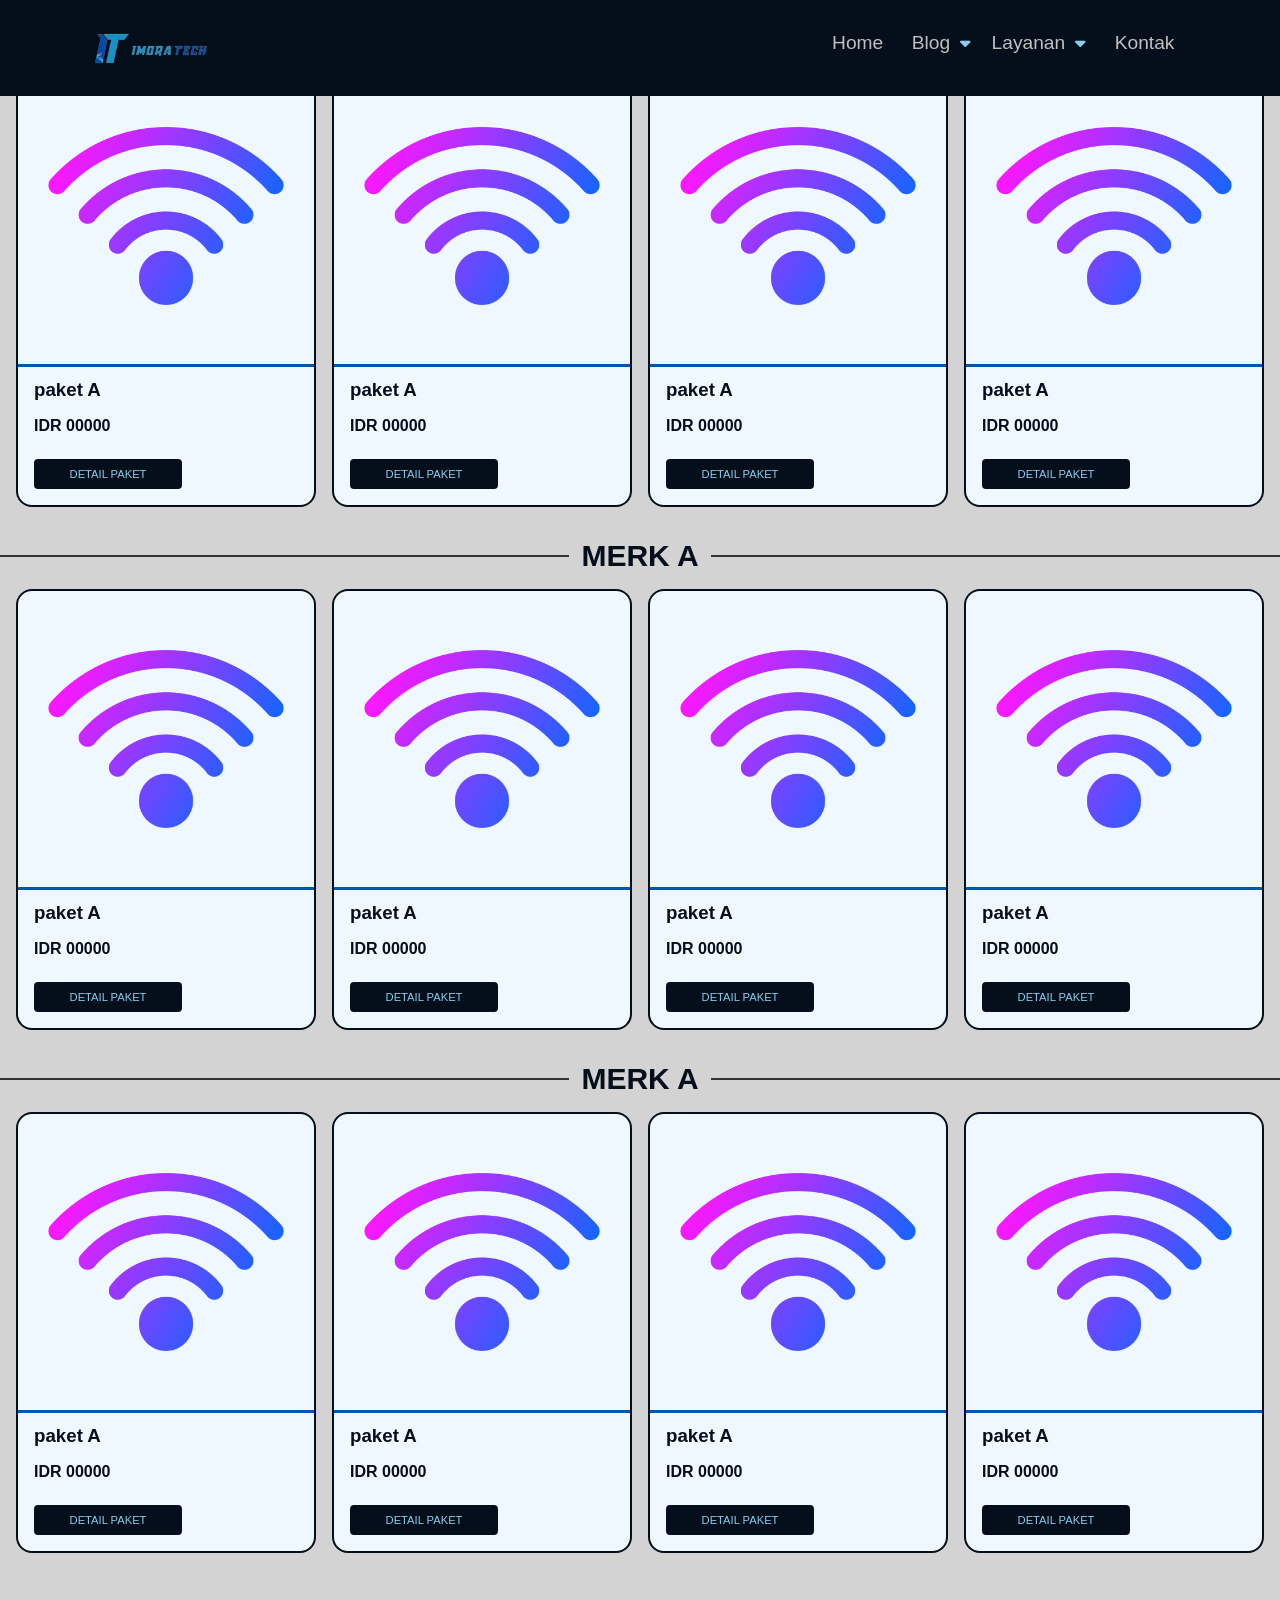
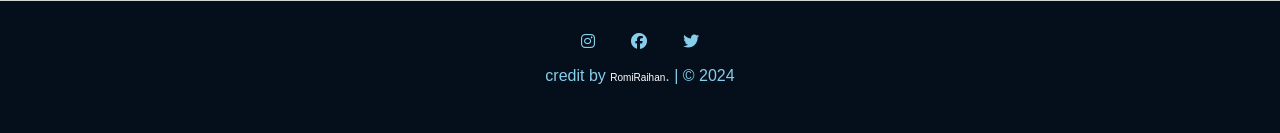
<file: paket-smartlock.html>
<!DOCTYPE html>
<html>
  <head>
    <meta charset="utf-8" />
    <meta name="viewport" content="width=device-width, initial-scale=1" />
    <title>IMORA TECH</title>
    <link rel="icon" type="image/png" href="/gambar/tittle.png" />
    <link rel="stylesheet" type="text/css" href="paket-cctv.css" />
    <link rel="stylesheet" href="icon/css/all.css" />
  </head>
  <body>
    <header>
      <nav class="navbar">
        <div class="logo">
          <a href="logo.png"
            ><img src="gambar/logo.png" alt="Logo" class="logo-img"
          /></a>
        </div>
        <div class="navbar-nav">
          <a href="beranda.html">Home</a>
          <div class="dropdown">
            <button class="dropbtn">
              Blog<i
                class="fa-solid fa-caret-down fa-sm"
                style="color: skyblue"
              ></i>
            </button>
            <div class="dropdown-content">
              <a href="about.html">CCTV</a>
              <!-- <a href="about2.html">Smartlock</a> -->
            </div>
          </div>
          <div class="dropdown">
            <button class="dropbtn">
              Layanan<i
                class="fa-solid fa-caret-down fa-sm"
                style="color: skyblue"
              ></i>
            </button>
            <div class="dropdown-content">
              <div class="dropdown1">
                <button class="dropbtn1">
                  CCTV<i
                    class="fa-solid fa-caret-down fa-sm"
                    style="color: skyblue"
                  ></i>
                </button>
                <div class="dropdown-content1">
                  <a href="paket-cctv.html#HIKVISION">Hikvision</a>
                  <a href="paket-cctv.html#DAHUA">Dahua</a>
                  <a href="paket-cctv.html#EZVIZ">Ezviz</a>
                  <a href="paket-cctv.html#ACOME">Acome</a>
                </div>
              </div>
              <!-- <a href="paket-smartlock.html">Smartlock</a> -->
            </div>
          </div>
          <a href="kontak.html">Kontak</a>
        </div>
        <div class="hamburger" id="hamburger">
          <i class="fa-solid fa-bars bar" style="color: #16fafb"></i>
          <i class="fa-solid fa-xmark x" style="color: #16fafb"></i>
        </div>
      </nav>
    </header>
    <main>
      <div class="line-with-text">
        <span class="line-text">MERK A</span>
      </div>
      <section class="merk" id="merk">
        <div class="pilihan">
          <div class="produck">
            <img src="gambar/wifi.png" alt="Card Image" class="img" />
            <div class="content">
              <h3>paket A</h3>
              <h4>IDR 00000</h4>
              <button class="card-btn" data-id="cctv1">DETAIL PAKET</button>
            </div>
          </div>
          <div class="produck">
            <img src="gambar/wifi.png" alt="Card Image" class="img" />
            <div class="content">
              <h3>paket A</h3>
              <h4>IDR 00000</h4>
              <button class="card-btn" data-id="cctv2">DETAIL PAKET</button>
            </div>
          </div>
          <div class="produck">
            <img src="gambar/wifi.png" alt="Card Image" class="img" />
            <div class="content">
              <h3>paket A</h3>
              <h4>IDR 00000</h4>
              <button class="card-btn" data-id="cctv3">DETAIL PAKET</button>
            </div>
          </div>
          <div class="produck">
            <img src="gambar/wifi.png" alt="Card Image" class="img" />
            <div class="content">
              <h3>paket A</h3>
              <h4>IDR 00000</h4>
              <button class="card-btn" data-id="cctv4">DETAIL PAKET</button>
            </div>
          </div>
        </div>
      </section>
    </main>
    <main>
      <div class="line-with-text">
        <span class="line-text">MERK A</span>
      </div>
      <section class="merk" id="merk">
        <div class="pilihan">
          <div class="produck">
            <img src="gambar/wifi.png" alt="Card Image" class="img" />
            <div class="content">
              <h3>paket A</h3>
              <h4>IDR 00000</h4>
              <button class="card-btn">DETAIL PAKET</button>
            </div>
          </div>
          <div class="produck">
            <img src="gambar/wifi.png" alt="Card Image" class="img" />
            <div class="content">
              <h3>paket A</h3>
              <h4>IDR 00000</h4>
              <button class="card-btn">DETAIL PAKET</button>
            </div>
          </div>
          <div class="produck">
            <img src="gambar/wifi.png" alt="Card Image" class="img" />
            <div class="content">
              <h3>paket A</h3>
              <h4>IDR 00000</h4>
              <button class="card-btn">DETAIL PAKET</button>
            </div>
          </div>
          <div class="produck">
            <img src="gambar/wifi.png" alt="Card Image" class="img" />
            <div class="content">
              <h3>paket A</h3>
              <h4>IDR 00000</h4>
              <button class="card-btn">DETAIL PAKET</button>
            </div>
          </div>
        </div>
      </section>
    </main>
    <main>
      <div class="line-with-text">
        <span class="line-text">MERK A</span>
      </div>
      <section class="merk" id="merk">
        <div class="pilihan">
          <div class="produck">
            <img src="gambar/wifi.png" alt="Card Image" class="img" />
            <div class="content">
              <h3>paket A</h3>
              <h4>IDR 00000</h4>
              <button class="card-btn">DETAIL PAKET</button>
            </div>
          </div>
          <div class="produck">
            <img src="gambar/wifi.png" alt="Card Image" class="img" />
            <div class="content">
              <h3>paket A</h3>
              <h4>IDR 00000</h4>
              <button class="card-btn">DETAIL PAKET</button>
            </div>
          </div>
          <div class="produck">
            <img src="gambar/wifi.png" alt="Card Image" class="img" />
            <div class="content">
              <h3>paket A</h3>
              <h4>IDR 00000</h4>
              <button class="card-btn">DETAIL PAKET</button>
            </div>
          </div>
          <div class="produck">
            <img src="gambar/wifi.png" alt="Card Image" class="img" />
            <div class="content">
              <h3>paket A</h3>
              <h4>IDR 00000</h4>
              <button class="card-btn">DETAIL PAKET</button>
            </div>
          </div>
        </div>
      </section>
    </main>

    <footer>
      <div class="social">
        <a href="#"><i class="fa-brands fa-instagram"></i></a>
        <a href="#"><i class="fa-brands fa-facebook"></i></a>
        <a href="#"><i class="fa-brands fa-twitter"></i></a>
      </div>

      <div class="credit">
        <p>credit by <a href="">RomiRaihan</a>. | &copy; 2024</p>
      </div>
    </footer>

    <section class="produk" id="cctv1">
      <div class="produk-kontener">
        <i class="fa-solid fa-xmark close-x" style="color: #16fafb"></i>
        <div class="konten-produk">
          <img src="/gambar/security-camera.png" alt="" />
          <div class="deskripsi-produk">
            <h2>DETAIL PAKET</h2>
            <i
              class="fa-regular fa-square-check fa-lg"
              style="color: #63e6be"
            ></i>
            <p>Unit Kamera (Jumlah Kamera Sesuai Paket)</p>
            <i
              class="fa-regular fa-square-check fa-lg"
              style="color: #63e6be"
            ></i>
            <p>DVR (Jumlah channel sesuai paket)</p>
            <i
              class="fa-regular fa-square-check fa-lg"
              style="color: #63e6be"
            ></i>
            <p>Hardisk (Kapasitas sesuai paket)</p>
            <i
              class="fa-regular fa-square-check fa-lg"
              style="color: #63e6be"
            ></i>
            <p>Power Supply</p>
            <i
              class="fa-regular fa-square-check fa-lg"
              style="color: #63e6be"
            ></i>
            <p>Kabel HDMI 1,5 Meter</p>
            <i
              class="fa-regular fa-square-check fa-lg"
              style="color: #63e6be"
            ></i>
            <p>Kabel CCTV 15 Meter per Kamera</p>
            <i
              class="fa-regular fa-square-check fa-lg"
              style="color: #63e6be"
            ></i>
            <p>Mouse</p>
            <i
              class="fa-regular fa-square-check fa-lg"
              style="color: #63e6be"
            ></i>
            <p>BNC Connector (Jumlah sesuai paket)</p>
            <i
              class="fa-regular fa-square-check fa-lg"
              style="color: #63e6be"
            ></i>
            <p>Jack DC (Jumlah sesuai Paket)</p>
            <i
              class="fa-regular fa-square-check fa-lg"
              style="color: #63e6be"
            ></i>
            <p>Instalasi oleh teknisi kami</p>
            <i
              class="fa-regular fa-square-check fa-lg"
              style="color: #63e6be"
            ></i>
            <p>Sudah termasuk Setting Online ke HP</p>
            <span
              >Tambahan Biaya : Penambahan kabel diluar paket dikenakan biaya
              7.000 per Meter</span
            >
            <button class="wa">
              <a
                href="https://wa.me/6288214333695?text=Apakah%20Paket%20A%20Masih%20Ada?
              "
                >pesan sekarang</a
              >
            </button>
          </div>
        </div>
      </div>
    </section>
    <section class="produk" id="cctv2">
      <div class="produk-kontener">
        <i class="fa-solid fa-xmark close-x" style="color: #16fafb"></i>
        <div class="konten-produk">
          <img src="/gambar/b2.jpg" alt="" />
          <div class="deskripsi-produk">
            <h2>DETAIL PAKET</h2>
            <i
              class="fa-regular fa-square-check fa-lg"
              style="color: #63e6be"
            ></i>
            <p>Unit Kamera (Jumlah Kamera Sesuai Paket)</p>
            <i
              class="fa-regular fa-square-check fa-lg"
              style="color: #63e6be"
            ></i>
            <p>DVR (Jumlah channel sesuai paket)</p>
            <i
              class="fa-regular fa-square-check fa-lg"
              style="color: #63e6be"
            ></i>
            <p>Hardisk (Kapasitas sesuai paket)</p>
            <i
              class="fa-regular fa-square-check fa-lg"
              style="color: #63e6be"
            ></i>
            <p>Power Supply</p>
            <i
              class="fa-regular fa-square-check fa-lg"
              style="color: #63e6be"
            ></i>
            <p>Kabel HDMI 1,5 Meter</p>
            <i
              class="fa-regular fa-square-check fa-lg"
              style="color: #63e6be"
            ></i>
            <p>Kabel CCTV 15 Meter per Kamera</p>
            <i
              class="fa-regular fa-square-check fa-lg"
              style="color: #63e6be"
            ></i>
            <p>Mouse</p>
            <i
              class="fa-regular fa-square-check fa-lg"
              style="color: #63e6be"
            ></i>
            <p>BNC Connector (Jumlah sesuai paket)</p>
            <i
              class="fa-regular fa-square-check fa-lg"
              style="color: #63e6be"
            ></i>
            <p>Jack DC (Jumlah sesuai Paket)</p>
            <i
              class="fa-regular fa-square-check fa-lg"
              style="color: #63e6be"
            ></i>
            <p>Instalasi oleh teknisi kami</p>
            <i
              class="fa-regular fa-square-check fa-lg"
              style="color: #63e6be"
            ></i>
            <p>Sudah termasuk Setting Online ke HP</p>
            <span
              >Tambahan Biaya : Penambahan kabel diluar paket dikenakan biaya
              7.000 per Meter</span
            >
            <button class="wa">
              <a
                href="https://wa.me/6288214333695?text=Apakah%20Paket%20B%20Masih%20Ada?
              "
                >pesan sekarang</a
              >
            </button>
          </div>
        </div>
      </div>
    </section>

    <section class="produk" id="cctv3">
      <div class="produk-kontener">
        <i class="fa-solid fa-xmark close-x" style="color: #16fafb"></i>
        <div class="konten-produk">
          <img src="/gambar/b4.jpg" alt="" />
          <div class="deskripsi-produk">
            <h2>DETAIL PAKET</h2>
            <i
              class="fa-regular fa-square-check fa-lg"
              style="color: #63e6be"
            ></i>
            <p>Unit Kamera (Jumlah Kamera Sesuai Paket)</p>
            <i
              class="fa-regular fa-square-check fa-lg"
              style="color: #63e6be"
            ></i>
            <p>DVR (Jumlah channel sesuai paket)</p>
            <i
              class="fa-regular fa-square-check fa-lg"
              style="color: #63e6be"
            ></i>
            <p>Hardisk (Kapasitas sesuai paket)</p>
            <i
              class="fa-regular fa-square-check fa-lg"
              style="color: #63e6be"
            ></i>
            <p>Power Supply</p>
            <i
              class="fa-regular fa-square-check fa-lg"
              style="color: #63e6be"
            ></i>
            <p>Kabel HDMI 1,5 Meter</p>
            <i
              class="fa-regular fa-square-check fa-lg"
              style="color: #63e6be"
            ></i>
            <p>Kabel CCTV 15 Meter per Kamera</p>
            <i
              class="fa-regular fa-square-check fa-lg"
              style="color: #63e6be"
            ></i>
            <p>Mouse</p>
            <i
              class="fa-regular fa-square-check fa-lg"
              style="color: #63e6be"
            ></i>
            <p>BNC Connector (Jumlah sesuai paket)</p>
            <i
              class="fa-regular fa-square-check fa-lg"
              style="color: #63e6be"
            ></i>
            <p>Jack DC (Jumlah sesuai Paket)</p>
            <i
              class="fa-regular fa-square-check fa-lg"
              style="color: #63e6be"
            ></i>
            <p>Instalasi oleh teknisi kami</p>
            <i
              class="fa-regular fa-square-check fa-lg"
              style="color: #63e6be"
            ></i>
            <p>Sudah termasuk Setting Online ke HP</p>
            <span
              >Tambahan Biaya : Penambahan kabel diluar paket dikenakan biaya
              7.000 per Meter</span
            >
            <button class="wa">
              <a
                href="https://wa.me/6288214333695?text=Apakah%20Paket%20C%20Masih%20Ada?
              "
                >pesan sekarang</a
              >
            </button>
          </div>
        </div>
      </div>
    </section>
    <section class="produk" id="cctv4">
      <div class="produk-kontener">
        <i class="fa-solid fa-xmark close-x" style="color: #16fafb"></i>
        <div class="konten-produk">
          <img src="/gambar/b5.jpg" alt="" />
          <div class="deskripsi-produk">
            <h2>DETAIL PAKET</h2>
            <i
              class="fa-regular fa-square-check fa-lg"
              style="color: #63e6be"
            ></i>
            <p>Unit Kamera (Jumlah Kamera Sesuai Paket)</p>
            <i
              class="fa-regular fa-square-check fa-lg"
              style="color: #63e6be"
            ></i>
            <p>DVR (Jumlah channel sesuai paket)</p>
            <i
              class="fa-regular fa-square-check fa-lg"
              style="color: #63e6be"
            ></i>
            <p>Hardisk (Kapasitas sesuai paket)</p>
            <i
              class="fa-regular fa-square-check fa-lg"
              style="color: #63e6be"
            ></i>
            <p>Power Supply</p>
            <i
              class="fa-regular fa-square-check fa-lg"
              style="color: #63e6be"
            ></i>
            <p>Kabel HDMI 1,5 Meter</p>
            <i
              class="fa-regular fa-square-check fa-lg"
              style="color: #63e6be"
            ></i>
            <p>Kabel CCTV 15 Meter per Kamera</p>
            <i
              class="fa-regular fa-square-check fa-lg"
              style="color: #63e6be"
            ></i>
            <p>Mouse</p>
            <i
              class="fa-regular fa-square-check fa-lg"
              style="color: #63e6be"
            ></i>
            <p>BNC Connector (Jumlah sesuai paket)</p>
            <i
              class="fa-regular fa-square-check fa-lg"
              style="color: #63e6be"
            ></i>
            <p>Jack DC (Jumlah sesuai Paket)</p>
            <i
              class="fa-regular fa-square-check fa-lg"
              style="color: #63e6be"
            ></i>
            <p>Instalasi oleh teknisi kami</p>
            <i
              class="fa-regular fa-square-check fa-lg"
              style="color: #63e6be"
            ></i>
            <p>Sudah termasuk Setting Online ke HP</p>
            <span
              >Tambahan Biaya : Penambahan kabel diluar paket dikenakan biaya
              7.000 per Meter</span
            >

            <button class="wa">
              <a
                href="https://wa.me/6288214333695?text=Apakah%20Paket%20D%20Masih%20Ada?
            "
                >pesan sekarang</a
              >
            </button>
          </div>
        </div>
      </div>
    </section>

    <script src="js/imoratech.js"></script>
  </body>
</html>
</file>
<file: kontak.css>
root {
  color: #16fafb;
}
* {
  color: skyblue;
  margin: 0;
  padding: 0;
  border: none;
  outline: none;
  text-decoration: none;
  box-sizing: border-box;
}
html {
  scroll-behavior: smooth;
}

/* Basic styling for the body */
body {
  font-family: Arial, sans-serif;
  background-color: lightgrey;
  margin: 0;
  padding: 0;
}
/* start navbar */
.navbar {
  display: flex;
  justify-content: space-between;
  align-items: center;
  padding: 1.4rem 7%;
  background-color: #050e1b;
  position: fixed;
  top: 0;
  left: 0;
  right: 0;
  z-index: 9999;
}
.logo a {
  display: block;
  width: 120px; /* Adjust based on your logo size */
}
.logo-img {
  max-width: 100%;
  height: 100%;
  display: block;
}
.navbar .navbar-nav a {
  color: silver;
  display: inline-block;
  font-size: 1.2rem;
  margin: 0 1rem;
}
.navbar .navbar-nav a:hover {
  color: skyblue;
}
.navbar .navbar-nav a::after {
  content: "";
  display: block;
  padding-bottom: 0.5rem;
  border-bottom: 0.1rem solid #16fafb;
  transform: scaleX(0);
  transition: 0.2s linear;
}
.navbar .navbar-nav a:hover::after {
  transform: scaleX(0.5);
}
.nav-links {
  position: absolute;
  top: 100%;
  right: -100%;
  background-color: white;
  width: 30rem;
  height: 100vh;
}
.dropdown {
  position: relative;
  display: inline-block;
}
.dropdown i {
  padding-left: 10px;
}
/* Dropdown button */
.dropdown button {
  background-color: #050e1b;
  color: silver;
  padding: 10px 0.5rem;
  font-size: 1.2rem;
  border: none;
  cursor: pointer;
  transition: background-color 0.3s;
}
.dropdown-content1 {
  display: none;
  position: absolute;
  background-color: #050e1b;
  min-width: 140px;
  z-index: 1;
  margin-top: -0.5rem;
}
.dropbtn1 {
  margin-left: 0.5rem;
}
.dropdown1:hover .dropdown-content1 {
  display: block;
}
/* Hover effect pada button dropdown */
.dropdown button:hover {
  background-color: #050e1b;
  color: skyblue;
}
.dropdown button::after {
  content: "";
  display: block;
  padding-bottom: 0.5rem;
  border-bottom: 0.1rem solid #16fafb;
  transform: scaleX(0);
  transition: 0.2s linear;
}
.dropdown button:hover::after {
  transform: scaleX(0.5);
}
/* Dropdown menu yang disembunyikan secara default */
.dropdown-content {
  display: none;
  position: absolute;
  background-color: #050e1b;
  min-width: 140px;
  z-index: 1;
  border-radius: 10px;
}

/* Item-item dalam dropdown */
.dropdown-content a {
  color: silver;
  padding: 10px 0;
  text-decoration: none;
  display: block;
  transition: background-color 0.3s;
}

/* Hover effect untuk item di dalam dropdown */
.dropdown-content a:hover {
  background-color: #050e1b;
  color: skyblue;
}

/* Menampilkan dropdown saat hover */
.dropdown:hover .dropdown-content {
  display: block;
}

.hamburger {
  display: none;
  font-size: 2rem;
  cursor: pointer;
}
.hamburger .bar,
.x {
  inset: 1.6rem;
  margin-left: auto;
  position: absolute;
  width: max-content;
  height: max-content;
  font-size: 2rem;
  transition: opacity 0.1s, transform 0.4s;
}
.x {
  margin-right: 1px;
}
/* end navbar */
.Contact h2 {
  color: #050e1b;
  text-align: center;
  font-size: 3rem;
  margin-top: 7rem;
}
.Contact .row {
  box-shadow: 0 0 40px black;
  display: grid;
  width: 95%;
  grid-template-columns: repeat(auto-fit, minmax(20rem, 1fr));
  gap: 1rem;
  margin: 1.5rem;
  background-color: #050e1b;
  height: max-content;
  border-radius: 2em;
}
.Contact .row .maps {
  flex: 1 1 45rem;
  box-shadow: 0 0 40px black;
  width: 100%;
  height: 100%;
  object-fit: cover;
  border-radius: 2em;
}
.Contact .row form {
  flex: 1 1 45rem;
  padding: 1rem 2rem;
  text-align: center;
}
.Contact .row form .logo {
  width: 35%;
}
.Contact .row form .input-grup {
  display: flex;
  border-radius: 1rem;
  align-items: center;
  margin-top: 1rem;
  background-color: white;
  border: 1px solid white;
  padding-left: 1rem;
}
.Contact .row form .input-grup input {
  width: 100%;
  right: 0;
  padding: 1rem;
  font-size: 1, 5rem;
  background: none;
  color: black;
}
.Contact .row form .btn {
  margin-top: 1rem;
  display: inline;
  padding: 1rem 3rem;
  color: black;
  background-color: white;
  cursor: pointer;
  border-radius: 3rem;
}
.Contact .row form .btn p {
  font-size: 0.8rem;
  position: absolute;
  padding-right: 1rem;
  margin: -0.5rem -2rem;
  color: #050e1b;
}
.Contact .row form .btn:hover {
  transform: translateY(-10px);
  box-shadow: 0 8px 16px rgba(0, 0, 0, 0.2);
  background-color: skyblue;
  color: black;
}
.grid-konten1 {
  display: grid;
  background-color: #050e1b;
  grid-template-columns: repeat(auto-fit, minmax(20rem, 1fr));
  gap: 1rem;
  border-radius: 1.2rem;
  align-items: center;
  padding: 2rem;
  margin-left: 1.5rem;
  margin-right: 1.5rem;
  margin-top: 2rem;
  box-shadow: 0 0 15px black;
}
.grid-konten1 .judul-konten1 {
  justify-content: center;
  text-align: center;
  width: 100%;
  color: whitesmoke;
  font-size: 1.5rem;
}
.judul-konten1 h2 {
  color: whitesmoke;
}
.grid-konten1 .judul-konten1 p {
  font-size: 0.8rem;
  color: whitesmoke;
}
.grid-konten1 .kontak-konten1 {
  text-align: center;
  width: 100%;
  font-size: 1rem;
}
.grid-konten1 .kontak-konten1 i {
  margin-left: 1rem;
  color: whitesmoke;
  margin-right: 0.5rem;
}
.grid-konten1 .kontak-konten1 span {
  color: whitesmoke;
}

footer {
  background-color: #050e1b;
  text-align: center;
  padding: 1rem 0;
  bottom: 0;
  margin-top: 3rem;
  padding-bottom: 3rem;
}
footer .social {
  padding: 1rem 0;
}
footer .social a {
  margin: 1rem;
  color: white;
}
footer .social a:hover {
  color: white;
}
footer .links {
  margin-bottom: 1.5rem;
}
footer .links a {
  color: white;
  padding: 4rem 1rem;
}
footer .links a:hover {
  color: white;
}
footer .credit a {
  color: white;
  font-size: 10px;
}

@media screen and (max-width: 768px) {
  html {
    font-size: 75%;
  }
  #hamburger {
    display: flex;
  }
  .hamburger.showx .x {
    opacity: 1;
    transform: rotate(90deg);
  }
  .hamburger.showx .bar {
    opacity: 0;
  }
  .hamburger .x {
    opacity: 0;
  }
  .navbar .navbar-nav {
    display: block;
    text-align: left;
    justify-content: space-between;
    position: absolute;
    top: 100%;
    right: -100%;
    background-color: #050e1b;
    width: 80%;
    height: 100vh;
    z-index: 2;
    transition: 1.5s;
  }
  .navbar-nav ul {
    display: block;
  }

  .navbar .navbar-nav.active {
    right: 0;
  }
  .navbar .navbar-nav a,
  .dropdown {
    color: silver;
    display: block;
    margin: 1.5rem;
    padding: 0.5rem;
    font-size: 2rem;
  }
  .dropdown-content {
    display: none;
    position: relative;
  }
  .dropdown button {
    font-size: 2rem;
  }
  .Contact .row {
    width: 95%;
  }
  .grid-konten1 .kontak-konten1 {
    font-size: 0.8rem;
  }
}
@media screen and (max-width: 480px) {
  html {
    font-size: 75%;
  }
  #hamburger {
    display: flex;
  }
  .hamburger.showx .x {
    opacity: 1;
    transform: rotate(90deg);
  }
  .hamburger.showx .bar {
    opacity: 0;
  }
  .hamburger .x {
    opacity: 0;
  }
  .navbar .navbar-nav {
    display: block;
    text-align: left;
    justify-content: space-between;
    position: absolute;
    top: 100%;
    right: -100%;
    background-color: #050e1b;
    width: 80%;
    height: 100vh;
    z-index: 2;
    transition: 1.5s;
  }
  .navbar-nav ul {
    display: block;
  }

  .navbar .navbar-nav.active {
    right: 0;
  }
  .navbar .navbar-nav a,
  .dropdown {
    color: silver;
    display: block;
    margin: 1.5rem;
    padding: 0.5rem;
    font-size: 2rem;
  }
  .dropdown-content {
    display: none;
    position: relative;
  }
  .dropdown button {
    font-size: 2rem;
  }
  .Contact .row {
    width: 90%;
  }
}
</file>
<file: paket-cctv.css>
root {
  color: #16fafb;
}
* {
  color: skyblue;
  margin: 0;
  padding: 0;
  border: none;
  outline: none;
  text-decoration: none;
  box-sizing: border-box;
}
html {
  scroll-behavior: smooth;
}

/* Basic styling for the body */
body {
  font-family: Arial, sans-serif;
  background-color: lightgrey;
  margin: 0;
  padding: 0;
}
/* start navbar */
.navbar {
  display: flex;
  justify-content: space-between;
  align-items: center;
  padding: 1.4rem 7%;
  background-color: #050e1b;
  position: fixed;
  top: 0;
  left: 0;
  right: 0;
  z-index: 9999;
}
.logo a {
  display: block;
  width: 120px; /* Adjust based on your logo size */
}
.logo-img {
  max-width: 100%;
  height: 100%;
  display: block;
}
.navbar .navbar-nav a {
  color: silver;
  display: inline-block;
  font-size: 1.2rem;
  margin: 0 1rem;
}
.navbar .navbar-nav a:hover {
  color: skyblue;
}
.navbar .navbar-nav a::after {
  content: "";
  display: block;
  padding-bottom: 0.5rem;
  border-bottom: 0.1rem solid #16fafb;
  transform: scaleX(0);
  transition: 0.2s linear;
}
.navbar .navbar-nav a:hover::after {
  transform: scaleX(0.5);
}
.nav-links {
  position: absolute;
  top: 100%;
  right: -100%;
  background-color: white;
  width: 30rem;
  height: 100vh;
}
.dropdown {
  position: relative;
  display: inline-block;
}
.dropdown i {
  padding-left: 10px;
}
/* Dropdown button */
.dropdown button {
  background-color: #050e1b;
  color: silver;
  padding: 10px 0.5rem;
  font-size: 1.2rem;
  border: none;
  cursor: pointer;
  transition: background-color 0.3s;
}

/* Hover effect pada button dropdown */
.dropdown button:hover {
  background-color: #050e1b;
  color: skyblue;
}
.dropdown button::after {
  content: "";
  display: block;
  padding-bottom: 0.5rem;
  border-bottom: 0.1rem solid #16fafb;
  transform: scaleX(0);
  transition: 0.2s linear;
}
.dropdown button:hover::after {
  transform: scaleX(0.5);
}
/* Dropdown menu yang disembunyikan secara default */
.dropdown-content {
  display: none;
  position: absolute;
  background-color: #050e1b;
  min-width: 140px;
  z-index: 1;
  border-radius: 10px;
}
.dropdown-content1 {
  display: none;
  position: absolute;
  background-color: #050e1b;
  min-width: 140px;
  z-index: 1;
  margin-top: -0.5rem;
}
.dropbtn1 {
  margin-left: 0.5rem;
}
.dropdown1:hover .dropdown-content1 {
  display: block;
}
/* Item-item dalam dropdown */
.dropdown-content a {
  color: silver;
  padding: 12px 16px;
  text-decoration: none;
  display: block;
  transition: background-color 0.3s;
}

/* Hover effect untuk item di dalam dropdown */
.dropdown-content a:hover {
  background-color: #050e1b;
  color: skyblue;
}

/* Menampilkan dropdown saat hover */
.dropdown:hover .dropdown-content {
  display: block;
}
.hamburger {
  display: none;
  font-size: 2rem;
  cursor: pointer;
}
.hamburger .bar,
.hamburger .x {
  inset: 1.6rem;
  margin-left: auto;
  position: absolute;
  width: max-content;
  height: max-content;
  font-size: 2rem;
  transition: opacity 0.1s, transform 0.4s;
}
.hamburger .x {
  margin-right: 1px;
}
/* end navbar */

/* judul start */
.line-with-text {
  padding-top: 1rem;
  display: flex;
  align-items: center;
  text-align: center;
  width: 100%; /* Lebar garis dan teks */
}
.line-with-text1 {
  margin-top: 8rem;
  display: flex;
  align-items: center;
  text-align: center;
  width: 100%;
}
/* Garis sebelum teks */
.line-with-text::before,
.line-with-text1::before {
  content: "";
  flex-grow: 1; /* Membuat garis mengisi sisa ruang */
  border-top: 2px solid #333; /* Garis solid */
  margin-right: 1.5px; /* Jarak antara garis dan teks */
}

/* Garis setelah teks */
.line-with-text::after,
.line-with-text1::after {
  content: "";
  flex-grow: 1; /* Membuat garis mengisi sisa ruang */
  border-top: 2px solid #333; /* Garis solid */
  margin-left: 1.5px; /* Jarak antara garis dan teks */
}

/* Teks di tengah garis */
.line-text {
  font-size: 30px;
  font-weight: bold;
  color: #050e1b; /* Latar belakang untuk memotong garis */
  padding: 0 11px;
  scroll-margin-top: 8rem;
  /* Memberi ruang di kiri dan kanan teks */
}
.line-with-text-type,
.line-with-text-type1 {
  padding-top: 1rem;
  display: flex;
  align-items: center;
  text-align: center;
  width: 100%; /* Lebar garis dan teks */
}

/* Garis sebelum teks */
.line-with-text-type::before,
.line-with-text-type1::before {
  content: "";
  flex-grow: 1; /* Membuat garis mengisi sisa ruang */
  border-top: 2px solid #333; /* Garis solid */
  margin-right: 1.5px; /* Jarak antara garis dan teks */
}

/* Garis setelah teks */
.line-with-text-type::after,
.line-with-text-type1::after {
  content: "";
  flex-grow: 1; /* Membuat garis mengisi sisa ruang */
  border-top: 2px solid #333; /* Garis solid */
  margin-left: 1.5px; /* Jarak antara garis dan teks */
}
.line-text-type {
  font-size: 20px;
  font-weight: bold;
  color: #050e1b; /* Latar belakang untuk memotong garis */
  padding: 0 11px;
  /* Memberi ruang di kiri dan kanan teks */
}
/* judul end */
/* konten start */
.pilihan {
  display: grid;
  grid-template-columns: repeat(auto-fit, minmax(11.5rem, 1fr));
  gap: 1rem;
  margin: 1rem;
}
.produck {
  border-radius: 1rem;
  text-align: center;
  background-color: aliceblue;
  border: 2px solid #050e1b;
  overflow: hidden; /* To ensure no content spills outside */
  transition: transform 0.3s ease, box-shadow 0.3s ease;
}
.pilihan-custom {
  margin-top: 2.5rem;
  margin-left: 1rem;
  width: 15rem;
}
@keyframes neonBorderAnimation {
  0% {
    border-image-source: linear-gradient(45deg, #ff007a, #00ffff, #ff007a);
  }
  50% {
    border-image-source: linear-gradient(45deg, #00ffff, #ff007a, #00ffff);
  }
  100% {
    border-image-source: linear-gradient(45deg, #ff007a, #00ffff, #ff007a);
  }
}
.produck:hover {
  border: 5px solid;
  border-image-source: linear-gradient(45deg, #ff007a, #00ffff, #ff007a);
  border-image-slice: 1;
  animation: neonBorderAnimation 2s infinite;
  transform: translateY(-10px); /* Lift effect on hover */
  box-shadow: 0 8px 16px rgba(0, 0, 0, 1);
}
.produck img {
  width: 100%;
  border-bottom: #0056b3 solid 0.2rem;
  object-fit: cover;
}
.produck .content {
  text-align: left;
}
.produck .content h4,
h3 {
  color: #050e1b;
  padding: 0.5rem 1rem;
}
.produck .content button {
  justify-content: center;
  width: 50%;
  text-align: center;
  height: 30px;
  margin: 1rem;
  font-size: 0.7rem;
  background-color: #050e1b;
  display: inline-block;
  color: skyblue;
  cursor: pointer;
  border-radius: 4px;
  transition: background-color 0.3s ease;
}

.content button:hover {
  border: 3px solid;
  border-image-source: linear-gradient(45deg, #ff007a, #00ffff, #ff007a);
  border-image-slice: 1;
  animation: neonBorderAnimation 2s infinite;
}

footer {
  background-color: #050e1b;
  text-align: center;
  padding: 1rem 0;
  bottom: 0;
  margin-top: 3rem;
  padding-bottom: 3rem;
}
footer .social {
  padding: 1rem 0;
}
footer .social a {
  margin: 1rem;
  color: white;
}
footer .social a:hover {
  color: white;
}
footer .links {
  margin-bottom: 1.5rem;
}
footer .links a {
  color: white;
  padding: 4rem 1rem;
}
footer .links a:hover {
  color: white;
}
footer .credit a {
  color: white;
  font-size: 10px;
}
/* modal box */
.produk {
  display: none;
  position: fixed;
  z-index: 999999;
  left: 0;
  top: 0;
  width: 100%;
  height: 100%;
  overflow: auto;
  background-color: rgba(0, 0, 0, 0.8);
}
.produk .produk-kontener {
  position: relative;
  background-color: aliceblue;
  color: #050e1b;
  margin: 10% auto;
  padding: 1.5rem;
  border-radius: 1rem;
  border: 1px solid #050e1b;
  width: 80%;
  height: max-content;
  animation: produk 2s;
}
.produk .produk-kontener .close-x {
  position: absolute;
  cursor: pointer;
  top: 1rem;
  right: 1rem;
  font-size: 2rem;
  color: #16fafb;
}
.produk .konten-produk {
  display: flex;
  flex-wrap: nowrap;
}
.produk .konten-produk img {
  height: max-content;
  width: 50%;
  margin-right: 2rem;
  margin-bottom: 2rem;
}
.produk .deskripsi-produk h2 {
  margin-bottom: 1rem;
  color: #050e1b;
  font-size: 1.5rem;
}
.produk .deskripsi-produk p {
  margin-left: 1.5rem;
  margin-bottom: 1rem;
  color: #050e1b;
  font-size: 0.5rem;
  margin-top: -1rem;
}
.produk .deskripsi-produk span {
  color: #050e1b;
  display: flex;
  font-size: 1rem;
}

.produk .deskripsi-produk button {
  justify-content: center;
  width: 50%;
  bottom: 1rem;
  text-align: center;
  height: 30px;
  margin-top: 1rem;
  font-size: 0.7rem;
  background-color: #050e1b;
  display: inline-block;
  color: skyblue;
  cursor: pointer;
  border-radius: 4px;
  transition: background-color 0.3s ease;
}

.deskripsi-produk button:hover {
  background-color: #0056b3;
}

@keyframes produk {
  from {
    top: -300px;
    opacity: 0;
  }
  to {
    top: 0;
    opacity: 1;
  }
}
@media screen and (max-width: 320px) {
  html {
    font-size: 50%;
  }
  #hamburger {
    display: inline-block;
  }
  .navbar .navbar-nav {
    position: absolute;
    top: 100%;
    right: -100%;
    background-color: white;
    width: 10rem;
    height: 100vh;
  }
  .navbar .navbar-nav.active {
    right: 0;
  }
  .navbar .navbar-nav a,
  .dropdown {
    color: skyblue;
    display: block;
    margin: 1.5rem;
    padding: 0.5rem;
    font-size: 2rem;
  }
  .card {
    width: 90%;
    margin-left: -2.5rem;
    margin-top: -1.5rem;
  }
  .p p {
    margin-top: -13rem;
    margin-left: -1rem;
  }
  .line-with-text {
    margin-top: -3rem;
  }
  .card-content p {
    font-size: 10px;
    padding-top: 11px;
    color: #050e1b;
    margin-left: -0.2rem;
  }
  .card-content span {
    font-size: 11px;
    padding-top: 1rem;
    display: flex;
    color: #050e1b;
  }
}
@media screen and (max-width: 480px) {
  html {
    font-size: 50%;
  }
  #hamburger {
    display: inline-block;
  }
  .navbar .navbar-nav {
    position: absolute;
    top: 100%;
    right: -100%;
    background-color: white;
    width: 10rem;
    height: 100vh;
  }
  .navbar .navbar-nav.active {
    right: 0;
  }
  .navbar .navbar-nav a,
  .dropdown {
    color: skyblue;
    display: block;
    margin: 1.5rem;
    padding: 0.5rem;
    font-size: 2rem;
  }
  .card-container {
    gap: 2rem;
    display: flex;
  }
  .card {
    width: 400px;
    margin-left: -2rem;
    margin-top: -1.5rem;
  }
  .p p {
    margin-top: -13rem;
    margin-left: -1rem;
  }
  .line-with-text {
    margin-top: -3rem;
  }
  .card-content p {
    font-size: 10px;
    padding-top: 11px;
    color: #050e1b;
    margin-left: -0.2rem;
  }
  .card-content span {
    font-size: 11px;
    padding-top: 1rem;
    display: flex;
    color: #050e1b;
  }

  .produk .konten-produk {
    flex-wrap: wrap;
  }
  .produk .konten-produk img {
    width: 100%;
    margin-top: 2rem;
  }
}
@media screen and (max-width: 768px) {
  html {
    font-size: 75%;
  }
  #hamburger {
    display: flex;
  }
  .hamburger.showx .x {
    opacity: 1;
    transform: rotate(90deg);
  }
  .hamburger.showx .bar {
    opacity: 0;
  }
  .hamburger .x {
    opacity: 0;
  }
  .navbar .navbar-nav {
    display: block;
    text-align: left;
    justify-content: space-between;
    position: absolute;
    top: 100%;
    right: -100%;
    background-color: #050e1b;
    width: 80%;
    height: 100vh;
    z-index: 2;
    transition: 1.5s;
  }
  .navbar-nav ul {
    display: block;
  }

  .navbar .navbar-nav.active {
    right: 0;
  }
  .navbar .navbar-nav a,
  .dropdown {
    color: silver;
    display: block;
    margin: 1.5rem;
    padding: 0.5rem;
    font-size: 2rem;
  }
  .dropdown-content {
    display: none;
    position: relative;
  }
  .dropdown button {
    font-size: 2rem;
  }
  .card-container {
    gap: 2rem;
  }
  .card {
    display: block;
    width: 210px;
    margin-top: -1rem;
    margin-left: 0.7rem;
  }
  .p p {
    margin-top: -14rem;
    margin-left: -1rem;
  }
  .line-with-text {
    margin-top: 1rem;
  }
  .card-content p {
    font-size: 10px;
    padding-top: 11px;
    color: #050e1b;
    margin-left: -0.2rem;
  }
  .card-content span {
    font-size: 11px;
    padding-top: 1rem;
    display: flex;
    color: #050e1b;
  }
}
</file>
